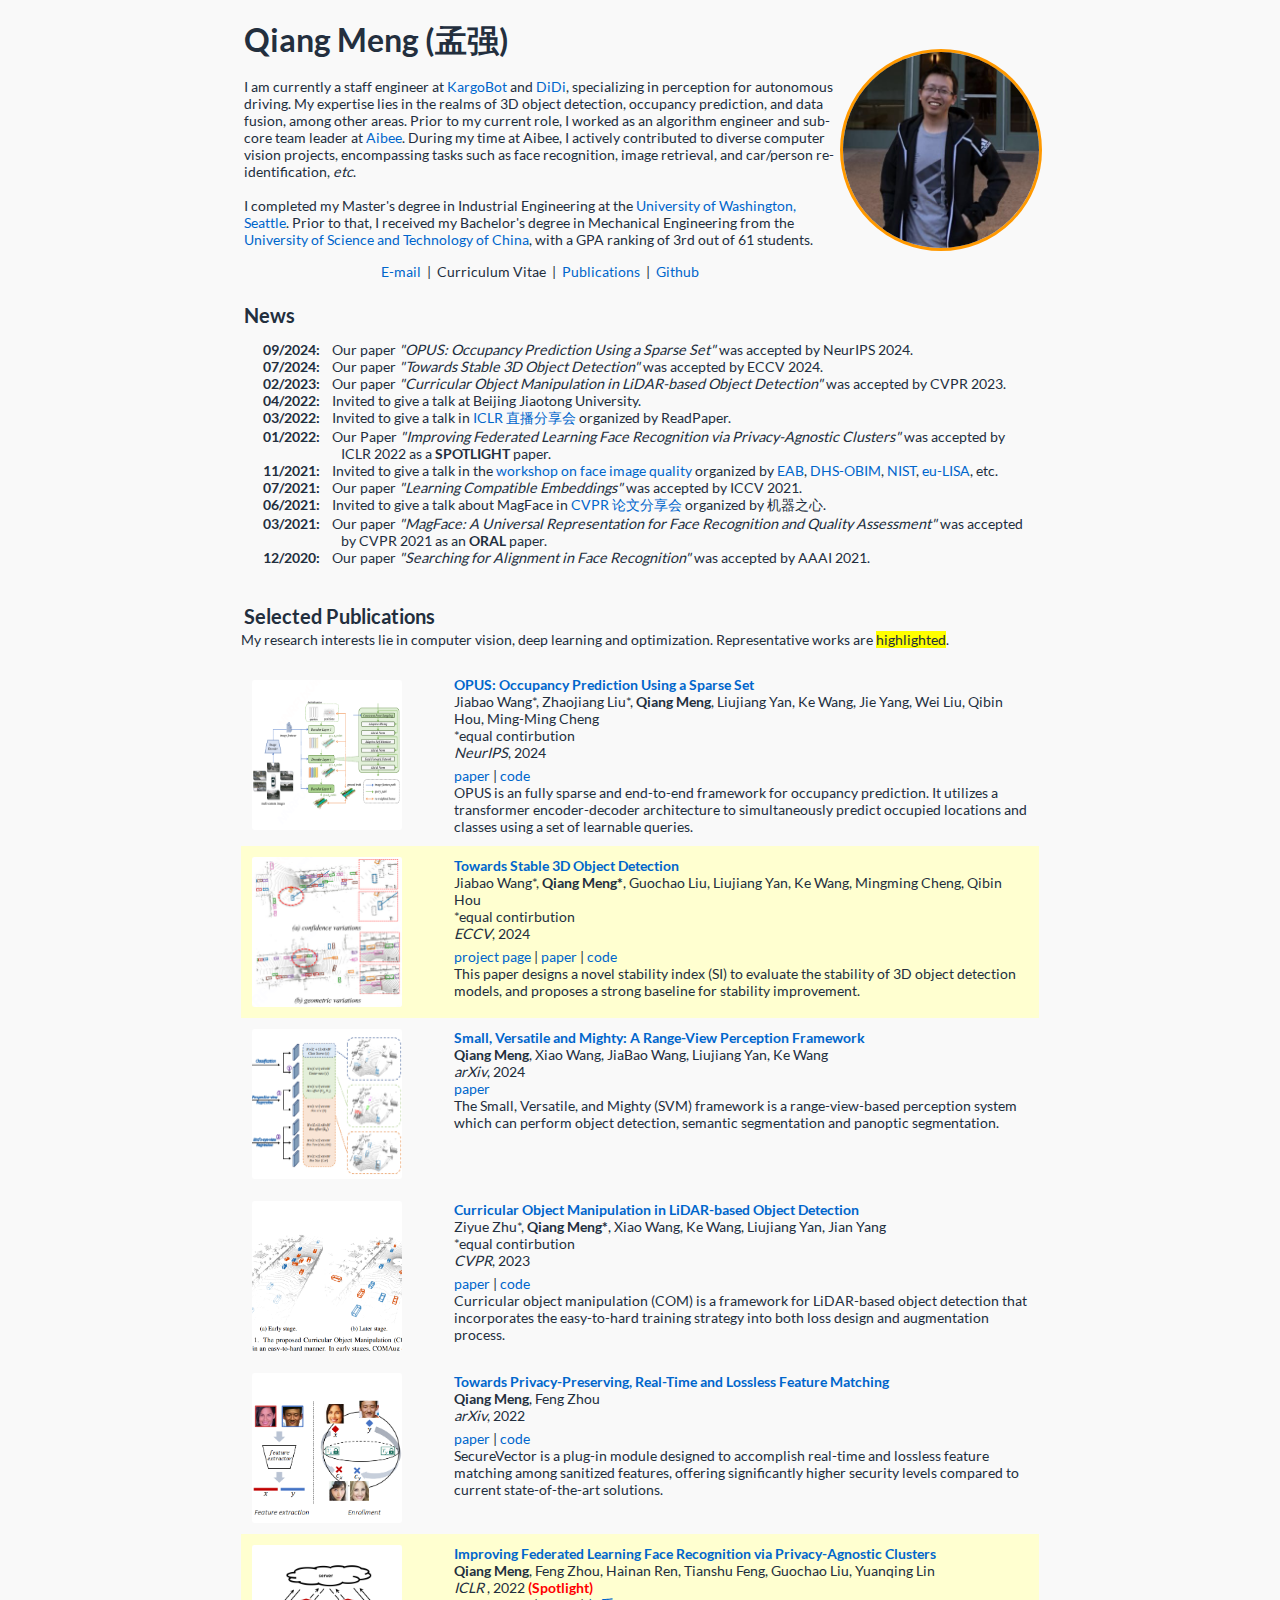
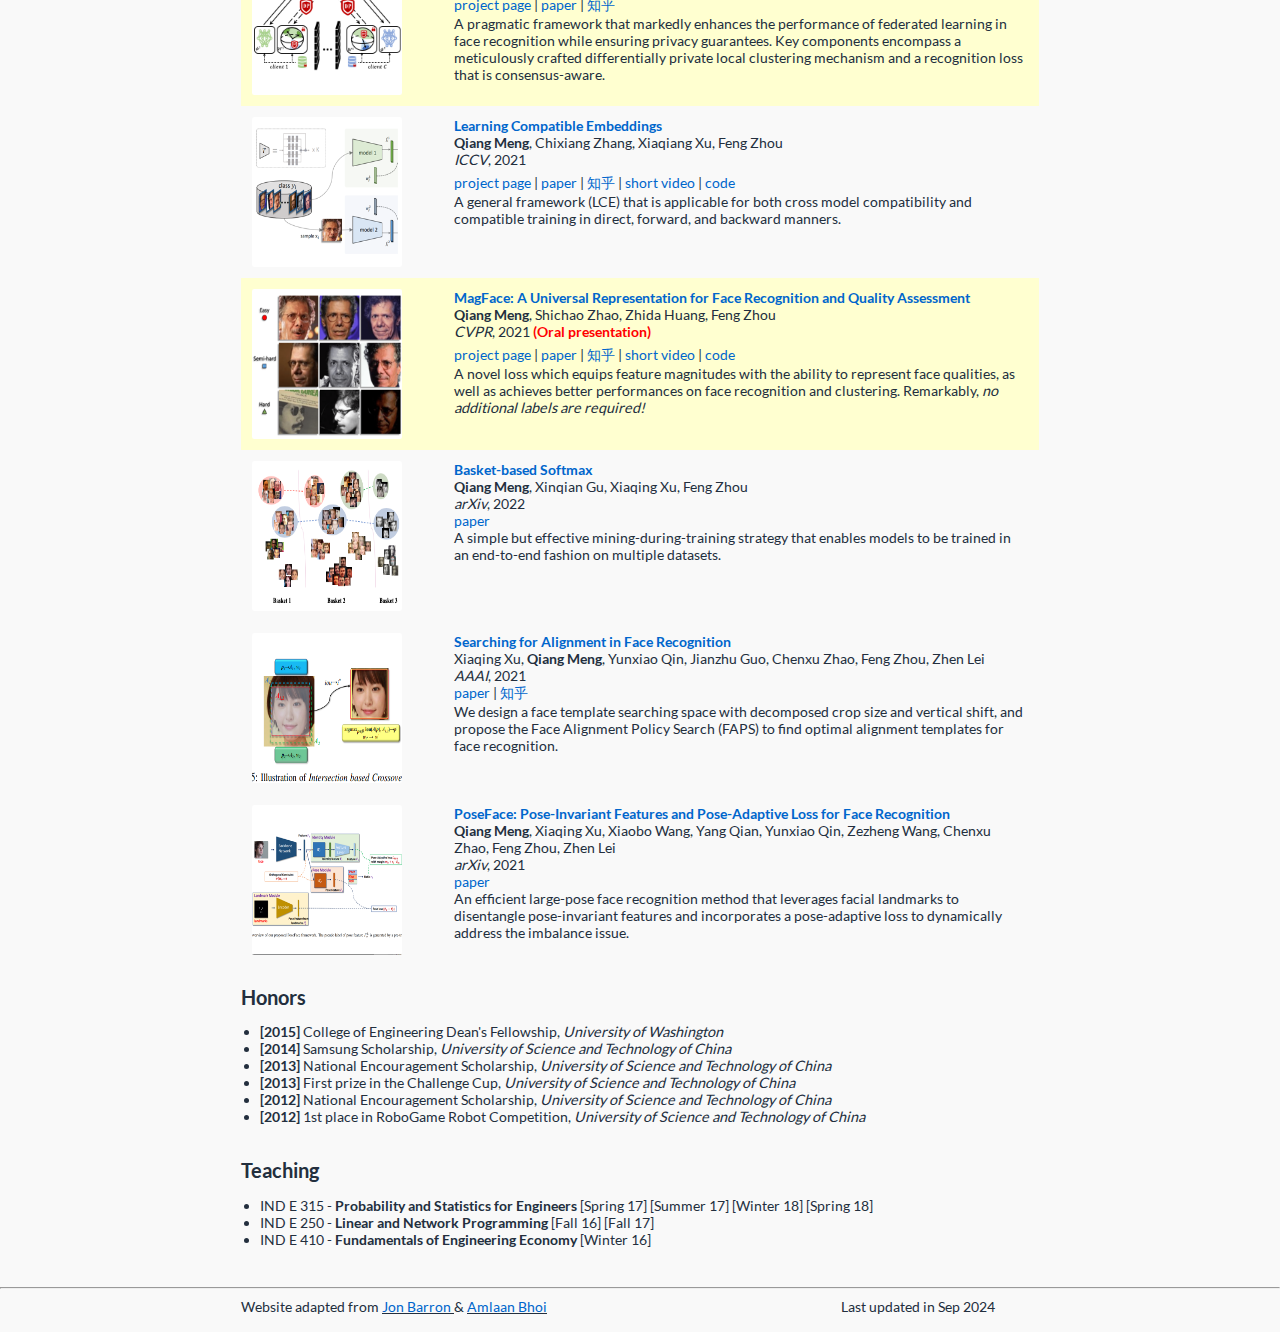
<file: index.html>
<!DOCTYPE HTML PUBLIC "-//W3C//DTD HTML 4.01 Transitional//EN">
<html>
  <head>
    <link rel="stylesheet" href="main.css">
    <link rel="icon" type="image/ico" href="head.ico">

    <!-- Google Analytics -->
    <script>
      (function(i,s,o,g,r,a,m){i['GoogleAnalyticsObject']=r;i[r]=i[r]||function(){
	  (i[r].q=i[r].q||[]).push(arguments)},i[r].l=1*new Date();a=s.createElement(o),
			       m=s.getElementsByTagName(o)[0];a.async=1;a.src=g;m.parentNode.insertBefore(a,m)
			      })(window,document,'script','https://www.google-analytics.com/analytics.js','ga');

      ga('create', 'UA-112406581-4', 'auto');
      ga('send', 'pageview');
    </script>
    <!-- End Google Analytics -->

    <title>Qiang Meng</title>
  </head>
  <body style="background-color: #f9f9f9">
    <table style="width: 100%; max-width: 800px; border:0px; border-spacing: 0px; border-collapse: separate; margin-right: auto; margin-left: auto;">
      <tr>
	<td>
	  <table>
            <tr>
              <td width="75%" valign="middle">
		<name>Qiang Meng (孟强)</name> <foot style="font-size: 0.70em"></foot>
		<br>            
		<p></p>
		I am currently a staff engineer at 
		<a href="https://kargobot.ai/">KargoBot</a>
		and 
		<a href="https://web.didiglobal.com/">DiDi</a>, specializing in perception for autonomous driving. 
		My expertise lies in the realms of 3D object detection, occupancy prediction, and data fusion, among other areas.
		Prior to my current role, I worked as an algorithm engineer and sub-core team leader at 
		<a href="https://www.aibee.com/">Aibee</a>. 
		During my time at Aibee, I actively contributed to diverse computer vision projects, encompassing tasks such as face recognition, image retrieval, and car/person re-identification, <em>etc</em>.

	   <!-- I am currently an algorithm engineer at AiBee working on computer vision including face recognition, image retrieval, car/person re-identification, <em>etc.</em>  -->
		<!-- I am also a sub-core leader here (<em>i.e.,</em> tech leader) leading a group with 5 employees and 2 interns. -->
		<br><br>

		I completed my Master's degree in Industrial Engineering at the  <a href="http://www.washington.edu/">University of Washington, Seattle</a>. 
		Prior to that, I received my Bachelor's degree in Mechanical Engineering from the <a href="https://en.ustc.edu.cn/">University of Science and Technology of China</a>, with a GPA ranking of 3rd out of 61 students.

		<p align="center">
		  <a href="mailto:irvingmeng@outlook.com">E-mail</a> &nbsp|&nbsp
		  <!-- <a href="cv/cv.pdf">Curriculum Vitae</a> &nbsp|&nbsp -->
		  Curriculum Vitae &nbsp|&nbsp
		  <a href="https://scholar.google.com/citations?user=LdCZhUIAAAAJ">Publications</a>
		  &nbsp|&nbsp
		  <!-- <a href="http://www.linkedin.com/in/abhoi/"> LinkedIn </a> &nbsp|&nbsp -->
		  <a href="https://github.com/IrvingMeng"> Github </a>
		  <!-- <a href="https://www.twitter.com/amlaanb"> Twitter </a> -->
		  <!--<span style="background-color: #FFFF00"><a href="https://abhoi.github.io/blog/"><b> Blog<span>&#42;</span> </b></a></span>-->
		</p>
              </td>
              <td width="40%">
		<a href="#top"><img class="profile-pic" src="images/profile_pic_200.jpg"></a>
		<!-- <center>
		     <img src="images/logos.png" width=25%>
		</center> -->
	      </td>
	    </tr>
	  </table>
	  <br>



	  <table>
	    <tr>
	      <td>
		<heading> News </heading>
		<ul style="list-style: none;">
			<li class="indent"> <strong>09/2024:</strong> &nbsp&nbsp Our paper <em>"OPUS: Occupancy Prediction Using a Sparse Set"</em> was accepted by NeurIPS 2024.</li>			
			<li class="indent"> <strong>07/2024:</strong> &nbsp&nbsp Our paper <em>"Towards Stable 3D Object Detection"</em> was accepted by ECCV 2024.</li>
			<!-- <li class="indent"> <strong>03/2024:</strong> &nbsp&nbsp Make public the paper <em>"Small, Versatile and Mighty: A Range-View Perception Framework"</em> on arXiv.</li> -->
			<li class="indent"> <strong>02/2023:</strong> &nbsp&nbsp Our paper <em>"Curricular Object Manipulation in LiDAR-based Object Detection"</em> was accepted by CVPR 2023.</li>
			<!-- <li class="indent"> <strong>08/2022:</strong> &nbsp&nbsp Make public the paper <em>"Towards Privacy-Preserving, Real-Time and Lossless Feature Matching"</em> on arXiv.</li> -->
			<li class="indent"> <strong>04/2022:</strong> &nbsp&nbsp Invited to give a talk at Beijing Jiaotong University. </li>
		  <li class="indent"> <strong>03/2022:</strong> &nbsp&nbsp Invited to give a talk in <a href="https://readpaper.com/activity/iclr2022">ICLR 直播分享会</a> organized by ReadPaper. </li>
		  <li class="indent"> <strong>01/2022:</strong> &nbsp&nbsp Our Paper <em>"Improving Federated Learning Face Recognition via Privacy-Agnostic Clusters"</em> was accepted by ICLR 2022 as a <strong>SPOTLIGHT</strong> paper. </li>
		  <!-- <li class="indent"> <strong>01/2022:</strong> &nbsp&nbsp Make public the paper <em>"Basket-based Softmax"</em> on arXiv.  </li> -->
		  <li class="indent"> <strong>11/2021:</strong> &nbsp&nbsp Invited to give a talk in the <a href="https://eab.org/events/program/261"> workshop on face image quality</a> organized by <a href="https://eab.org/">EAB</a>, <a href="https://www.dhs.gov/">DHS-OBIM</a>, <a href="https://www.nist.gov/">NIST</a>, <a href="https://www.eulisa.europa.eu/">eu-LISA</a>, etc.
		    <!-- 欧洲生物特征识别协会(European Association for Biometrics, EAB),  美国国土安全部生物特征身份管理办公室(DHS Office of Biometric Identity Management)， 美国国家标准与技术研究院(National Institute of Standards and Technology, NIST)， 欧盟eu-LISA机构 -->
		  <li class="indent"> <strong>07/2021:</strong>   &nbsp&nbsp Our paper <em>"Learning Compatible Embeddings"</em> was accepted by ICCV 2021.</li>
		  <!-- <li class="indent"> <strong>07/2021:</strong>   &nbsp&nbsp Make public the paper <em>"PoseFace: Pose-Invariant Features and Pose-Adaptive Loss for Face Recognition"</em> on arXiv.</li> -->
		  <li class="indent"> <strong>06/2021:</strong> &nbsp&nbsp Invited to give a talk about MagFace in <a href="https://app6ca5octe2206.pc.xiaoe-tech.com/detail/p_60c9c516e4b0f120ffc7b72b/6">CVPR 论文分享会</a> organized by 机器之心. </li>
		  <li class="indent"> <strong>03/2021:</strong>   &nbsp&nbsp Our paper <em>"MagFace: A Universal Representation for Face Recognition and Quality Assessment"</em> was accepted by CVPR 2021 as an <strong>ORAL</strong> paper.</li>
		  <li class="indent"> <strong>12/2020:</strong>   &nbsp&nbsp Our paper <em>"Searching for Alignment in Face Recognition"</em> was accepted by AAAI 2021.</li>
		  <!-- <li class="indent"> <strong>08/2018:</strong>   &nbsp&nbsp Got my master degree :), but quit the PhD program :(.</li> 	
		  <li class="indent"> <strong>06/2015:</strong>   &nbsp&nbsp Got my bachelor degree. </li> 	 -->
		</ul>
	      </td>
	    </tr>
	  </table>


	  <br>

	  <!-- To fix heading alignment -->
	  <table>
	    <tr>
	      <td><heading>Selected Publications</heading></td>
	    </tr>
	  </table>
	  My research interests lie in computer vision, deep learning and optimization.
	  Representative works are <span style="background-color: #FFFF00">highlighted</span>. 
	  <br>
	  <br>

	  <table cellspacing="10">
	    <td width="25%">
	      <img class="portrait_image" src='papers/opus.png'>
	    </td>
	      <td valign="top" width="75%">
		<!-- <a href="https://arxiv.org/abs/2403.00325"> -->
		  <papertitle>
			<a href="https://arxiv.org/abs/2409.09350">OPUS: Occupancy Prediction Using a Sparse Set</a>
		</papertitle>
		<br>
		Jiabao Wang*, Zhaojiang Liu*, <strong>Qiang Meng</strong>, Liujiang Yan, Ke Wang, Jie Yang, Wei Liu, Qibin Hou, Ming-Ming Cheng		
		<br>
		*equal contirbution <br>
		<em>NeurIPS</em>, 2024
		<br>
		<a href="https://arxiv.org/pdf/2409.09350">paper</a>
		| 
		<a href="https://github.com/jbwang1997/OPUS">code</a>
		<iframe src="https://ghbtns.com/github-btn.html?user=jbwang1997
		&repo=OPUS&type=star&count=true&size=small" frameborder="0" scrolling="0" width="100" height="20" title="GitHub"></iframe>
		<br>
		OPUS is an fully sparse and end-to-end framework for occupancy prediction.
		It utilizes a transformer encoder-decoder architecture to simultaneously predict occupied locations and classes using a set of learnable queries.
	    </td>
	    </tr>
	  </table>


	<table bgcolor="#ffffd0" cellspacing="10">
	    <td width="25%">
	      <img class="portrait_image" src='papers/si.png'>
	    </td>
	      <td valign="top" width="75%">
		<!-- <a href="https://arxiv.org/abs/2403.00325"> -->
		  <papertitle>
			<a href="https://jbwang1997.github.io/projects/stability_index/index.html">Towards Stable 3D Object Detection</a>
		</papertitle>
		<!-- </a> -->
		<br>
		Jiabao Wang*, <strong>Qiang Meng*</strong>, Guochao Liu, Liujiang Yan,  Ke Wang, Mingming Cheng, Qibin Hou		
		<br>
		*equal contirbution <br>
		<em>ECCV</em>, 2024
		<br>
		<a href="https://jbwang1997.github.io/projects/stability_index/index.html">project page</a>
		| 
		<a href="https://arxiv.org/pdf/2407.04305">paper</a>
		| 
		<a href="https://github.com/jbwang1997/StabilityIndex">code</a>
		<iframe src="https://ghbtns.com/github-btn.html?user=jbwang1997
		&repo=StabilityIndex&type=star&count=true&size=small" frameborder="0" scrolling="0" width="100" height="20" title="GitHub"></iframe>
		<br> 
		This paper designs a novel stability index (SI) to evaluate the stability of 3D object detection models, and proposes a strong baseline for stability improvement.
	    </td>
	    </tr>
	  </table>

	  <table cellspacing="10">
	    <td width="25%">
	      <img class="portrait_image" src='papers/svm.png'>
	    </td>
	      <td valign="top" width="75%">
		<a href="https://arxiv.org/abs/2403.00325">
		  <papertitle>Small, Versatile and Mighty: A Range-View Perception Framework</papertitle>
		</a>
		<br>
		<strong>Qiang Meng</strong>, Xiao Wang, JiaBao Wang, Liujiang Yan, Ke Wang
		<br>
		<em>arXiv</em>, 2024
		<br>
		<a href="https://arxiv.org/pdf/2403.00325">paper</a>
		<br>
		The Small, Versatile, and Mighty (SVM) framework is a range-view-based perception system which can perform object detection, semantic segmentation and panoptic segmentation.
	    </td>
	    </tr>
	  </table>

	
	  <table cellspacing="10">
	    <td width="25%">
	      <img class="portrait_image" src='papers/com.png'>
	    </td>
	      <td valign="top" width="75%">
		<a href="https://arxiv.org/abs/2304.04248">
		  <papertitle>Curricular Object Manipulation in LiDAR-based Object Detection</papertitle>
		</a>
		<br>
		Ziyue Zhu*, <strong>Qiang Meng*</strong>, Xiao Wang, Ke Wang, Liujiang Yan, Jian Yang
		<br>
		*equal contirbution <br>
		<em>CVPR</em>, 2023
		<br>
		<a href="https://openaccess.thecvf.com/content/CVPR2023/papers/Zhu_Curricular_Object_Manipulation_in_LiDAR-Based_Object_Detection_CVPR_2023_paper.pdf">paper</a>
		|
		<a href="https://github.com/ZZY816/COM">code</a> 
		<iframe src="https://ghbtns.com/github-btn.html?user=ZZY816&repo=COM&type=star&count=true&size=small" frameborder="0" scrolling="0" width="100" height="20" title="GitHub"></iframe>
		<br>
		Curricular object manipulation (COM) is a framework for LiDAR-based object detection that incorporates the
		easy-to-hard training strategy into both loss design and
		augmentation process. 
	      </td>
	    </tr>
	  </table>

	  <table cellspacing="10">
	    <td width="25%">
	      <img class="portrait_image" src='papers/securevector/1.png'>
	    </td>
	      <td valign="top" width="75%">
		<a href="http://arxiv.org/abs/2208.00214">
		  <papertitle>Towards Privacy-Preserving, Real-Time and Lossless Feature Matching</papertitle>
		</a>
		<br>
		<strong>Qiang Meng</strong>, Feng Zhou
		<br>
		<em>arXiv</em>, 2022
		<br>
		<a href="https://arxiv.org/pdf/2208.00214">paper</a>
		|
		<a href="https://github.com/IrvingMeng/SecureVector">code</a> 
		<iframe src="https://ghbtns.com/github-btn.html?user=IrvingMeng&repo=SecureVector&type=star&count=true&size=small" frameborder="0" scrolling="0" width="100" height="20" title="GitHub"></iframe>
		<br>
		SecureVector is a plug-in module designed to accomplish real-time and lossless feature matching among sanitized features, offering significantly higher security levels compared to current state-of-the-art solutions.
	      </td>
	    </tr>
	  </table>

	  <table bgcolor="#ffffd0" cellspacing="10">
	    <td width="25%">
	      <img class="portrait_image" src='papers/privacyface/1.png'>
	    </td>
	      <td valign="top" width="75%">
		<a href="https://irvingmeng.github.io/projects/privacyface">
		  <papertitle>Improving Federated Learning Face Recognition via Privacy-Agnostic Clusters</papertitle>
		</a>
		<br>
		<strong>Qiang Meng</strong>, Feng Zhou, Hainan Ren, Tianshu Feng, Guochao Liu, Yuanqing Lin
		<!-- <a href="https://www.linkedin.com/in/ganeshjcs">test</a> -->
		<br>
		<em>ICLR </em>, 2022   <strong><font color="#FF0000">(Spotlight)</font> </strong>
		<br>
		<a href="https://irvingmeng.github.io/projects/privacyface">project page</a>
		|
		<a href="https://openreview.net/pdf?id=7l1IjZVddDW">paper</a>
		|
		<a href="https://zhuanlan.zhihu.com/p/475802585">知乎</a>
		<br>
		A pragmatic framework that markedly enhances the performance of federated learning in face recognition while ensuring privacy guarantees. Key components encompass a meticulously crafted differentially private local clustering mechanism and a recognition loss that is consensus-aware.

		<!-- We design a practical Differentially Private Local Clustering (DPLC) mechanism and a consensus-aware recognition loss -->
		<!-- https://zhuanlan.zhihu.com/p/393598428 -->
	      </td>
	    </tr>
	  </table>
	  
	  <table cellspacing="10">
	    <tr onmouseout="lce_stop()" onmouseover="lce_start()" >
	      <td width="25%">
		<div class="one">
		  <div class="two" id = 'lce_image'><img class="portrait_image" src='papers/lce/1.png'></div>
		  <img class="portrait_image" src='papers/lce/0.png'>
		</div>
		<script type="text/javascript">
		  function lce_start() {
		      document.getElementById('lce_image').style.opacity = "1";
		  }
		  function lce_stop() {
		      document.getElementById('lce_image').style.opacity = "0";
		  }
		  lce_stop()
		</script>
		<!-- <img class="portrait_image" src='papers/magface/intro1.png'> -->
	      </td>
	      <td valign="top" width="75%">
		<a href="https://irvingmeng.github.io/projects/lce">
		  <papertitle>Learning Compatible Embeddings</papertitle>
		</a>
		<br>
		<strong>Qiang Meng</strong>, 
		Chixiang Zhang, Xiaqiang Xu, Feng Zhou
		<br>
		<em>ICCV</em>, 2021 
		<br>
		<a href="https://irvingmeng.github.io/projects/lce">project page</a>
		| 
		<a href="https://openaccess.thecvf.com/content/ICCV2021/papers/Meng_Learning_Compatible_Embeddings_ICCV_2021_paper.pdf">paper</a>
		| 
		<a href="https://zhuanlan.zhihu.com/p/475797875">知乎</a>
		| 
		<a href="https://www.bilibili.com/video/BV1au411f7n5/">short video</a>
		|
		<a href="https://github.com/IrvingMeng/LCE">code</a> 
		<iframe src="https://ghbtns.com/github-btn.html?user=IrvingMeng&repo=LCE&type=star&count=true&size=small" frameborder="0" scrolling="0" width="100" height="20" title="GitHub"></iframe>
		<br>
		A general framework (LCE) that is applicable for both cross model compatibility and compatible training in direct, forward, and backward manners. 
	      </td>
	    </tr>
	  </table>

	  <table bgcolor="#ffffd0" cellspacing="10">
	    <tr onmouseout="magface_stop()" onmouseover="magface_start()" >
	      <td width="25%">
		<div class="one">
		  <div class="two" id = 'magface_image'><img class="portrait_image" src='papers/magface/1.png'></div>
		  <img class="portrait_image" src='papers/magface/0.png'>
		</div>
		<script type="text/javascript">
		  function magface_start() {
		      document.getElementById('magface_image').style.opacity = "1";
		  }
		  function magface_stop() {
		      document.getElementById('magface_image').style.opacity = "0";
		  }
		  magface_stop()
		</script>
		<!-- <img class="portrait_image" src='papers/magface/intro1.png'> -->
	      </td>
	      <td valign="top" width="75%">
		<a href="https://irvingmeng.github.io/projects/magface">
		  <papertitle>MagFace: A Universal Representation for Face Recognition and Quality Assessment</papertitle>
		</a>
		<br>
		<strong></strong><strong>Qiang Meng</strong>, 
		Shichao Zhao, Zhida Huang, Feng Zhou
		<!-- <a href="https://www.linkedin.com/in/ganeshjcs">test</a> -->
		<br>
		<em>CVPR</em>, 2021  <strong><font color="#FF0000">(Oral presentation)</font> </strong>
		<br>
		<a href="https://irvingmeng.github.io/projects/magface">project page</a>
		|
		<a href="https://openaccess.thecvf.com/content/CVPR2021/papers/Meng_MagFace_A_Universal_Representation_for_Face_Recognition_and_Quality_Assessment_CVPR_2021_paper.pdf">paper</a>
		|
		<a href="https://zhuanlan.zhihu.com/p/475775106">知乎</a>
		| 		
		<a href="https://www.bilibili.com/video/BV1Jq4y1j7ZH">short video</a>
		|
		<a href="https://github.com/IrvingMeng/MagFace">code</a>
		<!-- <iframe src="https://ghbtns.com/github-btn.html?user=IrvingMeng&repo=MagFace&type=fork&count=true&size=small" frameborder="0" scrolling="0" width="100" height="20" title="GitHub"></iframe> -->
		<iframe src="https://ghbtns.com/github-btn.html?user=IrvingMeng&repo=MagFace&type=star&count=true&size=small" frameborder="0" scrolling="0" width="100" height="20" title="GitHub"></iframe>
		<br>
		A novel loss which equips feature magnitudes with the ability to represent face qualities, as well as achieves better performances on face recognition and clustering.
		Remarkably, <em>no additional labels are required!</em>
		<!-- https://zhuanlan.zhihu.com/p/393598428 -->
	      </td>
	    </tr>
	  </table>

	  <table cellspacing="10">
	    <td width="25%">
	      <img class="portrait_image" src='papers/bbs/1.png'>
	    </td>
	      <td valign="top" width="75%">
		<a href="https://arxiv.org/abs/2201.09308">
		  <papertitle>Basket-based Softmax</papertitle>
		</a>
		<br>
		<strong>Qiang Meng</strong>, Xinqian Gu, Xiaqing Xu, Feng Zhou
		<br>
		<em>arXiv</em>, 2022
		<br>
		<a href="https://arxiv.org/pdf/2201.09308">paper</a>
		<br>
		A simple but effective mining-during-training strategy that enables models to be trained in an end-to-end fashion on multiple datasets.
	      </td>
	    </tr>
	  </table>

	  <table cellspacing="10">
	    <td width="25%">
	      <img class="portrait_image" src='papers/face_align/0.png'>
	    </td>
	    <td valign="top" width="75%">
	      <a href="https://arxiv.org/abs/2102.05447">
		<papertitle>Searching for Alignment in Face Recognition</papertitle>
	      </a>
	      <br>
	      Xiaqing Xu, <strong></strong><strong>Qiang Meng</strong>,
	      Yunxiao Qin, Jianzhu Guo, Chenxu Zhao, Feng Zhou, Zhen Lei
	      <!-- <a href="https://www.linkedin.com/in/ganeshjcs">test</a> -->
	      <br>
	      <em>AAAI</em>, 2021 
	      <br>
	      <a href="https://cdn.aaai.org/ojs/16415/16415-13-19909-1-2-20210518.pdf">paper</a>
	      |
	      <a href="https://zhuanlan.zhihu.com/p/475785780">知乎</a>

	      <br>      
	      We design a face template searching space with decomposed crop size and vertical shift, and propose the Face Alignment Policy Search (FAPS) to find optimal alignment templates for face recognition. 
	    </td>
	  </table>


	  <table cellspacing="10">
	    <td width="25%">
	      <!-- <div class="one">
		   <div class="two" id = 'poseface_image'><img class="portrait_image" src='papers/poseface/0.png'></div>
		   <img class="portrait_image" src='papers/poseface/1.png'>
	      </div>
	      <script type="text/javascript">
		function poseface_start() {
		document.getElementById('poseface_image').style.opacity = "1";
		}
		function poseface_stop() {
		document.getElementById('poseface_image').style.opacity = "0";
		}
		poseface_stop()
	      </script> -->
	      <img class="portrait_image" src='papers/poseface/1.png'>
	    </td>
	    <td valign="top" width="75%">
	      <a href="https://arxiv.org/abs/2107.11721">
		<papertitle>PoseFace: Pose-Invariant Features and Pose-Adaptive Loss for Face Recognition</papertitle>
	      </a>
	      <br>
	      <strong>Qiang Meng</strong>, Xiaqing Xu, Xiaobo Wang, Yang Qian, Yunxiao Qin, Zezheng Wang, Chenxu Zhao, Feng Zhou, Zhen Lei
	      <br>
	      <em>arXiv</em>, 2021 
		  <br>
		  <a href="https://arxiv.org/pdf/2107.11721">paper</a>
	      <br>
	      An efficient large-pose face recognition method that leverages facial landmarks to disentangle pose-invariant features and incorporates a pose-adaptive loss to dynamically address the imbalance issue.
	    </td>
	  </table>


	  	  <!-- <table cellspacing="10">
	    <td width="25%">
	      <img class="portrait_image" src='papers/chi/1.png'>
	    </td>
	    <td valign="top" width="75%">
	      <a href="https://www.sciencedirect.com/science/article/pii/S1532046417301594">
		<papertitle>CHI: A Contemporaneous Health Index for Degenerative Disease Monitoring using Longitudinal Measurements</papertitle>
	      </a>
	      <br>
	      Yijun Huang, <strong></strong><strong>Qiang Meng</strong>, Heather Evans, William Lober, Yu Cheng, Xiaoning Qian, Ji Liu, Shuai Huang
	      <br>
	      <em> Journal of biomedical informatics</em>, 2017
	      <br>
	      A optimization formulation is developed for contemporaneous patient risk monitoring by exploiting the emerging data-rich environment in healthcare applications.
	    </td>
	  </table> -->


    </table>

    <br>

    <table style="width: 100%; max-width: 800px; border:0px; border-spacing: 0px; border-collapse: separate; margin-right: auto; margin-left: auto;">
      <tr>
	<td>
	  <heading>Honors </heading>
	  <ul>
            <li> <strong>[2015]</strong>  College of Engineering Dean's Fellowship, <em>University of Washington</em></li>
            <li><strong>[2014]</strong>  Samsung Scholarship, <em>University of Science and Technology of China</em></li>
            <li><strong>[2013]</strong>  National Encouragement Scholarship, <em>University of Science and Technology of China</em></li>
            <li><strong>[2013]</strong>  First prize in the Challenge Cup, <em>University of Science and Technology of China</em></li>
            <li><strong>[2012]</strong>  National Encouragement Scholarship, <em>University of Science and Technology of China</em></li>   
            <li><strong>[2012]</strong>  1st place in RoboGame Robot Competition, <em>University of Science and Technology of China</em></li>  	
	  </ul>
	</td>
      </tr>
    </table>

    <br>
    <table style="width: 100%; max-width: 800px; border:0px; border-spacing: 0px; border-collapse: separate; margin-right: auto; margin-left: auto;">
      <tr>
	<td>
	  <heading>Teaching </heading>
	  <ul>
            <li>IND E 315 - <strong>Probability and Statistics for Engineers</strong> [Spring 17] [Summer 17] [Winter 18] [Spring 18]</li> 
            <li>IND E 250 - <strong>Linear and Network Programming</strong> [Fall 16] [Fall 17] </li>
            <li>IND E 410 - <strong>Fundamentals of Engineering Economy</strong> [Winter 16]</li>
	  </ul>
	</td>
      </tr>
    </table>
    <br>



    <center>
      <script type="text/javascript" id="clustrmaps" src="//cdn.clustrmaps.com/map_v2.js?cl=080808&w=300&t=tt&d=TQza_Ty60YCW_BJcSVuk9C0IflO_Jo6Jz2qoD6Bgju4&co=f9f9f9&cmo=3acc3a&cmn=ff5353&ct=808080"></script>
      <!-- <a href="https://clustrmaps.com/site/1blzm" title="Visit tracker"><img src="//www.clustrmaps.com/map_v2.png?d=TQza_Ty60YCW_BJcSVuk9C0IflO_Jo6Jz2qoD6Bgju4&cl=ffffff"></a> -->
    </center>


    <table style="width: 100%; max-width: 800px; border:0px; border-spacing: 0px; border-collapse: separate; margin-right: auto; margin-left: auto;">
      <!-- <tr> -->
	<!--   <td> -->
	  <!--     <br> -->
	  <!--     <hr> -->
	  <!-- </tr> -->
      <hr>

      <center>
	<foot>
	  <td width="75%">
	    Website adapted from <u><a href="https://jonbarron.info/">Jon Barron </a></u> & <u><a href="https://github.com/abhoi/abhoi.github.io">Amlaan Bhoi</a></u>
	  </td>
	  <td width="30%">
	    Last updated in Sep 2024
	  </td>
	</foot>
      </center>
    </table>


  </body>
</html>
</file>
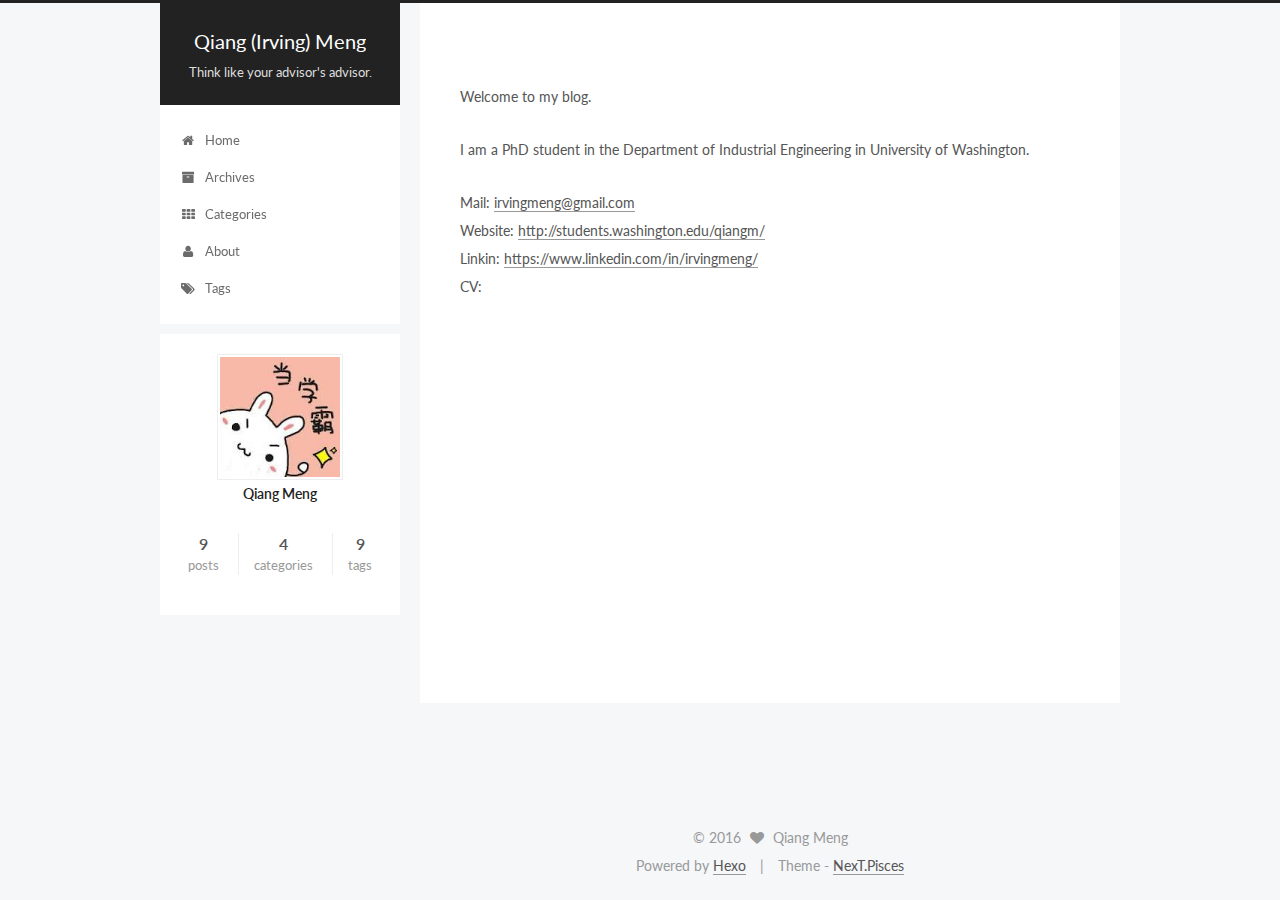
<file: about/index.html>
<!doctype html>



  


<html class="theme-next pisces use-motion">
<head>
  <meta charset="UTF-8"/>
<meta http-equiv="X-UA-Compatible" content="IE=edge,chrome=1" />
<meta name="viewport" content="width=device-width, initial-scale=1, maximum-scale=1"/>



<meta http-equiv="Cache-Control" content="no-transform" />
<meta http-equiv="Cache-Control" content="no-siteapp" />












  
  
  <link href="/vendors/fancybox/source/jquery.fancybox.css?v=2.1.5" rel="stylesheet" type="text/css" />




  
  
  
  

  
    
    
  

  

  

  

  

  
    
    
    <link href="//fonts.googleapis.com/css?family=Lato:300,300italic,400,400italic,700,700italic&subset=latin,latin-ext" rel="stylesheet" type="text/css">
  






<link href="/vendors/font-awesome/css/font-awesome.min.css?v=4.4.0" rel="stylesheet" type="text/css" />

<link href="/css/main.css?v=5.0.1" rel="stylesheet" type="text/css" />


  <meta name="keywords" content="Hexo, NexT" />













<meta name="description" content="Welcome to my blog.
I am a PhD student in the Department of Industrial Engineering in University of Washington. 
Mail:   irvingmeng@gmail.comWebsite: http://students.washington.edu/qiangm/Linkin:  htt">
<meta property="og:type" content="website">
<meta property="og:title" content="about">
<meta property="og:url" content="http://yoursite.com/about/index.html">
<meta property="og:site_name" content="Qiang (Irving) Meng">
<meta property="og:description" content="Welcome to my blog.
I am a PhD student in the Department of Industrial Engineering in University of Washington. 
Mail:   irvingmeng@gmail.comWebsite: http://students.washington.edu/qiangm/Linkin:  htt">
<meta property="og:updated_time" content="2016-07-12T18:41:20.683Z">
<meta name="twitter:card" content="summary">
<meta name="twitter:title" content="about">
<meta name="twitter:description" content="Welcome to my blog.
I am a PhD student in the Department of Industrial Engineering in University of Washington. 
Mail:   irvingmeng@gmail.comWebsite: http://students.washington.edu/qiangm/Linkin:  htt">



<script type="text/javascript" id="hexo.configuration">
  var NexT = window.NexT || {};
  var CONFIG = {
    scheme: 'Pisces',
    sidebar: {"position":"left","display":"post"},
    fancybox: true,
    motion: true,
    duoshuo: {
      userId: 0,
      author: 'Author'
    }
  };
</script>




  <title>
  

  
    about | Qiang (Irving) Meng
  
</title>
</head>

<body itemscope itemtype="http://schema.org/WebPage" lang="en">

  










  
  
    
  

  <div class="container one-collumn sidebar-position-left  ">
    <div class="headband"></div>

    <header id="header" class="header" itemscope itemtype="http://schema.org/WPHeader">
      <div class="header-inner"><div class="site-meta ">
  

  <div class="custom-logo-site-title">
    <a href="/"  class="brand" rel="start">
      <span class="logo-line-before"><i></i></span>
      <span class="site-title">Qiang (Irving) Meng</span>
      <span class="logo-line-after"><i></i></span>
    </a>
  </div>
  <p class="site-subtitle">Think like your advisor's advisor.</p>
</div>

<div class="site-nav-toggle">
  <button>
    <span class="btn-bar"></span>
    <span class="btn-bar"></span>
    <span class="btn-bar"></span>
  </button>
</div>

<nav class="site-nav">
  

  
    <ul id="menu" class="menu">
      
        
        <li class="menu-item menu-item-home">
          <a href="/" rel="section">
            
              <i class="menu-item-icon fa fa-fw fa-home"></i> <br />
            
            Home
          </a>
        </li>
      
        
        <li class="menu-item menu-item-archives">
          <a href="/archives" rel="section">
            
              <i class="menu-item-icon fa fa-fw fa-archive"></i> <br />
            
            Archives
          </a>
        </li>
      
        
        <li class="menu-item menu-item-categories">
          <a href="/categories" rel="section">
            
              <i class="menu-item-icon fa fa-fw fa-th"></i> <br />
            
            Categories
          </a>
        </li>
      
        
        <li class="menu-item menu-item-about">
          <a href="/about" rel="section">
            
              <i class="menu-item-icon fa fa-fw fa-user"></i> <br />
            
            About
          </a>
        </li>
      
        
        <li class="menu-item menu-item-tags">
          <a href="/tags" rel="section">
            
              <i class="menu-item-icon fa fa-fw fa-tags"></i> <br />
            
            Tags
          </a>
        </li>
      

      
    </ul>
  

  
</nav>

 </div>
    </header>

    <main id="main" class="main">
      <div class="main-inner">
        <div class="content-wrap">
          <div id="content" class="content">
            

  <div id="posts" class="posts-expand">
    
    
      <p>Welcome to my blog.</p>
<p>I am a PhD student in the Department of Industrial Engineering in University of Washington. </p>
<p>Mail:   <a href="mailto:irvingmeng@gmail.com" target="_blank" rel="external">irvingmeng@gmail.com</a><br>Website: <a href="http://students.washington.edu/qiangm/" target="_blank" rel="external">http://students.washington.edu/qiangm/</a><br>Linkin:  <a href="https://www.linkedin.com/in/irvingmeng/" target="_blank" rel="external">https://www.linkedin.com/in/irvingmeng/</a><br>CV: </p>

    
  </div>


          </div>
          


          
  <div class="comments" id="comments">
    
  </div>


        </div>
        
          
  
  <div class="sidebar-toggle">
    <div class="sidebar-toggle-line-wrap">
      <span class="sidebar-toggle-line sidebar-toggle-line-first"></span>
      <span class="sidebar-toggle-line sidebar-toggle-line-middle"></span>
      <span class="sidebar-toggle-line sidebar-toggle-line-last"></span>
    </div>
  </div>

  <aside id="sidebar" class="sidebar">
    <div class="sidebar-inner">

      

      

      <section class="site-overview sidebar-panel  sidebar-panel-active ">
        <div class="site-author motion-element" itemprop="author" itemscope itemtype="http://schema.org/Person">
          <img class="site-author-image" itemprop="image"
               src="/avatar.jpg"
               alt="Qiang Meng" />
          <p class="site-author-name" itemprop="name">Qiang Meng</p>
          <p class="site-description motion-element" itemprop="description"></p>
        </div>
        <nav class="site-state motion-element">
          <div class="site-state-item site-state-posts">
            <a href="/archives">
              <span class="site-state-item-count">9</span>
              <span class="site-state-item-name">posts</span>
            </a>
          </div>

          
            <div class="site-state-item site-state-categories">
              <a href="/categories">
                <span class="site-state-item-count">4</span>
                <span class="site-state-item-name">categories</span>
              </a>
            </div>
          

          
            <div class="site-state-item site-state-tags">
              <a href="/tags">
                <span class="site-state-item-count">9</span>
                <span class="site-state-item-name">tags</span>
              </a>
            </div>
          

        </nav>

        

        <div class="links-of-author motion-element">
          
        </div>

        
        

        
        

      </section>

      

    </div>
  </aside>


        
      </div>
    </main>

    <footer id="footer" class="footer">
      <div class="footer-inner">
        <div class="copyright" >
  
  &copy; 
  <span itemprop="copyrightYear">2016</span>
  <span class="with-love">
    <i class="fa fa-heart"></i>
  </span>
  <span class="author" itemprop="copyrightHolder">Qiang Meng</span>
</div>

<div class="powered-by">
  Powered by <a class="theme-link" href="http://hexo.io">Hexo</a>
</div>

<div class="theme-info">
  Theme -
  <a class="theme-link" href="https://github.com/iissnan/hexo-theme-next">
    NexT.Pisces
  </a>
</div>

        

        
      </div>
    </footer>

    <div class="back-to-top">
      <i class="fa fa-arrow-up"></i>
    </div>
  </div>

  

<script type="text/javascript">
  if (Object.prototype.toString.call(window.Promise) !== '[object Function]') {
    window.Promise = null;
  }
</script>









  



  
  <script type="text/javascript" src="/vendors/jquery/index.js?v=2.1.3"></script>

  
  <script type="text/javascript" src="/vendors/fastclick/lib/fastclick.min.js?v=1.0.6"></script>

  
  <script type="text/javascript" src="/vendors/jquery_lazyload/jquery.lazyload.js?v=1.9.7"></script>

  
  <script type="text/javascript" src="/vendors/velocity/velocity.min.js?v=1.2.1"></script>

  
  <script type="text/javascript" src="/vendors/velocity/velocity.ui.min.js?v=1.2.1"></script>

  
  <script type="text/javascript" src="/vendors/fancybox/source/jquery.fancybox.pack.js?v=2.1.5"></script>


  


  <script type="text/javascript" src="/js/src/utils.js?v=5.0.1"></script>

  <script type="text/javascript" src="/js/src/motion.js?v=5.0.1"></script>



  
  


  <script type="text/javascript" src="/js/src/affix.js?v=5.0.1"></script>

  <script type="text/javascript" src="/js/src/schemes/pisces.js?v=5.0.1"></script>



  

  


  <script type="text/javascript" src="/js/src/bootstrap.js?v=5.0.1"></script>



  



  




  
  

  
  <script type="text/x-mathjax-config">
    MathJax.Hub.Config({
      tex2jax: {
        inlineMath: [ ['$','$'], ["\\(","\\)"]  ],
        processEscapes: true,
        skipTags: ['script', 'noscript', 'style', 'textarea', 'pre', 'code']
      }
    });
  </script>

  <script type="text/x-mathjax-config">
    MathJax.Hub.Queue(function() {
      var all = MathJax.Hub.getAllJax(), i;
      for (i=0; i < all.length; i += 1) {
        all[i].SourceElement().parentNode.className += ' has-jax';
      }
    });
  </script>
  <script type="text/javascript" src="//cdn.mathjax.org/mathjax/latest/MathJax.js?config=TeX-AMS-MML_HTMLorMML"></script>


  

  

</body>
</html>
</file>
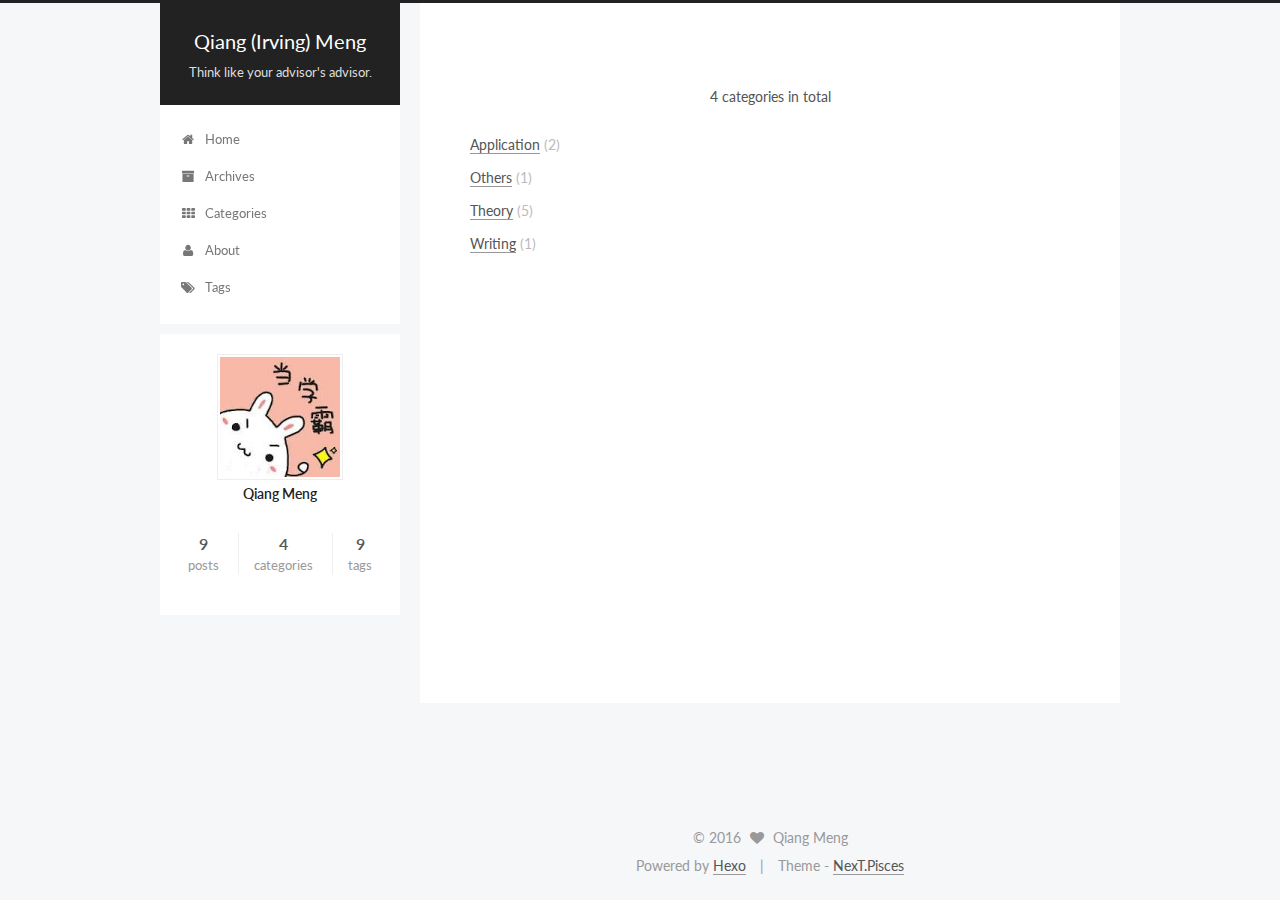
<file: categories/index.html>
<!doctype html>



  


<html class="theme-next pisces use-motion">
<head>
  <meta charset="UTF-8"/>
<meta http-equiv="X-UA-Compatible" content="IE=edge,chrome=1" />
<meta name="viewport" content="width=device-width, initial-scale=1, maximum-scale=1"/>



<meta http-equiv="Cache-Control" content="no-transform" />
<meta http-equiv="Cache-Control" content="no-siteapp" />












  
  
  <link href="/vendors/fancybox/source/jquery.fancybox.css?v=2.1.5" rel="stylesheet" type="text/css" />




  
  
  
  

  
    
    
  

  

  

  

  

  
    
    
    <link href="//fonts.googleapis.com/css?family=Lato:300,300italic,400,400italic,700,700italic&subset=latin,latin-ext" rel="stylesheet" type="text/css">
  






<link href="/vendors/font-awesome/css/font-awesome.min.css?v=4.4.0" rel="stylesheet" type="text/css" />

<link href="/css/main.css?v=5.0.1" rel="stylesheet" type="text/css" />


  <meta name="keywords" content="Hexo, NexT" />













<meta name="description">
<meta property="og:type" content="website">
<meta property="og:title" content="categories">
<meta property="og:url" content="http://yoursite.com/categories/index.html">
<meta property="og:site_name" content="Qiang (Irving) Meng">
<meta property="og:description">
<meta property="og:updated_time" content="2016-07-12T18:21:49.099Z">
<meta name="twitter:card" content="summary">
<meta name="twitter:title" content="categories">
<meta name="twitter:description">



<script type="text/javascript" id="hexo.configuration">
  var NexT = window.NexT || {};
  var CONFIG = {
    scheme: 'Pisces',
    sidebar: {"position":"left","display":"post"},
    fancybox: true,
    motion: true,
    duoshuo: {
      userId: 0,
      author: 'Author'
    }
  };
</script>




  <title>
  

  
    Category | Qiang (Irving) Meng
  
</title>
</head>

<body itemscope itemtype="http://schema.org/WebPage" lang="en">

  










  
  
    
  

  <div class="container one-collumn sidebar-position-left  ">
    <div class="headband"></div>

    <header id="header" class="header" itemscope itemtype="http://schema.org/WPHeader">
      <div class="header-inner"><div class="site-meta ">
  

  <div class="custom-logo-site-title">
    <a href="/"  class="brand" rel="start">
      <span class="logo-line-before"><i></i></span>
      <span class="site-title">Qiang (Irving) Meng</span>
      <span class="logo-line-after"><i></i></span>
    </a>
  </div>
  <p class="site-subtitle">Think like your advisor's advisor.</p>
</div>

<div class="site-nav-toggle">
  <button>
    <span class="btn-bar"></span>
    <span class="btn-bar"></span>
    <span class="btn-bar"></span>
  </button>
</div>

<nav class="site-nav">
  

  
    <ul id="menu" class="menu">
      
        
        <li class="menu-item menu-item-home">
          <a href="/" rel="section">
            
              <i class="menu-item-icon fa fa-fw fa-home"></i> <br />
            
            Home
          </a>
        </li>
      
        
        <li class="menu-item menu-item-archives">
          <a href="/archives" rel="section">
            
              <i class="menu-item-icon fa fa-fw fa-archive"></i> <br />
            
            Archives
          </a>
        </li>
      
        
        <li class="menu-item menu-item-categories">
          <a href="/categories" rel="section">
            
              <i class="menu-item-icon fa fa-fw fa-th"></i> <br />
            
            Categories
          </a>
        </li>
      
        
        <li class="menu-item menu-item-about">
          <a href="/about" rel="section">
            
              <i class="menu-item-icon fa fa-fw fa-user"></i> <br />
            
            About
          </a>
        </li>
      
        
        <li class="menu-item menu-item-tags">
          <a href="/tags" rel="section">
            
              <i class="menu-item-icon fa fa-fw fa-tags"></i> <br />
            
            Tags
          </a>
        </li>
      

      
    </ul>
  

  
</nav>

 </div>
    </header>

    <main id="main" class="main">
      <div class="main-inner">
        <div class="content-wrap">
          <div id="content" class="content">
            

  <div id="posts" class="posts-expand">
    
    
      <div class="category-all-page">
        <div class="category-all-title">
            4 categories in total
        </div>
        <div class="category-all">
          <ul class="category-list"><li class="category-list-item"><a class="category-list-link" href="/categories/Application/">Application</a><span class="category-list-count">2</span></li><li class="category-list-item"><a class="category-list-link" href="/categories/Others/">Others</a><span class="category-list-count">1</span></li><li class="category-list-item"><a class="category-list-link" href="/categories/Theory/">Theory</a><span class="category-list-count">5</span></li><li class="category-list-item"><a class="category-list-link" href="/categories/Writing/">Writing</a><span class="category-list-count">1</span></li></ul>
        </div>
      </div>
    
  </div>


          </div>
          


          
  <div class="comments" id="comments">
    
  </div>


        </div>
        
          
  
  <div class="sidebar-toggle">
    <div class="sidebar-toggle-line-wrap">
      <span class="sidebar-toggle-line sidebar-toggle-line-first"></span>
      <span class="sidebar-toggle-line sidebar-toggle-line-middle"></span>
      <span class="sidebar-toggle-line sidebar-toggle-line-last"></span>
    </div>
  </div>

  <aside id="sidebar" class="sidebar">
    <div class="sidebar-inner">

      

      

      <section class="site-overview sidebar-panel  sidebar-panel-active ">
        <div class="site-author motion-element" itemprop="author" itemscope itemtype="http://schema.org/Person">
          <img class="site-author-image" itemprop="image"
               src="/avatar.jpg"
               alt="Qiang Meng" />
          <p class="site-author-name" itemprop="name">Qiang Meng</p>
          <p class="site-description motion-element" itemprop="description"></p>
        </div>
        <nav class="site-state motion-element">
          <div class="site-state-item site-state-posts">
            <a href="/archives">
              <span class="site-state-item-count">9</span>
              <span class="site-state-item-name">posts</span>
            </a>
          </div>

          
            <div class="site-state-item site-state-categories">
              <a href="/categories">
                <span class="site-state-item-count">4</span>
                <span class="site-state-item-name">categories</span>
              </a>
            </div>
          

          
            <div class="site-state-item site-state-tags">
              <a href="/tags">
                <span class="site-state-item-count">9</span>
                <span class="site-state-item-name">tags</span>
              </a>
            </div>
          

        </nav>

        

        <div class="links-of-author motion-element">
          
        </div>

        
        

        
        

      </section>

      

    </div>
  </aside>


        
      </div>
    </main>

    <footer id="footer" class="footer">
      <div class="footer-inner">
        <div class="copyright" >
  
  &copy; 
  <span itemprop="copyrightYear">2016</span>
  <span class="with-love">
    <i class="fa fa-heart"></i>
  </span>
  <span class="author" itemprop="copyrightHolder">Qiang Meng</span>
</div>

<div class="powered-by">
  Powered by <a class="theme-link" href="http://hexo.io">Hexo</a>
</div>

<div class="theme-info">
  Theme -
  <a class="theme-link" href="https://github.com/iissnan/hexo-theme-next">
    NexT.Pisces
  </a>
</div>

        

        
      </div>
    </footer>

    <div class="back-to-top">
      <i class="fa fa-arrow-up"></i>
    </div>
  </div>

  

<script type="text/javascript">
  if (Object.prototype.toString.call(window.Promise) !== '[object Function]') {
    window.Promise = null;
  }
</script>









  



  
  <script type="text/javascript" src="/vendors/jquery/index.js?v=2.1.3"></script>

  
  <script type="text/javascript" src="/vendors/fastclick/lib/fastclick.min.js?v=1.0.6"></script>

  
  <script type="text/javascript" src="/vendors/jquery_lazyload/jquery.lazyload.js?v=1.9.7"></script>

  
  <script type="text/javascript" src="/vendors/velocity/velocity.min.js?v=1.2.1"></script>

  
  <script type="text/javascript" src="/vendors/velocity/velocity.ui.min.js?v=1.2.1"></script>

  
  <script type="text/javascript" src="/vendors/fancybox/source/jquery.fancybox.pack.js?v=2.1.5"></script>


  


  <script type="text/javascript" src="/js/src/utils.js?v=5.0.1"></script>

  <script type="text/javascript" src="/js/src/motion.js?v=5.0.1"></script>



  
  


  <script type="text/javascript" src="/js/src/affix.js?v=5.0.1"></script>

  <script type="text/javascript" src="/js/src/schemes/pisces.js?v=5.0.1"></script>



  

  


  <script type="text/javascript" src="/js/src/bootstrap.js?v=5.0.1"></script>



  



  




  
  

  
  <script type="text/x-mathjax-config">
    MathJax.Hub.Config({
      tex2jax: {
        inlineMath: [ ['$','$'], ["\\(","\\)"]  ],
        processEscapes: true,
        skipTags: ['script', 'noscript', 'style', 'textarea', 'pre', 'code']
      }
    });
  </script>

  <script type="text/x-mathjax-config">
    MathJax.Hub.Queue(function() {
      var all = MathJax.Hub.getAllJax(), i;
      for (i=0; i < all.length; i += 1) {
        all[i].SourceElement().parentNode.className += ' has-jax';
      }
    });
  </script>
  <script type="text/javascript" src="//cdn.mathjax.org/mathjax/latest/MathJax.js?config=TeX-AMS-MML_HTMLorMML"></script>


  

  

</body>
</html>
</file>
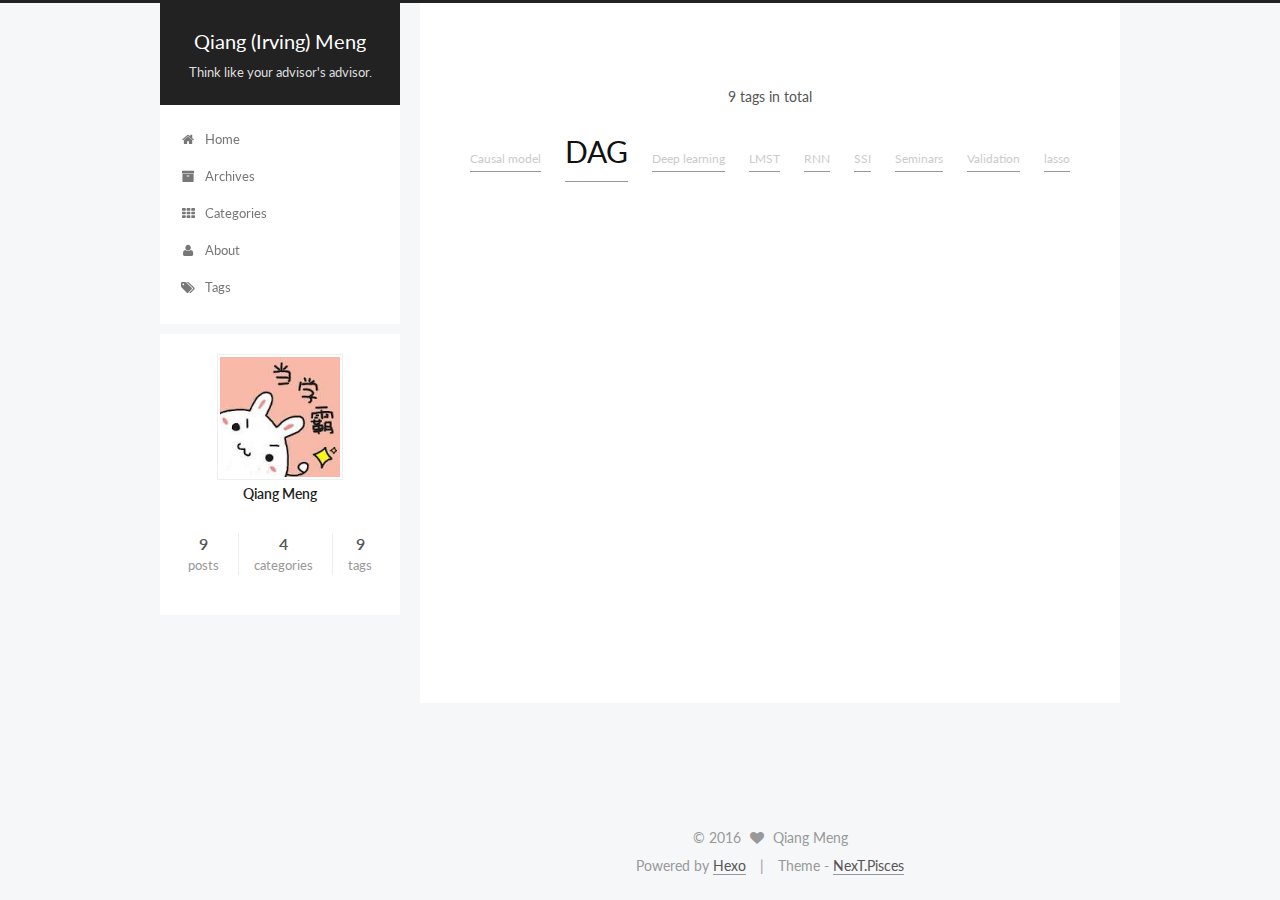
<file: tags/index.html>
<!doctype html>



  


<html class="theme-next pisces use-motion">
<head>
  <meta charset="UTF-8"/>
<meta http-equiv="X-UA-Compatible" content="IE=edge,chrome=1" />
<meta name="viewport" content="width=device-width, initial-scale=1, maximum-scale=1"/>



<meta http-equiv="Cache-Control" content="no-transform" />
<meta http-equiv="Cache-Control" content="no-siteapp" />












  
  
  <link href="/vendors/fancybox/source/jquery.fancybox.css?v=2.1.5" rel="stylesheet" type="text/css" />




  
  
  
  

  
    
    
  

  

  

  

  

  
    
    
    <link href="//fonts.googleapis.com/css?family=Lato:300,300italic,400,400italic,700,700italic&subset=latin,latin-ext" rel="stylesheet" type="text/css">
  






<link href="/vendors/font-awesome/css/font-awesome.min.css?v=4.4.0" rel="stylesheet" type="text/css" />

<link href="/css/main.css?v=5.0.1" rel="stylesheet" type="text/css" />


  <meta name="keywords" content="Hexo, NexT" />













<meta name="description">
<meta property="og:type" content="website">
<meta property="og:title" content="tags">
<meta property="og:url" content="http://yoursite.com/tags/index.html">
<meta property="og:site_name" content="Qiang (Irving) Meng">
<meta property="og:description">
<meta property="og:updated_time" content="2016-07-12T18:23:36.711Z">
<meta name="twitter:card" content="summary">
<meta name="twitter:title" content="tags">
<meta name="twitter:description">



<script type="text/javascript" id="hexo.configuration">
  var NexT = window.NexT || {};
  var CONFIG = {
    scheme: 'Pisces',
    sidebar: {"position":"left","display":"post"},
    fancybox: true,
    motion: true,
    duoshuo: {
      userId: 0,
      author: 'Author'
    }
  };
</script>




  <title>
  

  
    Tag | Qiang (Irving) Meng
  
</title>
</head>

<body itemscope itemtype="http://schema.org/WebPage" lang="en">

  










  
  
    
  

  <div class="container one-collumn sidebar-position-left  ">
    <div class="headband"></div>

    <header id="header" class="header" itemscope itemtype="http://schema.org/WPHeader">
      <div class="header-inner"><div class="site-meta ">
  

  <div class="custom-logo-site-title">
    <a href="/"  class="brand" rel="start">
      <span class="logo-line-before"><i></i></span>
      <span class="site-title">Qiang (Irving) Meng</span>
      <span class="logo-line-after"><i></i></span>
    </a>
  </div>
  <p class="site-subtitle">Think like your advisor's advisor.</p>
</div>

<div class="site-nav-toggle">
  <button>
    <span class="btn-bar"></span>
    <span class="btn-bar"></span>
    <span class="btn-bar"></span>
  </button>
</div>

<nav class="site-nav">
  

  
    <ul id="menu" class="menu">
      
        
        <li class="menu-item menu-item-home">
          <a href="/" rel="section">
            
              <i class="menu-item-icon fa fa-fw fa-home"></i> <br />
            
            Home
          </a>
        </li>
      
        
        <li class="menu-item menu-item-archives">
          <a href="/archives" rel="section">
            
              <i class="menu-item-icon fa fa-fw fa-archive"></i> <br />
            
            Archives
          </a>
        </li>
      
        
        <li class="menu-item menu-item-categories">
          <a href="/categories" rel="section">
            
              <i class="menu-item-icon fa fa-fw fa-th"></i> <br />
            
            Categories
          </a>
        </li>
      
        
        <li class="menu-item menu-item-about">
          <a href="/about" rel="section">
            
              <i class="menu-item-icon fa fa-fw fa-user"></i> <br />
            
            About
          </a>
        </li>
      
        
        <li class="menu-item menu-item-tags">
          <a href="/tags" rel="section">
            
              <i class="menu-item-icon fa fa-fw fa-tags"></i> <br />
            
            Tags
          </a>
        </li>
      

      
    </ul>
  

  
</nav>

 </div>
    </header>

    <main id="main" class="main">
      <div class="main-inner">
        <div class="content-wrap">
          <div id="content" class="content">
            

  <div id="posts" class="posts-expand">
    
    
      <div class="tag-cloud">
        <div class="tag-cloud-title">
            9 tags in total
        </div>
        <div class="tag-cloud-tags">
          <a href="/tags/Causal-model/" style="font-size: 12px; color: #ccc">Causal model</a> <a href="/tags/DAG/" style="font-size: 30px; color: #111">DAG</a> <a href="/tags/Deep-learning/" style="font-size: 12px; color: #ccc">Deep learning</a> <a href="/tags/LMST/" style="font-size: 12px; color: #ccc">LMST</a> <a href="/tags/RNN/" style="font-size: 12px; color: #ccc">RNN</a> <a href="/tags/SSI/" style="font-size: 12px; color: #ccc">SSI</a> <a href="/tags/Seminars/" style="font-size: 12px; color: #ccc">Seminars</a> <a href="/tags/Validation/" style="font-size: 12px; color: #ccc">Validation</a> <a href="/tags/lasso/" style="font-size: 12px; color: #ccc">lasso</a>
        </div>
      </div>
    
  </div>


          </div>
          


          
  <div class="comments" id="comments">
    
  </div>


        </div>
        
          
  
  <div class="sidebar-toggle">
    <div class="sidebar-toggle-line-wrap">
      <span class="sidebar-toggle-line sidebar-toggle-line-first"></span>
      <span class="sidebar-toggle-line sidebar-toggle-line-middle"></span>
      <span class="sidebar-toggle-line sidebar-toggle-line-last"></span>
    </div>
  </div>

  <aside id="sidebar" class="sidebar">
    <div class="sidebar-inner">

      

      

      <section class="site-overview sidebar-panel  sidebar-panel-active ">
        <div class="site-author motion-element" itemprop="author" itemscope itemtype="http://schema.org/Person">
          <img class="site-author-image" itemprop="image"
               src="/avatar.jpg"
               alt="Qiang Meng" />
          <p class="site-author-name" itemprop="name">Qiang Meng</p>
          <p class="site-description motion-element" itemprop="description"></p>
        </div>
        <nav class="site-state motion-element">
          <div class="site-state-item site-state-posts">
            <a href="/archives">
              <span class="site-state-item-count">9</span>
              <span class="site-state-item-name">posts</span>
            </a>
          </div>

          
            <div class="site-state-item site-state-categories">
              <a href="/categories">
                <span class="site-state-item-count">4</span>
                <span class="site-state-item-name">categories</span>
              </a>
            </div>
          

          
            <div class="site-state-item site-state-tags">
              <a href="/tags">
                <span class="site-state-item-count">9</span>
                <span class="site-state-item-name">tags</span>
              </a>
            </div>
          

        </nav>

        

        <div class="links-of-author motion-element">
          
        </div>

        
        

        
        

      </section>

      

    </div>
  </aside>


        
      </div>
    </main>

    <footer id="footer" class="footer">
      <div class="footer-inner">
        <div class="copyright" >
  
  &copy; 
  <span itemprop="copyrightYear">2016</span>
  <span class="with-love">
    <i class="fa fa-heart"></i>
  </span>
  <span class="author" itemprop="copyrightHolder">Qiang Meng</span>
</div>

<div class="powered-by">
  Powered by <a class="theme-link" href="http://hexo.io">Hexo</a>
</div>

<div class="theme-info">
  Theme -
  <a class="theme-link" href="https://github.com/iissnan/hexo-theme-next">
    NexT.Pisces
  </a>
</div>

        

        
      </div>
    </footer>

    <div class="back-to-top">
      <i class="fa fa-arrow-up"></i>
    </div>
  </div>

  

<script type="text/javascript">
  if (Object.prototype.toString.call(window.Promise) !== '[object Function]') {
    window.Promise = null;
  }
</script>









  



  
  <script type="text/javascript" src="/vendors/jquery/index.js?v=2.1.3"></script>

  
  <script type="text/javascript" src="/vendors/fastclick/lib/fastclick.min.js?v=1.0.6"></script>

  
  <script type="text/javascript" src="/vendors/jquery_lazyload/jquery.lazyload.js?v=1.9.7"></script>

  
  <script type="text/javascript" src="/vendors/velocity/velocity.min.js?v=1.2.1"></script>

  
  <script type="text/javascript" src="/vendors/velocity/velocity.ui.min.js?v=1.2.1"></script>

  
  <script type="text/javascript" src="/vendors/fancybox/source/jquery.fancybox.pack.js?v=2.1.5"></script>


  


  <script type="text/javascript" src="/js/src/utils.js?v=5.0.1"></script>

  <script type="text/javascript" src="/js/src/motion.js?v=5.0.1"></script>



  
  


  <script type="text/javascript" src="/js/src/affix.js?v=5.0.1"></script>

  <script type="text/javascript" src="/js/src/schemes/pisces.js?v=5.0.1"></script>



  

  


  <script type="text/javascript" src="/js/src/bootstrap.js?v=5.0.1"></script>



  



  




  
  

  
  <script type="text/x-mathjax-config">
    MathJax.Hub.Config({
      tex2jax: {
        inlineMath: [ ['$','$'], ["\\(","\\)"]  ],
        processEscapes: true,
        skipTags: ['script', 'noscript', 'style', 'textarea', 'pre', 'code']
      }
    });
  </script>

  <script type="text/x-mathjax-config">
    MathJax.Hub.Queue(function() {
      var all = MathJax.Hub.getAllJax(), i;
      for (i=0; i < all.length; i += 1) {
        all[i].SourceElement().parentNode.className += ' has-jax';
      }
    });
  </script>
  <script type="text/javascript" src="//cdn.mathjax.org/mathjax/latest/MathJax.js?config=TeX-AMS-MML_HTMLorMML"></script>


  

  

</body>
</html>
</file>
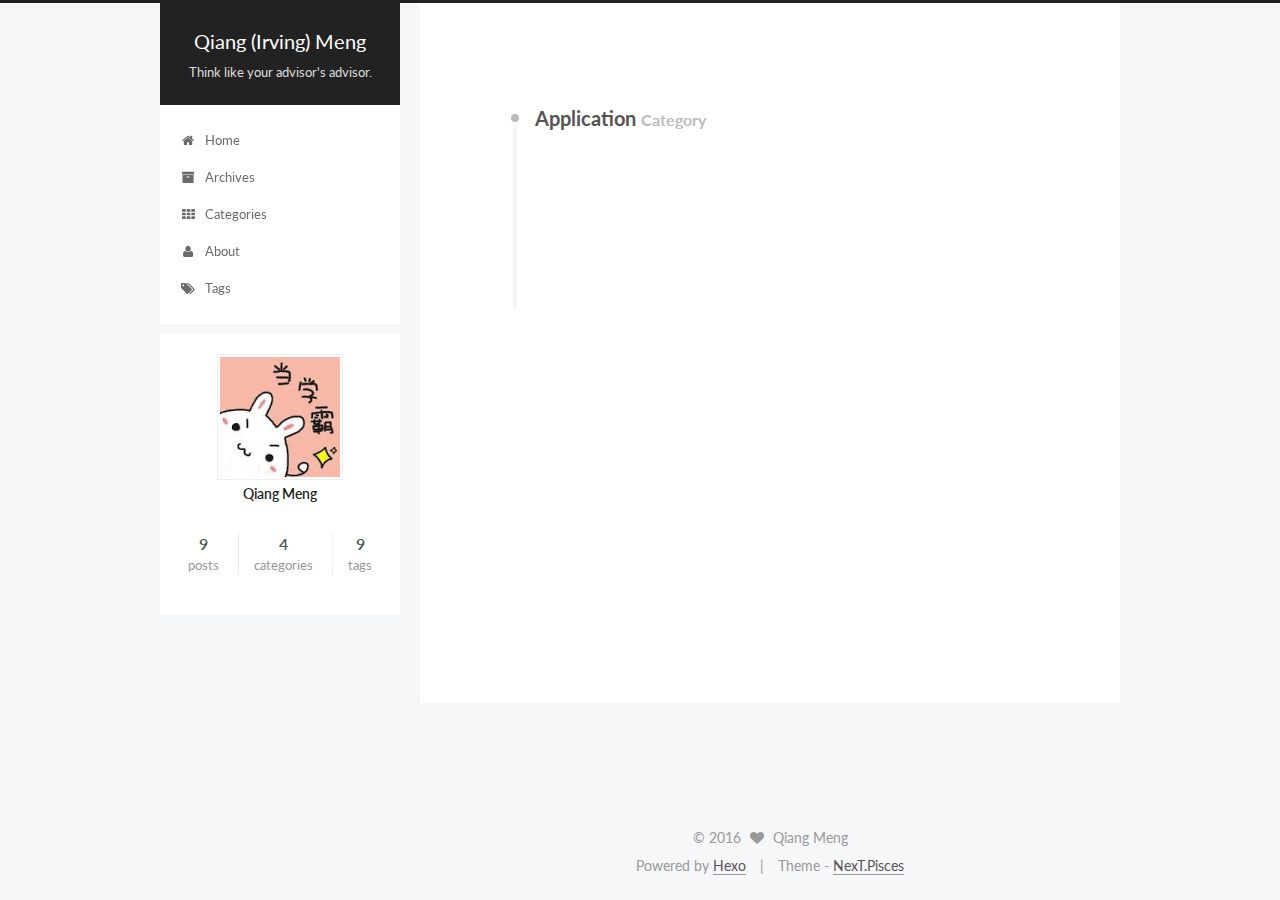
<file: categories/Application/index.html>
<!doctype html>



  


<html class="theme-next pisces use-motion">
<head>
  <meta charset="UTF-8"/>
<meta http-equiv="X-UA-Compatible" content="IE=edge,chrome=1" />
<meta name="viewport" content="width=device-width, initial-scale=1, maximum-scale=1"/>



<meta http-equiv="Cache-Control" content="no-transform" />
<meta http-equiv="Cache-Control" content="no-siteapp" />












  
  
  <link href="/vendors/fancybox/source/jquery.fancybox.css?v=2.1.5" rel="stylesheet" type="text/css" />




  
  
  
  

  
    
    
  

  

  

  

  

  
    
    
    <link href="//fonts.googleapis.com/css?family=Lato:300,300italic,400,400italic,700,700italic&subset=latin,latin-ext" rel="stylesheet" type="text/css">
  






<link href="/vendors/font-awesome/css/font-awesome.min.css?v=4.4.0" rel="stylesheet" type="text/css" />

<link href="/css/main.css?v=5.0.1" rel="stylesheet" type="text/css" />


  <meta name="keywords" content="Hexo, NexT" />













<meta name="description">
<meta property="og:type" content="website">
<meta property="og:title" content="Qiang (Irving) Meng">
<meta property="og:url" content="http://yoursite.com/categories/Application/index.html">
<meta property="og:site_name" content="Qiang (Irving) Meng">
<meta property="og:description">
<meta name="twitter:card" content="summary">
<meta name="twitter:title" content="Qiang (Irving) Meng">
<meta name="twitter:description">



<script type="text/javascript" id="hexo.configuration">
  var NexT = window.NexT || {};
  var CONFIG = {
    scheme: 'Pisces',
    sidebar: {"position":"left","display":"post"},
    fancybox: true,
    motion: true,
    duoshuo: {
      userId: 0,
      author: 'Author'
    }
  };
</script>




  <title> Category: Application | Qiang (Irving) Meng </title>
</head>

<body itemscope itemtype="http://schema.org/WebPage" lang="en">

  










  
  
    
  

  <div class="container one-collumn sidebar-position-left  ">
    <div class="headband"></div>

    <header id="header" class="header" itemscope itemtype="http://schema.org/WPHeader">
      <div class="header-inner"><div class="site-meta ">
  

  <div class="custom-logo-site-title">
    <a href="/"  class="brand" rel="start">
      <span class="logo-line-before"><i></i></span>
      <span class="site-title">Qiang (Irving) Meng</span>
      <span class="logo-line-after"><i></i></span>
    </a>
  </div>
  <p class="site-subtitle">Think like your advisor's advisor.</p>
</div>

<div class="site-nav-toggle">
  <button>
    <span class="btn-bar"></span>
    <span class="btn-bar"></span>
    <span class="btn-bar"></span>
  </button>
</div>

<nav class="site-nav">
  

  
    <ul id="menu" class="menu">
      
        
        <li class="menu-item menu-item-home">
          <a href="/" rel="section">
            
              <i class="menu-item-icon fa fa-fw fa-home"></i> <br />
            
            Home
          </a>
        </li>
      
        
        <li class="menu-item menu-item-archives">
          <a href="/archives" rel="section">
            
              <i class="menu-item-icon fa fa-fw fa-archive"></i> <br />
            
            Archives
          </a>
        </li>
      
        
        <li class="menu-item menu-item-categories">
          <a href="/categories" rel="section">
            
              <i class="menu-item-icon fa fa-fw fa-th"></i> <br />
            
            Categories
          </a>
        </li>
      
        
        <li class="menu-item menu-item-about">
          <a href="/about" rel="section">
            
              <i class="menu-item-icon fa fa-fw fa-user"></i> <br />
            
            About
          </a>
        </li>
      
        
        <li class="menu-item menu-item-tags">
          <a href="/tags" rel="section">
            
              <i class="menu-item-icon fa fa-fw fa-tags"></i> <br />
            
            Tags
          </a>
        </li>
      

      
    </ul>
  

  
</nav>

 </div>
    </header>

    <main id="main" class="main">
      <div class="main-inner">
        <div class="content-wrap">
          <div id="content" class="content">
            

  <section id="posts" class="posts-collapse">
    <div class="collection-title">
      <h2 >
        Application
        <small>Category</small>
      </h2>
    </div>

    
      

  <article class="post post-type-normal" itemscope itemtype="http://schema.org/Article">
    <header class="post-header">

      <h1 class="post-title">
        
            <a class="post-title-link" href="/2016/07/12/DAG_app/" itemprop="url">
              
                <span itemprop="name">Application of DAG</span>
              
            </a>
        
      </h1>

      <div class="post-meta">
        <time class="post-time" itemprop="dateCreated"
              datetime="2016-07-12T11:11:20-07:00"
              content="2016-07-12" >
          07-12
        </time>
      </div>

    </header>
  </article>


    
      

  <article class="post post-type-normal" itemscope itemtype="http://schema.org/Article">
    <header class="post-header">

      <h1 class="post-title">
        
            <a class="post-title-link" href="/2016/07/12/SSISummary/" itemprop="url">
              
                <span itemprop="name">The Domain Knowledge of SSI(Clinical Guideline)</span>
              
            </a>
        
      </h1>

      <div class="post-meta">
        <time class="post-time" itemprop="dateCreated"
              datetime="2016-07-12T11:11:14-07:00"
              content="2016-07-12" >
          07-12
        </time>
      </div>

    </header>
  </article>


    
  </section>

  



          </div>
          


          

        </div>
        
          
  
  <div class="sidebar-toggle">
    <div class="sidebar-toggle-line-wrap">
      <span class="sidebar-toggle-line sidebar-toggle-line-first"></span>
      <span class="sidebar-toggle-line sidebar-toggle-line-middle"></span>
      <span class="sidebar-toggle-line sidebar-toggle-line-last"></span>
    </div>
  </div>

  <aside id="sidebar" class="sidebar">
    <div class="sidebar-inner">

      

      

      <section class="site-overview sidebar-panel  sidebar-panel-active ">
        <div class="site-author motion-element" itemprop="author" itemscope itemtype="http://schema.org/Person">
          <img class="site-author-image" itemprop="image"
               src="/avatar.jpg"
               alt="Qiang Meng" />
          <p class="site-author-name" itemprop="name">Qiang Meng</p>
          <p class="site-description motion-element" itemprop="description"></p>
        </div>
        <nav class="site-state motion-element">
          <div class="site-state-item site-state-posts">
            <a href="/archives">
              <span class="site-state-item-count">9</span>
              <span class="site-state-item-name">posts</span>
            </a>
          </div>

          
            <div class="site-state-item site-state-categories">
              <a href="/categories">
                <span class="site-state-item-count">4</span>
                <span class="site-state-item-name">categories</span>
              </a>
            </div>
          

          
            <div class="site-state-item site-state-tags">
              <a href="/tags">
                <span class="site-state-item-count">9</span>
                <span class="site-state-item-name">tags</span>
              </a>
            </div>
          

        </nav>

        

        <div class="links-of-author motion-element">
          
        </div>

        
        

        
        

      </section>

      

    </div>
  </aside>


        
      </div>
    </main>

    <footer id="footer" class="footer">
      <div class="footer-inner">
        <div class="copyright" >
  
  &copy; 
  <span itemprop="copyrightYear">2016</span>
  <span class="with-love">
    <i class="fa fa-heart"></i>
  </span>
  <span class="author" itemprop="copyrightHolder">Qiang Meng</span>
</div>

<div class="powered-by">
  Powered by <a class="theme-link" href="http://hexo.io">Hexo</a>
</div>

<div class="theme-info">
  Theme -
  <a class="theme-link" href="https://github.com/iissnan/hexo-theme-next">
    NexT.Pisces
  </a>
</div>

        

        
      </div>
    </footer>

    <div class="back-to-top">
      <i class="fa fa-arrow-up"></i>
    </div>
  </div>

  

<script type="text/javascript">
  if (Object.prototype.toString.call(window.Promise) !== '[object Function]') {
    window.Promise = null;
  }
</script>









  



  
  <script type="text/javascript" src="/vendors/jquery/index.js?v=2.1.3"></script>

  
  <script type="text/javascript" src="/vendors/fastclick/lib/fastclick.min.js?v=1.0.6"></script>

  
  <script type="text/javascript" src="/vendors/jquery_lazyload/jquery.lazyload.js?v=1.9.7"></script>

  
  <script type="text/javascript" src="/vendors/velocity/velocity.min.js?v=1.2.1"></script>

  
  <script type="text/javascript" src="/vendors/velocity/velocity.ui.min.js?v=1.2.1"></script>

  
  <script type="text/javascript" src="/vendors/fancybox/source/jquery.fancybox.pack.js?v=2.1.5"></script>


  


  <script type="text/javascript" src="/js/src/utils.js?v=5.0.1"></script>

  <script type="text/javascript" src="/js/src/motion.js?v=5.0.1"></script>



  
  


  <script type="text/javascript" src="/js/src/affix.js?v=5.0.1"></script>

  <script type="text/javascript" src="/js/src/schemes/pisces.js?v=5.0.1"></script>



  

  


  <script type="text/javascript" src="/js/src/bootstrap.js?v=5.0.1"></script>



  



  




  
  

  
  <script type="text/x-mathjax-config">
    MathJax.Hub.Config({
      tex2jax: {
        inlineMath: [ ['$','$'], ["\\(","\\)"]  ],
        processEscapes: true,
        skipTags: ['script', 'noscript', 'style', 'textarea', 'pre', 'code']
      }
    });
  </script>

  <script type="text/x-mathjax-config">
    MathJax.Hub.Queue(function() {
      var all = MathJax.Hub.getAllJax(), i;
      for (i=0; i < all.length; i += 1) {
        all[i].SourceElement().parentNode.className += ' has-jax';
      }
    });
  </script>
  <script type="text/javascript" src="//cdn.mathjax.org/mathjax/latest/MathJax.js?config=TeX-AMS-MML_HTMLorMML"></script>


  

  

</body>
</html>
</file>
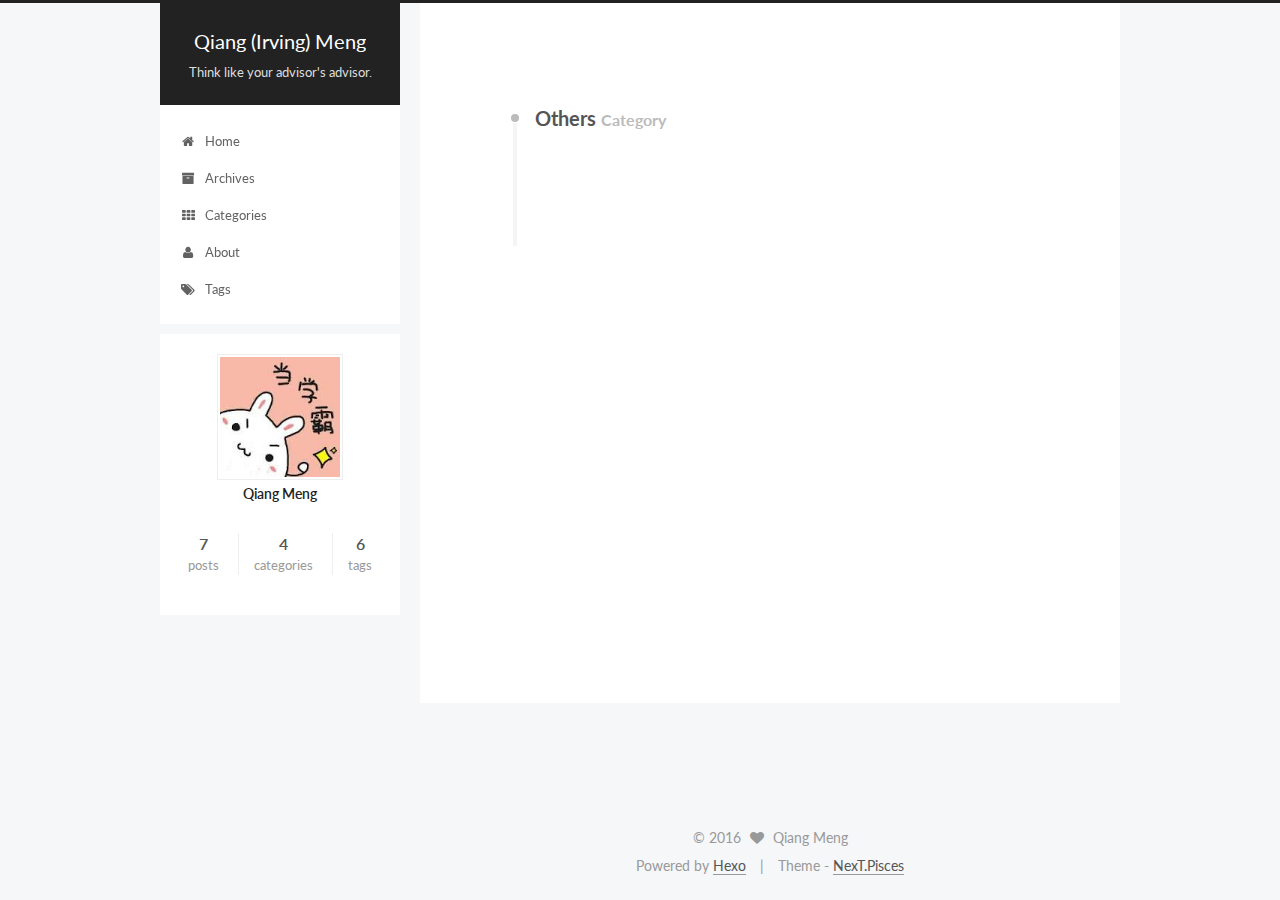
<file: categories/Others/index.html>
<!doctype html>



  


<html class="theme-next pisces use-motion">
<head>
  <meta charset="UTF-8"/>
<meta http-equiv="X-UA-Compatible" content="IE=edge,chrome=1" />
<meta name="viewport" content="width=device-width, initial-scale=1, maximum-scale=1"/>



<meta http-equiv="Cache-Control" content="no-transform" />
<meta http-equiv="Cache-Control" content="no-siteapp" />












  
  
  <link href="/vendors/fancybox/source/jquery.fancybox.css?v=2.1.5" rel="stylesheet" type="text/css" />




  
  
  
  

  
    
    
  

  

  

  

  

  
    
    
    <link href="//fonts.googleapis.com/css?family=Lato:300,300italic,400,400italic,700,700italic&subset=latin,latin-ext" rel="stylesheet" type="text/css">
  






<link href="/vendors/font-awesome/css/font-awesome.min.css?v=4.4.0" rel="stylesheet" type="text/css" />

<link href="/css/main.css?v=5.0.1" rel="stylesheet" type="text/css" />


  <meta name="keywords" content="Hexo, NexT" />













<meta name="description">
<meta property="og:type" content="website">
<meta property="og:title" content="Qiang (Irving) Meng">
<meta property="og:url" content="http://yoursite.com/categories/Others/index.html">
<meta property="og:site_name" content="Qiang (Irving) Meng">
<meta property="og:description">
<meta name="twitter:card" content="summary">
<meta name="twitter:title" content="Qiang (Irving) Meng">
<meta name="twitter:description">



<script type="text/javascript" id="hexo.configuration">
  var NexT = window.NexT || {};
  var CONFIG = {
    scheme: 'Pisces',
    sidebar: {"position":"left","display":"post"},
    fancybox: true,
    motion: true,
    duoshuo: {
      userId: 0,
      author: 'Author'
    }
  };
</script>




  <title> Category: Others | Qiang (Irving) Meng </title>
</head>

<body itemscope itemtype="http://schema.org/WebPage" lang="en">

  










  
  
    
  

  <div class="container one-collumn sidebar-position-left  ">
    <div class="headband"></div>

    <header id="header" class="header" itemscope itemtype="http://schema.org/WPHeader">
      <div class="header-inner"><div class="site-meta ">
  

  <div class="custom-logo-site-title">
    <a href="/"  class="brand" rel="start">
      <span class="logo-line-before"><i></i></span>
      <span class="site-title">Qiang (Irving) Meng</span>
      <span class="logo-line-after"><i></i></span>
    </a>
  </div>
  <p class="site-subtitle">Think like your advisor's advisor.</p>
</div>

<div class="site-nav-toggle">
  <button>
    <span class="btn-bar"></span>
    <span class="btn-bar"></span>
    <span class="btn-bar"></span>
  </button>
</div>

<nav class="site-nav">
  

  
    <ul id="menu" class="menu">
      
        
        <li class="menu-item menu-item-home">
          <a href="/" rel="section">
            
              <i class="menu-item-icon fa fa-fw fa-home"></i> <br />
            
            Home
          </a>
        </li>
      
        
        <li class="menu-item menu-item-archives">
          <a href="/archives" rel="section">
            
              <i class="menu-item-icon fa fa-fw fa-archive"></i> <br />
            
            Archives
          </a>
        </li>
      
        
        <li class="menu-item menu-item-categories">
          <a href="/categories" rel="section">
            
              <i class="menu-item-icon fa fa-fw fa-th"></i> <br />
            
            Categories
          </a>
        </li>
      
        
        <li class="menu-item menu-item-about">
          <a href="/about" rel="section">
            
              <i class="menu-item-icon fa fa-fw fa-user"></i> <br />
            
            About
          </a>
        </li>
      
        
        <li class="menu-item menu-item-tags">
          <a href="/tags" rel="section">
            
              <i class="menu-item-icon fa fa-fw fa-tags"></i> <br />
            
            Tags
          </a>
        </li>
      

      
    </ul>
  

  
</nav>

 </div>
    </header>

    <main id="main" class="main">
      <div class="main-inner">
        <div class="content-wrap">
          <div id="content" class="content">
            

  <section id="posts" class="posts-collapse">
    <div class="collection-title">
      <h2 >
        Others
        <small>Category</small>
      </h2>
    </div>

    
      

  <article class="post post-type-normal" itemscope itemtype="http://schema.org/Article">
    <header class="post-header">

      <h1 class="post-title">
        
            <a class="post-title-link" href="/2016/07/12/Seminars/" itemprop="url">
              
                <span itemprop="name">Seminars in UW</span>
              
            </a>
        
      </h1>

      <div class="post-meta">
        <time class="post-time" itemprop="dateCreated"
              datetime="2016-07-12T11:47:56-07:00"
              content="2016-07-12" >
          07-12
        </time>
      </div>

    </header>
  </article>


    
  </section>

  



          </div>
          


          

        </div>
        
          
  
  <div class="sidebar-toggle">
    <div class="sidebar-toggle-line-wrap">
      <span class="sidebar-toggle-line sidebar-toggle-line-first"></span>
      <span class="sidebar-toggle-line sidebar-toggle-line-middle"></span>
      <span class="sidebar-toggle-line sidebar-toggle-line-last"></span>
    </div>
  </div>

  <aside id="sidebar" class="sidebar">
    <div class="sidebar-inner">

      

      

      <section class="site-overview sidebar-panel  sidebar-panel-active ">
        <div class="site-author motion-element" itemprop="author" itemscope itemtype="http://schema.org/Person">
          <img class="site-author-image" itemprop="image"
               src="/avatar.jpg"
               alt="Qiang Meng" />
          <p class="site-author-name" itemprop="name">Qiang Meng</p>
          <p class="site-description motion-element" itemprop="description"></p>
        </div>
        <nav class="site-state motion-element">
          <div class="site-state-item site-state-posts">
            <a href="/archives">
              <span class="site-state-item-count">7</span>
              <span class="site-state-item-name">posts</span>
            </a>
          </div>

          
            <div class="site-state-item site-state-categories">
              <a href="/categories">
                <span class="site-state-item-count">4</span>
                <span class="site-state-item-name">categories</span>
              </a>
            </div>
          

          
            <div class="site-state-item site-state-tags">
              <a href="/tags">
                <span class="site-state-item-count">6</span>
                <span class="site-state-item-name">tags</span>
              </a>
            </div>
          

        </nav>

        

        <div class="links-of-author motion-element">
          
        </div>

        
        

        
        

      </section>

      

    </div>
  </aside>


        
      </div>
    </main>

    <footer id="footer" class="footer">
      <div class="footer-inner">
        <div class="copyright" >
  
  &copy; 
  <span itemprop="copyrightYear">2016</span>
  <span class="with-love">
    <i class="fa fa-heart"></i>
  </span>
  <span class="author" itemprop="copyrightHolder">Qiang Meng</span>
</div>

<div class="powered-by">
  Powered by <a class="theme-link" href="http://hexo.io">Hexo</a>
</div>

<div class="theme-info">
  Theme -
  <a class="theme-link" href="https://github.com/iissnan/hexo-theme-next">
    NexT.Pisces
  </a>
</div>

        

        
      </div>
    </footer>

    <div class="back-to-top">
      <i class="fa fa-arrow-up"></i>
    </div>
  </div>

  

<script type="text/javascript">
  if (Object.prototype.toString.call(window.Promise) !== '[object Function]') {
    window.Promise = null;
  }
</script>









  



  
  <script type="text/javascript" src="/vendors/jquery/index.js?v=2.1.3"></script>

  
  <script type="text/javascript" src="/vendors/fastclick/lib/fastclick.min.js?v=1.0.6"></script>

  
  <script type="text/javascript" src="/vendors/jquery_lazyload/jquery.lazyload.js?v=1.9.7"></script>

  
  <script type="text/javascript" src="/vendors/velocity/velocity.min.js?v=1.2.1"></script>

  
  <script type="text/javascript" src="/vendors/velocity/velocity.ui.min.js?v=1.2.1"></script>

  
  <script type="text/javascript" src="/vendors/fancybox/source/jquery.fancybox.pack.js?v=2.1.5"></script>


  


  <script type="text/javascript" src="/js/src/utils.js?v=5.0.1"></script>

  <script type="text/javascript" src="/js/src/motion.js?v=5.0.1"></script>



  
  


  <script type="text/javascript" src="/js/src/affix.js?v=5.0.1"></script>

  <script type="text/javascript" src="/js/src/schemes/pisces.js?v=5.0.1"></script>



  

  


  <script type="text/javascript" src="/js/src/bootstrap.js?v=5.0.1"></script>



  



  




  
  

  
  <script type="text/x-mathjax-config">
    MathJax.Hub.Config({
      tex2jax: {
        inlineMath: [ ['$','$'], ["\\(","\\)"]  ],
        processEscapes: true,
        skipTags: ['script', 'noscript', 'style', 'textarea', 'pre', 'code']
      }
    });
  </script>

  <script type="text/x-mathjax-config">
    MathJax.Hub.Queue(function() {
      var all = MathJax.Hub.getAllJax(), i;
      for (i=0; i < all.length; i += 1) {
        all[i].SourceElement().parentNode.className += ' has-jax';
      }
    });
  </script>
  <script type="text/javascript" src="//cdn.mathjax.org/mathjax/latest/MathJax.js?config=TeX-AMS-MML_HTMLorMML"></script>


  

  

</body>
</html>
</file>
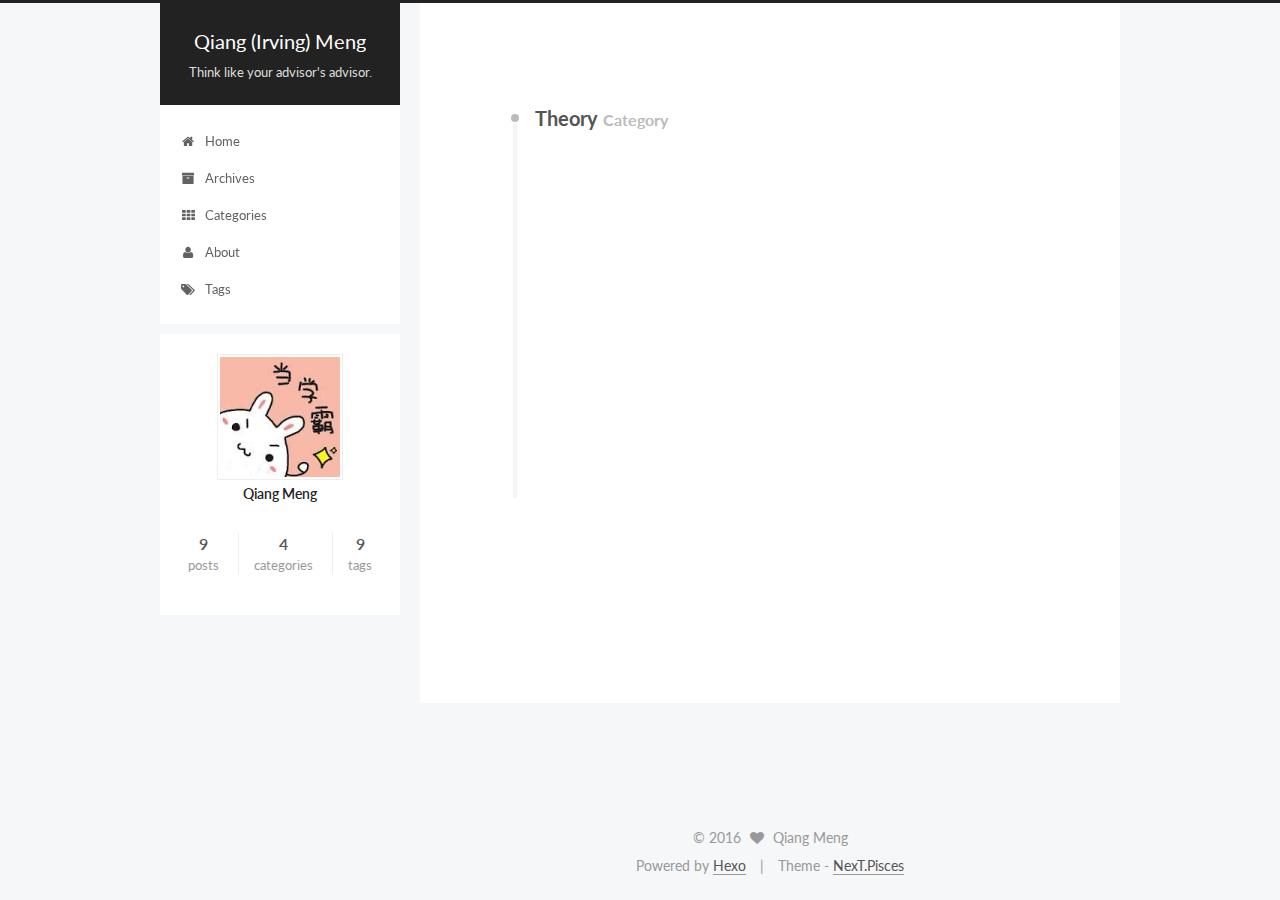
<file: categories/Theory/index.html>
<!doctype html>



  


<html class="theme-next pisces use-motion">
<head>
  <meta charset="UTF-8"/>
<meta http-equiv="X-UA-Compatible" content="IE=edge,chrome=1" />
<meta name="viewport" content="width=device-width, initial-scale=1, maximum-scale=1"/>



<meta http-equiv="Cache-Control" content="no-transform" />
<meta http-equiv="Cache-Control" content="no-siteapp" />












  
  
  <link href="/vendors/fancybox/source/jquery.fancybox.css?v=2.1.5" rel="stylesheet" type="text/css" />




  
  
  
  

  
    
    
  

  

  

  

  

  
    
    
    <link href="//fonts.googleapis.com/css?family=Lato:300,300italic,400,400italic,700,700italic&subset=latin,latin-ext" rel="stylesheet" type="text/css">
  






<link href="/vendors/font-awesome/css/font-awesome.min.css?v=4.4.0" rel="stylesheet" type="text/css" />

<link href="/css/main.css?v=5.0.1" rel="stylesheet" type="text/css" />


  <meta name="keywords" content="Hexo, NexT" />













<meta name="description">
<meta property="og:type" content="website">
<meta property="og:title" content="Qiang (Irving) Meng">
<meta property="og:url" content="http://yoursite.com/categories/Theory/index.html">
<meta property="og:site_name" content="Qiang (Irving) Meng">
<meta property="og:description">
<meta name="twitter:card" content="summary">
<meta name="twitter:title" content="Qiang (Irving) Meng">
<meta name="twitter:description">



<script type="text/javascript" id="hexo.configuration">
  var NexT = window.NexT || {};
  var CONFIG = {
    scheme: 'Pisces',
    sidebar: {"position":"left","display":"post"},
    fancybox: true,
    motion: true,
    duoshuo: {
      userId: 0,
      author: 'Author'
    }
  };
</script>




  <title> Category: Theory | Qiang (Irving) Meng </title>
</head>

<body itemscope itemtype="http://schema.org/WebPage" lang="en">

  










  
  
    
  

  <div class="container one-collumn sidebar-position-left  ">
    <div class="headband"></div>

    <header id="header" class="header" itemscope itemtype="http://schema.org/WPHeader">
      <div class="header-inner"><div class="site-meta ">
  

  <div class="custom-logo-site-title">
    <a href="/"  class="brand" rel="start">
      <span class="logo-line-before"><i></i></span>
      <span class="site-title">Qiang (Irving) Meng</span>
      <span class="logo-line-after"><i></i></span>
    </a>
  </div>
  <p class="site-subtitle">Think like your advisor's advisor.</p>
</div>

<div class="site-nav-toggle">
  <button>
    <span class="btn-bar"></span>
    <span class="btn-bar"></span>
    <span class="btn-bar"></span>
  </button>
</div>

<nav class="site-nav">
  

  
    <ul id="menu" class="menu">
      
        
        <li class="menu-item menu-item-home">
          <a href="/" rel="section">
            
              <i class="menu-item-icon fa fa-fw fa-home"></i> <br />
            
            Home
          </a>
        </li>
      
        
        <li class="menu-item menu-item-archives">
          <a href="/archives" rel="section">
            
              <i class="menu-item-icon fa fa-fw fa-archive"></i> <br />
            
            Archives
          </a>
        </li>
      
        
        <li class="menu-item menu-item-categories">
          <a href="/categories" rel="section">
            
              <i class="menu-item-icon fa fa-fw fa-th"></i> <br />
            
            Categories
          </a>
        </li>
      
        
        <li class="menu-item menu-item-about">
          <a href="/about" rel="section">
            
              <i class="menu-item-icon fa fa-fw fa-user"></i> <br />
            
            About
          </a>
        </li>
      
        
        <li class="menu-item menu-item-tags">
          <a href="/tags" rel="section">
            
              <i class="menu-item-icon fa fa-fw fa-tags"></i> <br />
            
            Tags
          </a>
        </li>
      

      
    </ul>
  

  
</nav>

 </div>
    </header>

    <main id="main" class="main">
      <div class="main-inner">
        <div class="content-wrap">
          <div id="content" class="content">
            

  <section id="posts" class="posts-collapse">
    <div class="collection-title">
      <h2 >
        Theory
        <small>Category</small>
      </h2>
    </div>

    
      

  <article class="post post-type-normal" itemscope itemtype="http://schema.org/Article">
    <header class="post-header">

      <h1 class="post-title">
        
            <a class="post-title-link" href="/2016/07/12/RNN/" itemprop="url">
              
                <span itemprop="name">Recurrent Neural Network</span>
              
            </a>
        
      </h1>

      <div class="post-meta">
        <time class="post-time" itemprop="dateCreated"
              datetime="2016-07-12T11:11:14-07:00"
              content="2016-07-12" >
          07-12
        </time>
      </div>

    </header>
  </article>


    
      

  <article class="post post-type-normal" itemscope itemtype="http://schema.org/Article">
    <header class="post-header">

      <h1 class="post-title">
        
            <a class="post-title-link" href="/2016/07/12/Lasso/" itemprop="url">
              
                <span itemprop="name">The Art of Lasso</span>
              
            </a>
        
      </h1>

      <div class="post-meta">
        <time class="post-time" itemprop="dateCreated"
              datetime="2016-07-12T11:11:11-07:00"
              content="2016-07-12" >
          07-12
        </time>
      </div>

    </header>
  </article>


    
      

  <article class="post post-type-normal" itemscope itemtype="http://schema.org/Article">
    <header class="post-header">

      <h1 class="post-title">
        
            <a class="post-title-link" href="/2016/07/12/DeepCausalModel/" itemprop="url">
              
                <span itemprop="name">Deep Causal Model</span>
              
            </a>
        
      </h1>

      <div class="post-meta">
        <time class="post-time" itemprop="dateCreated"
              datetime="2016-07-12T11:11:11-07:00"
              content="2016-07-12" >
          07-12
        </time>
      </div>

    </header>
  </article>


    
      

  <article class="post post-type-normal" itemscope itemtype="http://schema.org/Article">
    <header class="post-header">

      <h1 class="post-title">
        
            <a class="post-title-link" href="/2016/07/12/Model Selection/" itemprop="url">
              
                <span itemprop="name">Model Selection</span>
              
            </a>
        
      </h1>

      <div class="post-meta">
        <time class="post-time" itemprop="dateCreated"
              datetime="2016-07-12T10:42:26-07:00"
              content="2016-07-12" >
          07-12
        </time>
      </div>

    </header>
  </article>


    
      

  <article class="post post-type-normal" itemscope itemtype="http://schema.org/Article">
    <header class="post-header">

      <h1 class="post-title">
        
            <a class="post-title-link" href="/2016/07/12/DAG/" itemprop="url">
              
                <span itemprop="name">Directed Acyclic Graph</span>
              
            </a>
        
      </h1>

      <div class="post-meta">
        <time class="post-time" itemprop="dateCreated"
              datetime="2016-07-12T10:36:26-07:00"
              content="2016-07-12" >
          07-12
        </time>
      </div>

    </header>
  </article>


    
  </section>

  



          </div>
          


          

        </div>
        
          
  
  <div class="sidebar-toggle">
    <div class="sidebar-toggle-line-wrap">
      <span class="sidebar-toggle-line sidebar-toggle-line-first"></span>
      <span class="sidebar-toggle-line sidebar-toggle-line-middle"></span>
      <span class="sidebar-toggle-line sidebar-toggle-line-last"></span>
    </div>
  </div>

  <aside id="sidebar" class="sidebar">
    <div class="sidebar-inner">

      

      

      <section class="site-overview sidebar-panel  sidebar-panel-active ">
        <div class="site-author motion-element" itemprop="author" itemscope itemtype="http://schema.org/Person">
          <img class="site-author-image" itemprop="image"
               src="/avatar.jpg"
               alt="Qiang Meng" />
          <p class="site-author-name" itemprop="name">Qiang Meng</p>
          <p class="site-description motion-element" itemprop="description"></p>
        </div>
        <nav class="site-state motion-element">
          <div class="site-state-item site-state-posts">
            <a href="/archives">
              <span class="site-state-item-count">9</span>
              <span class="site-state-item-name">posts</span>
            </a>
          </div>

          
            <div class="site-state-item site-state-categories">
              <a href="/categories">
                <span class="site-state-item-count">4</span>
                <span class="site-state-item-name">categories</span>
              </a>
            </div>
          

          
            <div class="site-state-item site-state-tags">
              <a href="/tags">
                <span class="site-state-item-count">9</span>
                <span class="site-state-item-name">tags</span>
              </a>
            </div>
          

        </nav>

        

        <div class="links-of-author motion-element">
          
        </div>

        
        

        
        

      </section>

      

    </div>
  </aside>


        
      </div>
    </main>

    <footer id="footer" class="footer">
      <div class="footer-inner">
        <div class="copyright" >
  
  &copy; 
  <span itemprop="copyrightYear">2016</span>
  <span class="with-love">
    <i class="fa fa-heart"></i>
  </span>
  <span class="author" itemprop="copyrightHolder">Qiang Meng</span>
</div>

<div class="powered-by">
  Powered by <a class="theme-link" href="http://hexo.io">Hexo</a>
</div>

<div class="theme-info">
  Theme -
  <a class="theme-link" href="https://github.com/iissnan/hexo-theme-next">
    NexT.Pisces
  </a>
</div>

        

        
      </div>
    </footer>

    <div class="back-to-top">
      <i class="fa fa-arrow-up"></i>
    </div>
  </div>

  

<script type="text/javascript">
  if (Object.prototype.toString.call(window.Promise) !== '[object Function]') {
    window.Promise = null;
  }
</script>









  



  
  <script type="text/javascript" src="/vendors/jquery/index.js?v=2.1.3"></script>

  
  <script type="text/javascript" src="/vendors/fastclick/lib/fastclick.min.js?v=1.0.6"></script>

  
  <script type="text/javascript" src="/vendors/jquery_lazyload/jquery.lazyload.js?v=1.9.7"></script>

  
  <script type="text/javascript" src="/vendors/velocity/velocity.min.js?v=1.2.1"></script>

  
  <script type="text/javascript" src="/vendors/velocity/velocity.ui.min.js?v=1.2.1"></script>

  
  <script type="text/javascript" src="/vendors/fancybox/source/jquery.fancybox.pack.js?v=2.1.5"></script>


  


  <script type="text/javascript" src="/js/src/utils.js?v=5.0.1"></script>

  <script type="text/javascript" src="/js/src/motion.js?v=5.0.1"></script>



  
  


  <script type="text/javascript" src="/js/src/affix.js?v=5.0.1"></script>

  <script type="text/javascript" src="/js/src/schemes/pisces.js?v=5.0.1"></script>



  

  


  <script type="text/javascript" src="/js/src/bootstrap.js?v=5.0.1"></script>



  



  




  
  

  
  <script type="text/x-mathjax-config">
    MathJax.Hub.Config({
      tex2jax: {
        inlineMath: [ ['$','$'], ["\\(","\\)"]  ],
        processEscapes: true,
        skipTags: ['script', 'noscript', 'style', 'textarea', 'pre', 'code']
      }
    });
  </script>

  <script type="text/x-mathjax-config">
    MathJax.Hub.Queue(function() {
      var all = MathJax.Hub.getAllJax(), i;
      for (i=0; i < all.length; i += 1) {
        all[i].SourceElement().parentNode.className += ' has-jax';
      }
    });
  </script>
  <script type="text/javascript" src="//cdn.mathjax.org/mathjax/latest/MathJax.js?config=TeX-AMS-MML_HTMLorMML"></script>


  

  

</body>
</html>
</file>
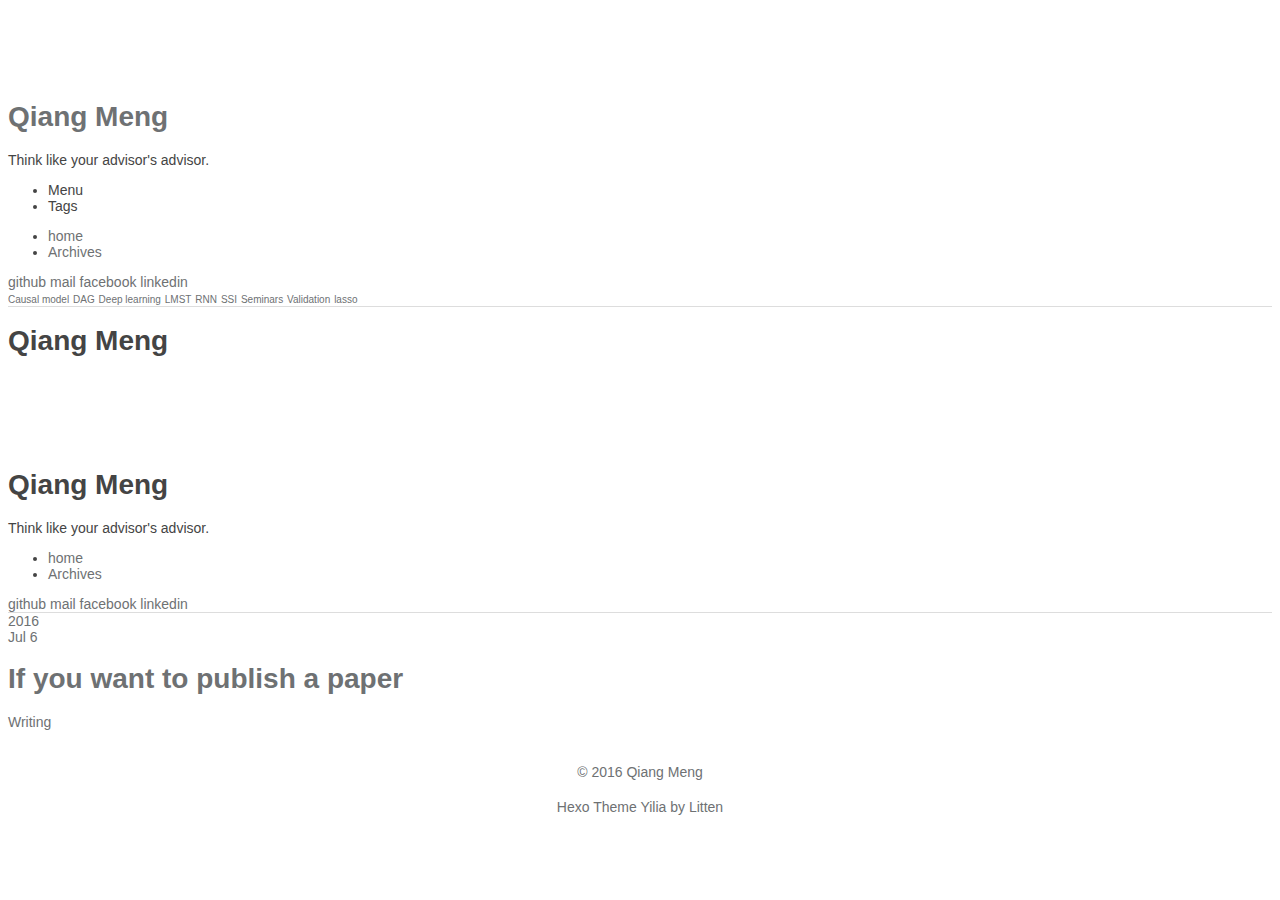
<file: categories/Writing/index.html>
<!DOCTYPE html>
<html>
<head>
  <meta charset="utf-8">
  
  <meta http-equiv="X-UA-Compatible" content="IE=edge" >
  <title>Category: Writing | Qiang (Irving) Meng</title>
  <meta name="viewport" content="width=device-width, initial-scale=1, maximum-scale=1">
  <meta name="description">
<meta property="og:type" content="website">
<meta property="og:title" content="Qiang (Irving) Meng">
<meta property="og:url" content="http://yoursite.com/categories/Writing/index.html">
<meta property="og:site_name" content="Qiang (Irving) Meng">
<meta property="og:description">
<meta name="twitter:card" content="summary">
<meta name="twitter:title" content="Qiang (Irving) Meng">
<meta name="twitter:description">
  
  
    <link rel="icon" href="/favicon.png">
  
  <link rel="stylesheet" href="/css/style.css">
</head>

<body>
  <div id="container">
    <div class="left-col">
    <div class="overlay"></div>
<div class="intrude-less">
	<header id="header" class="inner">
		<a href="/" class="profilepic">
			
			<img lazy-src="/avatar.jpg" class="js-avatar">
			
		</a>

		<hgroup>
		  <h1 class="header-author"><a href="/">Qiang Meng</a></h1>
		</hgroup>

		
		<p class="header-subtitle">Think like your advisor&#39;s advisor.</p>
		

		
			<div class="switch-btn">
				<div class="icon">
					<div class="icon-ctn">
						<div class="icon-wrap icon-house" data-idx="0">
							<div class="birdhouse"></div>
							<div class="birdhouse_holes"></div>
						</div>
						<div class="icon-wrap icon-ribbon hide" data-idx="1">
							<div class="ribbon"></div>
						</div>
						
						
					</div>
					
				</div>
				<div class="tips-box hide">
					<div class="tips-arrow"></div>
					<ul class="tips-inner">
						<li>Menu</li>
						<li>Tags</li>
						
						
					</ul>
				</div>
			</div>
		

		<div class="switch-area">
			<div class="switch-wrap">
				<section class="switch-part switch-part1">
					<nav class="header-menu">
						<ul>
						
							<li><a href="/">home</a></li>
				        
							<li><a href="/archives">Archives</a></li>
				        
						</ul>
					</nav>
					<nav class="header-nav">
						<div class="social">
							
								<a class="github" target="_blank" href="https://github.com/IrvingMeng" title="github">github</a>
					        
								<a class="mail" target="_blank" href="mailto:irvingmeng@gmail.com" title="mail">mail</a>
					        
								<a class="facebook" target="_blank" href="https://www.facebook.com/ustcmq" title="facebook">facebook</a>
					        
								<a class="linkedin" target="_blank" href="https://www.linkedin.com/in/irvingmeng" title="linkedin">linkedin</a>
					        
						</div>
					</nav>
				</section>
				
				
				<section class="switch-part switch-part2">
					<div class="widget tagcloud" id="js-tagcloud">
						<a href="/tags/Causal-model/" style="font-size: 10px;">Causal model</a> <a href="/tags/DAG/" style="font-size: 10px;">DAG</a> <a href="/tags/Deep-learning/" style="font-size: 10px;">Deep learning</a> <a href="/tags/LMST/" style="font-size: 10px;">LMST</a> <a href="/tags/RNN/" style="font-size: 10px;">RNN</a> <a href="/tags/SSI/" style="font-size: 10px;">SSI</a> <a href="/tags/Seminars/" style="font-size: 10px;">Seminars</a> <a href="/tags/Validation/" style="font-size: 10px;">Validation</a> <a href="/tags/lasso/" style="font-size: 10px;">lasso</a>
					</div>
				</section>
				
				
				

				
			</div>
		</div>
	</header>				
</div>

    </div>
    <div class="mid-col">
      <nav id="mobile-nav">
  	<div class="overlay">
  		<div class="slider-trigger"></div>
  		<h1 class="header-author js-mobile-header hide">Qiang Meng</h1>
  	</div>
	<div class="intrude-less">
		<header id="header" class="inner">
			<div class="profilepic">
			
				<img lazy-src="/avatar.jpg" class="js-avatar">
			
			</div>
			<hgroup>
			  <h1 class="header-author">Qiang Meng</h1>
			</hgroup>
			
			<p class="header-subtitle">Think like your advisor&#39;s advisor.</p>
			
			<nav class="header-menu">
				<ul>
				
					<li><a href="/">home</a></li>
		        
					<li><a href="/archives">Archives</a></li>
		        
		        <div class="clearfix"></div>
				</ul>
			</nav>
			<nav class="header-nav">
				<div class="social">
					
						<a class="github" target="_blank" href="https://github.com/IrvingMeng" title="github">github</a>
			        
						<a class="mail" target="_blank" href="mailto:irvingmeng@gmail.com" title="mail">mail</a>
			        
						<a class="facebook" target="_blank" href="https://www.facebook.com/ustcmq" title="facebook">facebook</a>
			        
						<a class="linkedin" target="_blank" href="https://www.linkedin.com/in/irvingmeng" title="linkedin">linkedin</a>
			        
				</div>
			</nav>
		</header>				
	</div>
</nav>

      <div class="body-wrap">
  
  
    
    
      
      
      <section class="archives-wrap">
        <div class="archive-year-wrap">
          <a href="/archives/2016" class="archive-year">2016</a>
        </div>
        <div class="archives">
    
    <article class="archive-article archive-type-post">
  <div class="archive-article-inner">
    <header class="archive-article-header">
      	<div class="article-meta">
	      	<a href="/2016/07/06/papers/" class="archive-article-date">
  	<time datetime="2016-07-07T00:56:14.713Z" itemprop="datePublished">Jul 6</time>
</a>
        </div>
    	 
  
    <h1 itemprop="name">
      <a class="archive-article-title" href="/2016/07/06/papers/">If you want to publish a paper</a>
    </h1>
  

        <div class="article-info info-on-right">
          
          
	<div class="article-category tagcloud">
	<a class="article-category-link" href="/categories/Writing/">Writing</a>
	</div>


        </div>
        <div class="clearfix"></div>
    </header>
  </div>
</article>
  
  
    </div></section>
  

    

</div>
      <footer id="footer">
  <div class="outer">
    <div id="footer-info">
    	<div class="footer-left">
    		&copy; 2016 Qiang Meng
    	</div>
      	<div class="footer-right">
      		<a href="http://hexo.io/" target="_blank">Hexo</a>  Theme <a href="https://github.com/litten/hexo-theme-yilia" target="_blank">Yilia</a> by Litten
      	</div>
    </div>
  </div>
</footer>
    </div>
    
  <link rel="stylesheet" href="/fancybox/jquery.fancybox.css">


<script>
	var yiliaConfig = {
		fancybox: true,
		mathjax: true,
		animate: true,
		isHome: false,
		isPost: false,
		isArchive: false,
		isTag: false,
		isCategory: true,
		open_in_new: false
	}
</script>
<script src="http://7.url.cn/edu/jslib/comb/require-2.1.6,jquery-1.9.1.min.js"></script>
<script src="/js/main.js"></script>






<script type="text/x-mathjax-config">
MathJax.Hub.Config({
    tex2jax: {
        inlineMath: [ ['$','$'], ["\\(","\\)"]  ],
        processEscapes: true,
        skipTags: ['script', 'noscript', 'style', 'textarea', 'pre', 'code']
    }
});

MathJax.Hub.Queue(function() {
    var all = MathJax.Hub.getAllJax(), i;
    for(i=0; i < all.length; i += 1) {
        all[i].SourceElement().parentNode.className += ' has-jax';                 
    }       
});
</script>

<script type="text/javascript" src="http://cdn.mathjax.org/mathjax/latest/MathJax.js?config=TeX-AMS-MML_HTMLorMML">
</script>


  </div>
</body>
</html>
</file>
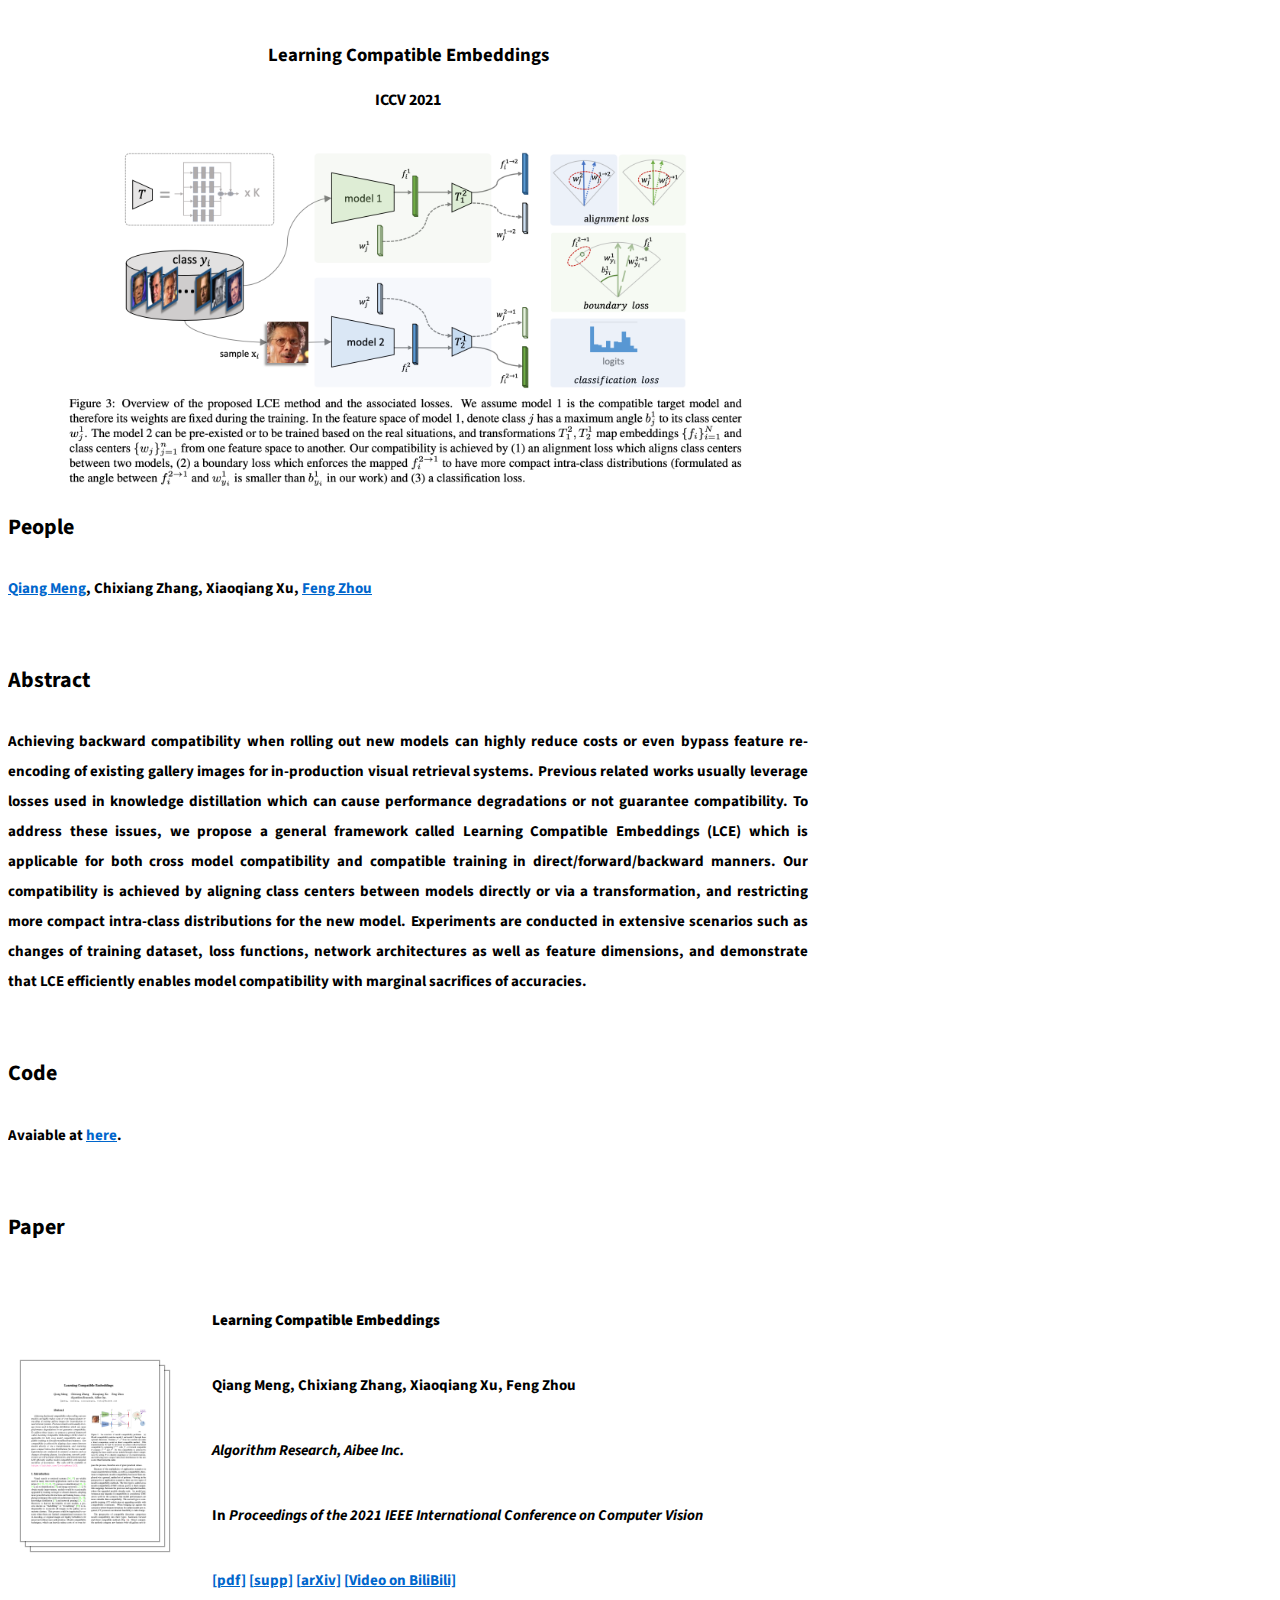
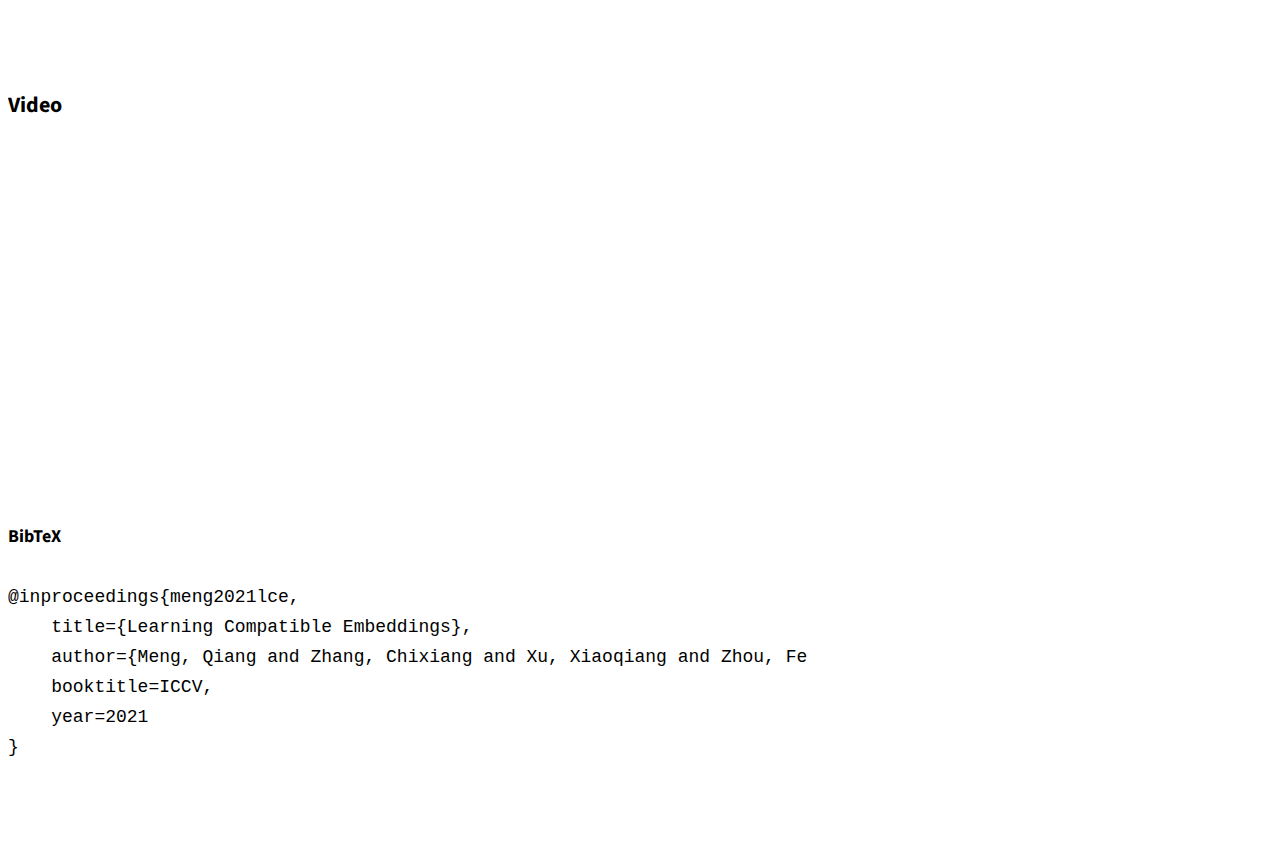
<file: projects/lce/index.html>
<!DOCTYPE html>
<html lang="en">
  <head>
    <meta charset="utf-8">
    <meta http-equiv="X-UA-Compatible" content="IE=edge">
    <meta name="viewport" content="width=device-width, initial-scale=1">

    
    <title>LCE</title>
    

    <!-- Bootstrap -->
    <link href="https://maxcdn.bootstrapcdn.com/bootstrap/3.3.5/css/bootstrap.min.css" rel="stylesheet"
	  integrity="sha256-MfvZlkHCEqatNoGiOXveE8FIwMzZg4W85qfrfIFBfYc= sha512-dTfge/zgoMYpP7QbHy4gWMEGsbsdZeCXz7irItjcC3sPUFtf0kuFbDz/ixG7ArTxmDjLXDmezHubeNikyKGVyQ=="
	  crossorigin="anonymous">

    <!-- HTML5 Shim and Respond.js IE8 support of HTML5 elements and media queries -->
    <!-- WARNING: Respond.js doesn't work if you view the page via file:// -->
    <!--[if lt IE 9]>
	<script src="https://oss.maxcdn.com/libs/html5shiv/3.7.0/html5shiv.js"></script>
	<script src="https://oss.maxcdn.com/libs/respond.js/1.4.2/respond.min.js"></script>
	<![endif]-->

	 <!-- Custom styles for this template -->
	 <link rel="stylesheet" type="text/css" href="../static/css/main.css" />
	 <link rel="stylesheet" type="text/css" href="https://fonts.googleapis.com/css?family=Source+Sans+Pro:200,400,200bold,400old" />
	 <link rel="stylesheet" type="text/css" href="https://maxcdn.bootstrapcdn.com/font-awesome/4.4.0/css/font-awesome.min.css" />
	 <link rel="stylesheet" type="text/css" href="../static/css/syntax.css" />
	 <link rel="icon" type="image/ico" href="../../head.ico">	 
	 
  </head>
  <!-- Main Body-->
  <body>
    <!-- Wrap all page content here -->
    <div id="wrap">
      <!-- Navbar header -->


      <script type="text/javascript" src="//cdn.mathjax.org/mathjax/latest/MathJax.js?config=TeX-AMS-MML_HTMLorMML"></script>

      <div class="container">
	<div class="blog-post">
	  <h3>
	    Learning Compatible Embeddings
	    <!-- <strong><a href="">MagFace: A Universal Representation for Face Recognition <br> and Quality Assessment</a></strong> -->
	  </h3>
          <h4>
            ICCV 2021 
          </h4>
	</div>
	<div class="panel panel-default">
	  <div class="panel-body">
	    <div class="blogpost">
	      <div class="panel-body">

		<div class="row">
		  <img src="lce.png" style="max-width: 85%;  margin-left: auto; margin-right: auto; display: block;">
		  <!-- <h6 align="justify"><b>Overview of the proposed method.</b> -->
		  <!--   MagFace learns for (a) in-the-wild faces (b) a universal embedding by pulling the easier samples closer to the class center and pushing them away from the origin <i>o</i>. -->
		  <!--   The magnitude <i>l</i> before normalization increases along with feature's cosine distance to its class center, and therefore reveals the quality for each face. -->
		  <!--   The larger the <i>l</i>, the more likely the sample can be recognized. -->
		  <!-- </h6> -->
		</div>

		<div class="row">
		  <h4>People</h4>
		  <h6 align="justify">
		    <a href="https://irvingmeng.github.io/">Qiang Meng</a>, 
		    Chixiang Zhang, 
		    Xiaoqiang Xu, 
		    <a href="http://f-zhou.com/">Feng Zhou</a>
		  </h6>
		</div>

		<div class="row">
		  <h4>Abstract</h4>
		  <h6 align="justify">
		      Achieving backward compatibility when rolling out new models can highly reduce costs or even bypass feature re-encoding of existing gallery images for in-production visual retrieval systems.
		      Previous related works usually leverage losses used in knowledge distillation which can cause performance degradations or not guarantee compatibility.
		      To address these issues, we propose a general framework called Learning Compatible Embeddings (LCE) which is applicable for both cross model compatibility and compatible training in direct/forward/backward manners.
		      Our compatibility is achieved by aligning class centers between models directly or via a transformation, and restricting more compact intra-class distributions for the new model.
		      Experiments are conducted in extensive scenarios such as changes of training dataset, loss functions, network architectures as well as feature dimensions, and demonstrate that LCE efficiently enables model compatibility with marginal sacrifices of accuracies.
		  </h6>
		</div>
		

		<div class="row">
		  <h4>Code</h4>
		  <h6 align="justify">
		    Avaiable at <a href="https://github.com/IrvingMeng/LCE">here</a>.
		    <iframe src="https://ghbtns.com/github-btn.html?user=IrvingMeng&repo=LCE&type=star&count=true&size=small" frameborder="0" scrolling="0" width="100" height="20" title="GitHub"></iframe>
		  </h6>
		</div>

		<div class="row">
		  <h4>Paper</h4>

		  <div>
		    <table>
		      <tr>
			<th style="width: 25%;">
			  <a href="https://arxiv.org/abs/2108.01958">
			  <img class="layered-paper" src="lce_thumbnail.png" style="max-width: 70%;" align="center">
			  </a>
			</th>
			<th>
			  <h6 align="justify"><b>Learning Compatible Embeddings</b></h6>
			  <h6 align="justify">Qiang Meng, Chixiang Zhang, Xiaoqiang Xu, Feng Zhou</h6>
			  <h6 align="justify"><i>Algorithm Research, Aibee Inc.</i></h6>
			  <!-- <h6 align="justify">Mihai Dusmanu <sup>1</sup>, Johannes L. Schönberger <sup>2</sup>, Sudipta N. Sinha <sup>2</sup>, Marc Pollefeys <sup>1, 2</sup></h6> -->
			  <!-- <h6 align="justify"><i><sup>1</sup>ETH Zürich, <sup>2</sup>Microsoft</i></h6> -->
			  <h6 align="justify">In <i>Proceedings of the 2021 IEEE International Conference on Computer Vision</i></h6>
			  <h6>
			    <a href="https://openaccess.thecvf.com/content/ICCV2021/papers/Meng_Learning_Compatible_Embeddings_ICCV_2021_paper.pdf">[pdf]</a>
			    <a href="https://openaccess.thecvf.com/content/ICCV2021/supplemental/Meng_Learning_Compatible_Embeddings_ICCV_2021_supplemental.pdf">[supp]</a>
			    <a href="https://arxiv.org/abs/2108.01958">[arXiv]</a>
			    <a href="https://www.bilibili.com/video/BV1au411f7n5">[Video on BiliBili]</a>			    
			  </h6>
			</th>
		      </tr>
		    </table>
		  </div>
		</div>
		<br>

		<div class="row">
		  <h4>Video</h4>
		  <iframe style="margin-left: auto; margin-right: auto; display: block;" width="560" height="315" src="https://www.youtube.com/embed/Il39tMtCbcc" title="YouTube video player" frameborder="0" allow="accelerometer; autoplay; clipboard-write; encrypted-media; gyroscope; picture-in-picture" allowfullscreen></iframe>
		</div>

		<br>


		<div class="row">
		  <h5>BibTeX</h5>
		  <pre width=100><tt>@inproceedings{meng2021lce,
    title={Learning Compatible Embeddings},
    author={Meng, Qiang and Zhang, Chixiang and Xu, Xiaoqiang and Zhou, Feng},
    booktitle=ICCV,
    year=2021
}		  </tt></pre>
		</div>
	      </div>
	      <br>
	      
	    </div>
	  </div>

	</div>
      </div>
    </div>


    <!-- <\!-- Footer -\-> -->
      <!-- <footer> -->
	<!--   <div id="footer"> -->
	  <!--     <div class="container"> -->
	    <!--       <p class="text-muted">© All rights reserved. Powered by <a href="http://jekyllrb.com/">Jekyll</a> and -->
	      <!--         <a href="http://www.github.com/jekyller/sustain">sustain</a> with ♥</p> -->
	    <!--       <\!-- borrowed from https://dsmn.ml/publications/ppif.html -\-> -->
	      <!--     </div> -->
	  <!--   </div> -->
	<!-- </footer> -->
      <!-- <div class="footer"></div> -->


      <!-- jQuery (necessary for Bootstrap's JavaScript plugins) -->
      <script src="https://ajax.googleapis.com/ajax/libs/jquery/1.11.3/jquery.min.js"></script>
      <!-- Bootstrap core JavaScript -->
      <script src="https://maxcdn.bootstrapcdn.com/bootstrap/3.3.5/js/bootstrap.min.js"
	      integrity="sha256-Sk3nkD6mLTMOF0EOpNtsIry+s1CsaqQC1rVLTAy+0yc= sha512-K1qjQ+NcF2TYO/eI3M6v8EiNYZfA95pQumfvcVrTHtwQVDG+aHRqLi/ETn2uB+1JqwYqVG3LIvdm9lj6imS/pQ=="
	      crossorigin="anonymous"></script>
      <!-- Include all compiled plugins (below), or include individual files as needed -->
      <script src="../static/js/docs.min.js"></script>
      <script src="../static/js/main.js"></script>
      <!-- IE10 viewport hack for Surface/desktop Windows 8 bug -->
      <script src="../static/js/ie10-viewport-bug-workaround.js"></script>
  </body>
</html>
</file>
<file: main.css>
@font-face {
    font-family: "Lato";
    src: url("fonts/Lato-Italic.ttf");
    font-weight: italic;
}

@font-face {
    font-family: "Lato";
    src: url("fonts/Lato-Black.ttf");
    font-weight: black;
}

@font-face {
    font-family: "Lato";
    src: url("fonts/Lato-Bold.ttf");
    font-weight: bold;
}

@font-face {
    font-family: "Lato";
    src: url("fonts/Lato-Regular.ttf");
    font-weight: normal;
}

@font-face {
    font-family: "Pacifico";
    src: url("fonts/Pacifico-Regular.ttf");
}

ul {
    padding-left: 1.2rem;
}

.profile-pic {
    border-style: solid;
    border-color: #FF9900;
    border-radius: 50%;
    max-width: 100%;
    height: auto;
    width: 100%;
}

.portrait_image {
    height: 150px;
    width: 150px;
}
.news {
	width: 100%;
	border-style: inherit;
	border-collapse: collapse;
}

newstitle {
	font-weight: bold;
}

em {
    font-weight: italic;
}
img {
	border-radius: 1.5%;
}
a {
    color: #0066CC;
    text-decoration: none;
}
a:focus, a:hover {
    color: #FF9900;
    text-decoration:underline;
}
/* a:visited { */
/*     /\* color: purple; *\/ */
/*     color: #6495ed; */
/*     text-decoration: none; */
/* } */

body,td,th,tr,strong {
	font-family: Lato, sans-serif;
	font-size: 0.90rem;
	color: #232F3E;
	margin-block-start: 1rem;
	margin-block-end: 1rem;
	margin-inline-start: 0px;
	margin-inline-end: 0px;
}

li {
    margin-inline-start: 0px;
    margin-inline-end: 0px;
}

heading {
    font-family: Lato, sans-serif;
    font-size: 1.25rem;
    font-weight: 700;
    color: #232F3E;
}
emphasis {
    font-family: Pacifico;
}
papertitle {
    font-family: Lato, sans-serif;
    font-weight: 700;
    text-decoration: none;
}
name {
	font-family: Lato, Lato, sans-serif;
	font-size: 2rem;
	font-weight: 700;
	color: #232F3E;
}
quote {
    font-style: italic;
    font-size: 0.80rem;
}
foot {
    font-size: 0.80rem;
}
.one
{
    width: 150px;
    height: 150px;
    position: relative;
}
.two
{
    width: 150px;
    height: 150px;
    position: absolute;
    transition: opacity .2s ease-in-out;
    -moz-transition: opacity .2s ease-in-out;
    -webkit-transition: opacity .2s ease-in-out;
}
.fade {
   transition: opacity .2s ease-in-out;
   -moz-transition: opacity .2s ease-in-out;
   -webkit-transition: opacity .2s ease-in-out;
}

li.indent{margin-left:5.4em;text-indent:-5.4em}



/* li.indent{margin:0.6% 0;margin-left:5.4em;text-indent:-5.4em} */
/* li.margin{margin:2% 0} */
</file>
<file: css/style.css>
/**
 *
 * @package Maupassant
 * @author cho
 * @version 2.0
 * @link http://chopstack.com
 */
body {
  background-color: #FFF;
  color: #444;
  font-family: "TIBch", "Classic Grotesque W01", "Helvetica Neue", Arial, "Hiragino Sans GB", "STHeiti", "Microsoft YaHei", "WenQuanYi Micro Hei", SimSun, sans-serif;
  -webkit-font-smoothing: antialiased;
  -moz-osx-font-smoothing: grayscale;
  font-size: 14px; }

.body_container {
  padding: 0 60px;
  max-width: 1150px;
  margin: 0 auto; }

.content_container {
  padding-right: 50px;
  padding-top: 20px; }

a, button.submit {
  color: #6E7173;
  text-decoration: none;
  -webkit-transition: all .1s ease-in;
  -moz-transition: all .1s ease-in;
  -o-transition: all .1s ease-in;
  transition: all .1s ease-in; }

a:hover, a:active {
  color: #444; }

a:focus {
  outline: auto; }

.clear {
  clear: both; }

div {
  box-sizing: border-box; }

#header {
  padding: 58px 0 0;
  text-align: left;
  border-bottom: 1px solid #ddd;
  position: relative; }
  #header .site-name {
    margin-bottom: 40px; }
    #header .site-name h1 {
      padding: 0;
      margin: 0;
      height: 0;
      overflow: hidden; }
    #header .site-name #logo {
      font: bold 38px/1.12 "Times New Roman", Georgia, Times, sans-serif;
      color: #555; }
      #header .site-name #logo span, #header .site-name #logo:hover {
        color: #777; }
    #header .site-name .description {
      margin: .2em 0 0;
      color: #999; }
  #header #nav-menu {
    margin: 10px 0 -1px;
    padding: 0;
    position: absolute;
    right: 0;
    bottom: 0; }
    #header #nav-menu a {
      display: inline-block;
      padding: 3px 20px 3px;
      line-height: 30px;
      color: #444;
      font-size: 13px;
      border: 1px solid transparent; }
      #header #nav-menu a:hover {
        border-bottom-color: #444; }
      #header #nav-menu a.current {
        border: 1px solid #ddd;
        border-bottom-color: #fff; }

#sidebar {
  border-left: 1px solid #ddd;
  padding-left: 35px;
  margin-top: 40px;
  padding-bottom: 20px;
  word-wrap: break-word; }
  #sidebar .widget {
    margin-bottom: 30px; }
    #sidebar .widget .widget-title {
      color: #6E7173;
      line-height: 2.7;
      margin-top: 0;
      font-size: 16px;
      border-bottom: 1px solid #ddd;
      display: block;
      font-weight: normal; }
    #sidebar .widget .comments-title {
      color: #6E7173;
      line-height: 2.7;
      margin-top: 0;
      font-size: 16px;
      border-bottom: 0px solid #ddd;
      display: block;
      font-weight: normal; }
    #sidebar .widget .tagcloud {
      margin-top: 10px; }
      #sidebar .widget .tagcloud a {
        line-height: 1.5;
        padding: 5px; }
    #sidebar .widget ul {
      list-style: none;
      padding: 0; }
      #sidebar .widget ul li {
        margin: 5px 0;
        line-height: 1.5; }
    #sidebar .widget .search-form {
      position: relative;
      overflow: hidden; }
      #sidebar .widget .search-form input {
        background: #fff 8px 8px no-repeat url([data-uri]%2BR8AAAACXBIWXMAAAsTAAALEwEAmpwYAAAAIGNIUk0AAG11AABzoAAA%2FN0AAINkAABw6AAA7GgAADA%2BAAAQkOTsmeoAAAESSURBVHjajNCxS9VRGMbxz71E4OwgoXPQxVEpXCI47%2BZqGP0LCoJO7UVD3QZzb3SwcHB7F3Uw3Zpd%2FAPCcJKG7Dj4u%2FK7Pwp94HDg5Xyf5z1Pr9YKImKANTzFXxzjU2ae6qhXaxURr%2FAFl9hHDy%2FwEK8z89sYVEp5gh84wMvMvGiSJ%2FEV85jNzLMR1McqfmN5BEBmnmMJFSvtpH7jdJiZv7q7Z%2BZPfMdcF6rN%2FT%2F1m2LGBkd4HhFT3dcRMY2FpskxaLNpayciHrWAGeziD7b%2BVfkithuTk8bkGa4wgWFmbrSTZOYeBvjc%2BucQj%2FEe6xHx4Taq1nrnKaW8K6XUUsrHWuvNevdRRLzFGwzvDbXAB9cDAHvhedDruuxSAAAAAElFTkSuQmCC);
        padding: 7px 11px 7px 28px;
        line-height: 16px;
        border: 1px solid #bbb;
        width: 65%;
        -webkit-border-radius: 5px;
        -moz-border-radius: 5px;
        -ms-border-radius: 5px;
        -o-border-radius: 5px;
        border-radius: 5px;
        -webkit-box-shadow: none;
        -moz-box-shadow: none;
        box-shadow: none; }

/* title for search result or tagged posts*/
.label-title {
  margin-top: 1.1em;
  font-size: 20px;
  font-weight: normal;
  color: #888; }

.post {
  padding: 25px 0 15px; }
  .post .post-title {
    margin: 0;
    color: #555;
    text-align: left;
    font: bold 25px/1.1 "ff-tisa-web-pro", Cambria, "Times New Roman", Georgia, Times, sans-serif; }
    .post .post-title a {
      color: #555; }
  .post .post-meta {
    padding: 0;
    margin: 15px 0 0;
    color: #6E7173;
    float: left;
    display: inline;
    text-indent: .15em; }
    .post .post-meta:before {
      font-family: "FontAwesome";
      content: "\f073";
      padding-right: 0.3em; }
    .post .post-meta .category:before {
      font-family: "FontAwesome";
      content: "\f07c";
      padding-right: 0.3em; }
    .post .post-meta #busuanzi_value_page_pv:before {
      font-family: "FontAwesome";
      content: "\f024";
      padding-right: 0.3em; }
  .post .ds-thread-count {
    padding: 0;
    margin: 15px 0 0;
    color: #6E7173;
    float: right;
    display: inline;
    text-indent: .15em; }
    .post .ds-thread-count:before {
      font-family: "FontAwesome";
      content: "\f0e5";
      padding-right: 0.3em; }
    .post .ds-thread-count:hover {
      color: #444; }
  .post .disqus-comment-count {
    padding: 0;
    margin: 15px 0 0;
    color: #6E7173;
    float: right;
    display: inline;
    text-indent: .15em; }
    .post .disqus-comment-count:before {
      font-family: "FontAwesome";
      content: "\f0e5";
      padding-right: 0.3em; }
    .post .disqus-comment-count:hover {
      color: #444; }
  .post .post-content {
    clear: left;
    font-size: 15px;
    line-height: 1.77;
    color: #444;
    padding-top: 15px;
    text-align: justify;
    text-justify: distribute;
    word-break: normal; }
    .post .post-content h2 {
      margin: 1.4em 0 1.1em;
      border-bottom: 1px solid #eee;
      overflow: hidden; }
    .post .post-content h3 {
      margin: 1.4em 0 1.1em; }
    .post .post-content pre code {
      padding: 0 2em; }
    .post .post-content p {
      margin: 0 0 1.234em; }
      .post .post-content p code {
        display: inline-block;
        margin: 0 5px;
        padding: 0 5px;
        background: #f7f8f8; }
      .post .post-content p a {
        color: #01579f;
        padding-bottom: 2px;
        word-break: break-all; }
        .post .post-content p a:hover {
          text-decoration: underline; }
      .post .post-content p .caption {
        color: #444;
        display: block;
        font-size: 0.9em;
        margin-top: 0.1em;
        position: relative;
        text-align: center; }
    .post .post-content hr {
      margin: 2.4em auto;
      border: none;
      border-top: 1px solid #eee;
      position: relative; }
    .post .post-content img {
      max-width: 100%;
      padding: 0.5em 0;
      margin: auto;
      display: block; }
    .post .post-content ul, .post .post-content ol {
      border-radius: 3px;
      margin: 1em 0; }
      .post .post-content ul ul, .post .post-content ol ul {
        margin: 0; }
      .post .post-content ul code, .post .post-content ol code {
        display: inline-block;
        margin: 0 5px;
        padding: 0px 5px;
        background: #f7f8f8; }
      .post .post-content ul a, .post .post-content ol a {
        color: #01579f;
        padding-bottom: 2px;
        word-break: break-all; }
        .post .post-content ul a:hover, .post .post-content ol a:hover {
          text-decoration: underline; }
  .post .tags {
    padding-bottom: 1em; }
    .post .tags a {
      margin-right: .5em; }
      .post .tags a:before {
        font-family: "FontAwesome";
        content: "\f0c6";
        padding-right: 0.3em; }

.page-navigator {
  border-top: 1px solid #ddd;
  list-style: none;
  margin-top: 25px;
  padding: 25px 0 0;
  font-size: 14px;
  text-align: center; }
  .page-navigator .page-number {
    display: inline-block;
    margin: 0 5px 5px 0; }
  .page-navigator a, .page-navigator span {
    display: inline-block;
    height: 25px;
    line-height: 25px;
    padding: 5px 9px;
    border: 1px solid #DDD;
    text-align: center; }
    .page-navigator a:hover, .page-navigator span:hover {
      background: #F8F8F8;
      border-bottom-color: #D26911; }
    .page-navigator a.prev, .page-navigator span.prev {
      float: left; }
      .page-navigator a.prev:before, .page-navigator span.prev:before {
        font-family: "FontAwesome";
        content: "\f100";
        padding-right: 0.3em; }
    .page-navigator a.next, .page-navigator span.next {
      float: right; }
      .page-navigator a.next:after, .page-navigator span.next:after {
        font-family: "FontAwesome";
        content: "\f101";
        padding-left: 0.3em; }
  .page-navigator .current {
    background: #F8F8F8;
    border-bottom-color: #D26911; }
  .page-navigator .space {
    border: none;
    padding: 5px 5px; }

#footer {
  padding: .8em 0 3.6em;
  margin-top: 1em;
  line-height: 2.5;
  color: #6E7173;
  text-align: center; }
  #footer span {
    font-size: .9em; }

/* for archive page starts*/
.post-archive {
  font-size: 15px;
  line-height: 2;
  padding-bottom: .8em; }
  .post-archive h2 {
    margin: 0;
    font: bold 25px / 1.1 "ff-tisa-web-pro", Cambria, "Times New Roman", Georgia, Times, sans-serif; }
  .post-archive .date {
    padding-right: .7em; }

/* for archive page ends*/
/* middle*/
@media print, screen and (max-width: 48em) {
  .body_container {
    padding: 0 30px; }
  .content_container {
    padding-right: 15px; }
  #sidebar {
    display: none; }
  #header .site-name {
    margin-bottom: 20px;
    text-align: center; }
  #header #nav-menu {
    position: relative;
    text-align: center; }
    #header #nav-menu a {
      padding: 0 15px;
      line-height: 27px;
      height: 27px;
      font-size: 13px; } }

/* small*/
@media print, screen and (max-width: 35.5em) {
  .body_container {
    padding: 0 20px; }
  .content_container {
    padding-right: 0; } }

blockquote, .stressed {
  -moz-box-sizing: border-box;
  box-sizing: border-box;
  margin: 2.5em 0;
  padding: 0 0 0 50px;
  color: #555;
  border-left: none; }

blockquote:before, .stressed-quote:before {
  content: "\201C";
  display: block;
  font-family: times;
  font-style: normal;
  font-size: 48px;
  color: #444;
  font-weight: bold;
  line-height: 30px;
  margin-left: -50px;
  position: absolute; }

strong, b, em {
  font-weight: bold; }

pre {
  margin: 2em 0; }

.hidden1 {
  display: none; }

/* back-to-top rocket*/
@media print, screen and (min-width: 48em) {
  #rocket {
    position: fixed;
    right: 50px;
    bottom: 50px;
    display: block;
    visibility: hidden;
    width: 26px;
    height: 48px;
    background: url("[data-uri]") no-repeat 50% 0;
    opacity: 0;
    -webkit-transition: visibility 0.6s cubic-bezier(0.6, 0.04, 0.98, 0.335), opacity 0.6s cubic-bezier(0.6, 0.04, 0.98, 0.335), -webkit-transform 0.6s cubic-bezier(0.6, 0.04, 0.98, 0.335);
    -moz-transition: visibility 0.6s cubic-bezier(0.6, 0.04, 0.98, 0.335), opacity 0.6s cubic-bezier(0.6, 0.04, 0.98, 0.335), -moz-transform 0.6s cubic-bezier(0.6, 0.04, 0.98, 0.335);
    transition: visibility 0.6s cubic-bezier(0.6, 0.04, 0.98, 0.335), opacity 0.6s cubic-bezier(0.6, 0.04, 0.98, 0.335), transform 0.6s cubic-bezier(0.6, 0.04, 0.98, 0.335); }
    #rocket i {
      display: block;
      margin-top: 48px;
      height: 14px;
      background: url("[data-uri]") no-repeat 50% -48px;
      opacity: .5;
      -webkit-transition: -webkit-transform .2s;
      -moz-transition: -moz-transform .2s;
      transition: transform .2s;
      -webkit-transform-origin: 50% 0;
      -moz-transform-origin: 50% 0;
      transform-origin: 50% 0; }
  #rocket:hover {
    background-position: 50% -62px; }
    #rocket:hover i {
      background-position: 50% 100%;
      -webkit-animation: flaming .7s infinite;
      -moz-animation: flaming .7s infinite;
      animation: flaming .7s infinite; }
  #rocket.show {
    visibility: visible;
    opacity: 1; }
  #rocket.launch {
    background-position: 50% -62px;
    opacity: 0;
    -webkit-transform: translateY(-500px);
    -moz-transform: translateY(-500px);
    -ms-transform: translateY(-500px);
    transform: translateY(-500px);
    pointer-events: none; }
    #rocket.launch i {
      background-position: 50% 100%;
      -webkit-transform: scale(1.4, 3.2);
      -moz-transform: scale(1.4, 3.2);
      transform: scale(1.4, 3.2); } }

/* *******************************************************
* Process timelime, (homepage)
******************************************************* */
#process {
  padding: 80px 0;
  background-color: #fff; }

#process .col-md-2 i {
  font-size: 50px;
  position: relative;
  top: 10px; }

#process .timeline-centered {
  position: relative;
  margin-bottom: 30px; }

#process .timeline-centered:before, #process .timeline-centered:after,
#process .timeline-centered:before, #process .timeline-centered:after {
  content: " ";
  display: table; }

#process .timeline-centered:after {
  clear: both; }

#process .timeline-centered:before {
  content: '';
  position: absolute;
  display: block;
  width: 4px;
  background: #f5f5f6;
  /*left: 50%;*/
  top: 50px;
  bottom: 50px;
  margin-left: 10px; }

#process .timeline-centered .timeline-entry {
  position: relative;
  /*width: 50%;
    float: right;*/
  margin-top: 5px;
  margin-left: 20px;
  margin-bottom: 10px;
  clear: both; }

#process .timeline-centered .timeline-entry:before,
#process .timeline-centered .timeline-entry:after {
  content: " ";
  display: table; }

#process .timeline-centered .timeline-entry:after {
  clear: both; }

#process .timeline-centered .timeline-entry.begin {
  margin-bottom: 0; }

#process .timeline-centered .timeline-entry.left-aligned {
  float: left; }

#process .timeline-centered .timeline-entry.left-aligned .timeline-entry-inner {
  margin-left: 0;
  margin-right: -18px; }

#process .timeline-centered .timeline-entry.left-aligned .timeline-entry-inner .timeline-time {
  left: auto;
  right: -100px;
  text-align: left; }

#process span.number {
  font-family: 'Georgia', serif, Helvetica, "Helvetica Neue", "Hiragino Sans GB", "Microsoft YaHei", "Source Han Sans CN", "WenQuanYi Micro Hei", Arial, sans-serif;
  font-style: italic;
  font-size: 20px;
  line-height: 0;
  color: #E7E7E5;
  position: relative;
  top: -4px; }

#process .timeline-centered .timeline-entry.left-aligned .timeline-entry-inner .timeline-icon {
  float: right; }

#process .timeline-centered .timeline-entry.left-aligned .timeline-entry-inner .timeline-label {
  margin-left: 0;
  margin-right: 70px; }

#process .timeline-centered .timeline-entry.left-aligned .timeline-entry-inner .timeline-label:after {
  left: auto;
  right: 0;
  margin-left: 0;
  margin-right: -9px;
  -moz-transform: rotate(180deg);
  -o-transform: rotate(180deg);
  -webkit-transform: rotate(180deg);
  -ms-transform: rotate(180deg);
  transform: rotate(180deg); }

.timeline-label p {
  font-family: Helvetica, "Helvetica Neue", "Hiragino Sans GB", "Microsoft YaHei", "Source Han Sans CN", "WenQuanYi Micro Hei", Arial, sans-serif;
  margin-bottom: 3px; }

#process .timeline-centered .timeline-entry .timeline-entry-inner {
  position: relative;
  margin-left: -20px; }

#process .timeline-centered .timeline-entry .timeline-entry-inner:before,
#process .timeline-centered .timeline-entry .timeline-entry-inner:after {
  content: " ";
  display: table; }

#process .timeline-centered .timeline-entry .timeline-entry-inner:after {
  clear: both; }

#process .timeline-centered .timeline-entry .timeline-entry-inner .timeline-time {
  position: absolute;
  left: -100px;
  text-align: right;
  padding: 10px;
  -webkit-box-sizing: border-box;
  -moz-box-sizing: border-box;
  box-sizing: border-box; }

#process .timeline-centered .timeline-entry .timeline-entry-inner .timeline-time > span {
  display: block; }

#process .timeline-centered .timeline-entry .timeline-entry-inner .timeline-time > span:first-child {
  font-size: 15px;
  font-weight: bold; }

#process .timeline-centered .timeline-entry .timeline-entry-inner .timeline-time > span:last-child {
  font-size: 12px; }

#process .timeline-centered .timeline-entry .timeline-entry-inner .timeline-icon {
  background: #fff;
  color: #737881;
  display: block;
  width: 40px;
  height: 40px;
  -webkit-background-clip: padding-box;
  -moz-background-clip: padding;
  background-clip: padding-box;
  -webkit-border-radius: 20px;
  -moz-border-radius: 20px;
  border-radius: 20px;
  text-align: center;
  border: 4px solid #F5F5F6;
  line-height: 40px;
  font-size: 15px;
  float: left;
  position: absolute;
  top: 50%;
  margin-top: -20px;
  margin-left: -9px; }

#process .timeline-centered .timeline-entry .timeline-entry-inner .timeline-icon.bg-primary {
  background-color: #303641;
  color: #fff; }

#process .timeline-centered .timeline-entry .timeline-entry-inner .timeline-label {
  position: relative;
  background: #eee;
  padding: 30px;
  margin-left: 60px;
  -webkit-background-clip: padding-box;
  -moz-background-clip: padding;
  background-clip: padding-box;
  -webkit-border-radius: 3px;
  -moz-border-radius: 3px;
  border-radius: 3px; }

#process .timeline-centered .timeline-entry .timeline-entry-inner .timeline-label:after {
  content: '';
  display: block;
  position: absolute;
  width: 0;
  height: 0;
  border-style: solid;
  border-width: 9px 9px 9px 0;
  border-color: transparent #eee transparent transparent;
  left: 0;
  top: 50%;
  margin-top: -9px;
  margin-left: -9px; }

#process .line {
  position: absolute;
  display: block;
  width: 4px;
  background: #eee;
  top: -3%;
  right: -30px;
  bottom: -3%; }

#process .present,
#process .born {
  font-size: 14px;
  font-family: 'Georgia', serif, Helvetica, "Helvetica Neue", "Hiragino Sans GB", "Microsoft YaHei", "Source Han Sans CN", "WenQuanYi Micro Hei", Arial, sans-serif;
  font-style: italic;
  color: #333;
  padding: 10px;
  background-color: #eee;
  -webkit-border-radius: 3px;
  -moz-border-radius: 3px;
  border-radius: 3px; }

#process .present:after,
#process .born:after {
  left: 100%;
  top: 50%;
  border: solid transparent;
  content: " ";
  height: 0;
  width: 0;
  position: absolute;
  border-color: rgba(136, 183, 213, 0);
  border-left-color: #eee;
  border-width: 10px;
  margin-top: -10px; }

#process .present {
  position: absolute;
  top: -3%;
  right: 0;
  margin-top: -20px;
  line-height: 100%; }

#process .born {
  position: absolute;
  bottom: -3%;
  right: 0;
  margin-bottom: -20px;
  line-height: 100%; }

#process .dot_tp {
  position: absolute;
  top: -3%;
  right: -35px;
  background-color: transparent;
  height: 15px;
  width: 15px;
  margin-top: -13px;
  -webkit-border-radius: 50%;
  -moz-border-radius: 50%;
  border-radius: 50%;
  border: 3px solid #eee; }

#process .dot_bt {
  position: absolute;
  bottom: -3%;
  right: -35px;
  background-color: transparent;
  height: 15px;
  width: 15px;
  margin-bottom: -13px;
  -webkit-border-radius: 50%;
  -moz-border-radius: 50%;
  border-radius: 50%;
  border: 3px solid #eee; }

@media (max-width: 768px) {
  #process .line {
    right: 10px; }
  #process .timeline-centered .timeline-entry .timeline-entry-inner .timeline-label {
    margin-right: 30px;
    margin-left: 45px;
    padding: 20px; }
  #process .timeline-centered .timeline-entry {
    margin-right: 20px; }
  #process .dot_tp,
  #process .dot_bt {
    right: 5px; }
  #process .present,
  #process .born {
    right: 35px; } }

/* read more*/
.readmore a {
  font-size: 14px;
  color: #444;
  margin: -10px 0;
  padding: 5px 10px;
  border: 1px solid #ddd;
  border-radius: 5px;
  float: right; }
  .readmore a:after {
    font-family: "FontAwesome";
    content: "\f101";
    padding-left: 0.3em; }
  .readmore a:hover {
    background: #F8F8F8;
    border-bottom-color: #D26911; }

/* duoshuo style*/
#ds-thread #ds-reset {
  color: #555; }

#ds-thread #ds-reset .ds-replybox {
  margin-bottom: 30px; }

#ds-thread #ds-reset .ds-replybox .ds-avatar, #ds-reset .ds-avatar img {
  box-shadow: none; }

#ds-thread #ds-reset .ds-textarea-wrapper {
  border-color: #c7d4e1;
  background: none;
  border-top-right-radius: 3px;
  border-top-left-radius: 3px; }

#ds-thread #ds-reset .ds-textarea-wrapper textarea {
  height: 60px; }

#ds-reset .ds-rounded-top {
  border-radius: 0; }

#ds-thread #ds-reset .ds-post-toolbar {
  box-sizing: border-box;
  border: 1px solid #c7d4e1;
  background: #fafafa; }

#ds-thread #ds-reset .ds-post-options {
  height: 40px;
  border: none;
  background: none; }

#ds-thread #ds-reset .ds-toolbar-buttons {
  top: 11px; }

#ds-thread #ds-reset .ds-sync {
  top: 5px; }

#ds-thread #ds-reset .ds-post-button {
  top: 4px;
  right: 5px;
  width: 90px;
  height: 30px;
  border: 1px solid #c5ced7;
  border-radius: 3px;
  background-image: linear-gradient(#fbfbfc, #f5f7f9);
  color: #60676d; }

#ds-thread #ds-reset .ds-post-button:hover {
  background-position: 0 -30px;
  color: #60676d; }

#ds-thread #ds-reset .ds-comments-info {
  padding: 10px 0; }

#ds-thread #ds-reset .ds-sort {
  display: none; }

#ds-thread #ds-reset li.ds-tab a.ds-current {
  border: none;
  background: #fafafa;
  color: #60676d; }
  #ds-thread #ds-reset li.ds-tab a.ds-current:hover {
    background-color: #e9f0f7;
    color: #60676d; }

#ds-thread #ds-reset li.ds-tab a {
  border-radius: 2px;
  padding: 5px; }

#ds-thread #ds-reset .ds-login-buttons p {
  color: #999;
  line-height: 36px; }

#ds-thread #ds-reset .ds-login-buttons .ds-service-list li {
  height: 28px; }

#ds-thread #ds-reset .ds-service-list a {
  background: none;
  padding: 5px;
  border: 1px solid;
  border-radius: 3px;
  text-align: center; }
  #ds-thread #ds-reset .ds-service-list a:hover {
    color: #fff;
    background: #666; }

#ds-thread #ds-reset .ds-service-list .ds-weibo {
  color: #fc9b00;
  border-color: #fc9b00; }
  #ds-thread #ds-reset .ds-service-list .ds-weibo:hover {
    background: #fc9b00; }

#ds-thread #ds-reset .ds-service-list .ds-qq {
  color: #60a3ec;
  border-color: #60a3ec; }
  #ds-thread #ds-reset .ds-service-list .ds-qq:hover {
    background: #60a3ec; }

#ds-thread #ds-reset .ds-service-list .ds-renren {
  color: #2e7ac4;
  border-color: #2e7ac4; }
  #ds-thread #ds-reset .ds-service-list .ds-renren:hover {
    background: #2e7ac4; }

#ds-thread #ds-reset .ds-service-list .ds-douban {
  color: #37994c;
  border-color: #37994c; }
  #ds-thread #ds-reset .ds-service-list .ds-douban:hover {
    background: #37994c; }

#ds-thread #ds-reset .ds-service-list .ds-more-services {
  border: none; }
  #ds-thread #ds-reset .ds-service-list .ds-more-services:hover {
    background: none; }

/* syntax highlight*/
figure.highlight,
.codeblock {
  background: #f7f8f8;
  margin: 10px 0;
  line-height: 1.2em;
  color: #333;
  padding-top: 15px;
  overflow: hidden; }
  figure.highlight table,
  .codeblock table {
    display: block;
    width: 100%; }
  figure.highlight pre,
  figure.highlight .gutter,
  figure.highlight .code,
  figure.highlight .tag,
  .codeblock pre,
  .codeblock .gutter,
  .codeblock .code,
  .codeblock .tag {
    background-color: inherit;
    font-family: Menlo;
    border: none;
    padding: 0;
    margin: 0;
    cursor: text; }
  figure.highlight .gutter,
  figure.highlight .code,
  .codeblock .gutter,
  .codeblock .code {
    vertical-align: top; }
  figure.highlight.plain .gutter,
  .codeblock.plain .gutter {
    display: none; }
  figure.highlight figcaption,
  .codeblock figcaption {
    font-size: 13px;
    padding: 0 15px 20px;
    margin: 0;
    background: #f7f8f8;
    color: #999999; }
    figure.highlight figcaption a,
    .codeblock figcaption a {
      float: right;
      color: #01579f; }
  figure.highlight .gutter,
  .codeblock .gutter {
    background: #f7f8f8;
    border-right: 1px solid #e6e6e6;
    padding: 0.3em 15px; }
    figure.highlight .gutter .line,
    .codeblock .gutter .line {
      color: #aaaaaa; }
  figure.highlight .code,
  .codeblock .code {
    padding: 0.3em 15px 0.3em 1em;
    width: 100%; }
    figure.highlight .code pre,
    .codeblock .code pre {
      max-width: 700px;
      overflow-x: auto;
      overflow-y: hidden; }
  figure.highlight .line,
  .codeblock .line {
    height: 1.2em;
    font-size: 13px; }

.gist .line,
.gist .line-number {
  font-family: Menlo;
  font-size: 1em;
  margin: 0 0 5px 0; }

.highlight .comment {
  color: #969896; }

.highlight .string {
  color: #183691; }

.highlight .keyword {
  color: #a71d5d; }

.highlight.apacheconf .code .common,
.highlight.apacheconf .code .nomarkup,
.highlight.apacheconf .code .attribute,
.highlight.apacheconf .code .variable,
.highlight.apacheconf .code .cbracket,
.highlight.apacheconf .code .keyword {
  color: #0086b3; }

.highlight.apacheconf .code .sqbracket {
  color: #df5000; }

.highlight.apacheconf .code .section,
.highlight.apacheconf .code .tag {
  color: #63a35c; }

.highlight.bash .code .shebang {
  color: #969896; }

.highlight.bash .code .literal,
.highlight.bash .code .built_in {
  color: #0086b3; }

.highlight.bash .code .variable {
  color: #333; }

.highlight.bash .code .title {
  color: #795da3; }

.highlight.coffeescript .code .title {
  color: #795da3; }

.highlight.coffeescript .code .literal,
.highlight.coffeescript .code .built_in,
.highlight.coffeescript .code .number {
  color: #0086b3; }

.highlight.coffeescript .code .reserved,
.highlight.coffeescript .code .attribute {
  color: #1d3e81; }

.highlight.coffeescript .code .subst,
.highlight.coffeescript .code .regexp,
.highlight.coffeescript .code .attribute {
  color: #df5000; }

.highlight.cpp .code .preprocessor,
.highlight.c .code .preprocessor {
  color: #df5000; }

.highlight.cpp .code .meta-keyword,
.highlight.c .code .meta-keyword {
  color: #a71d5d; }

.highlight.cpp .code .title,
.highlight.c .code .title {
  color: #795da3; }

.highlight.cpp .code .number,
.highlight.cpp .code .built_in,
.highlight.c .code .number,
.highlight.c .code .built_in {
  color: #0086b3; }

.highlight.cs .code .preprocessor,
.highlight.cs .code .preprocessor .keyword {
  color: #333; }

.highlight.cs .code .title {
  color: #795da3; }

.highlight.cs .code .number,
.highlight.cs .code .built_in {
  color: #0086b3; }

.highlight.cs .code .xmlDocTag,
.highlight.cs .code .doctag {
  color: #63a35c; }

.highlight.css .code .at_rule,
.highlight.css .code .important,
.highlight.css .code .meta {
  color: #a71d5d; }

.highlight.css .code .attribute,
.highlight.css .code .hexcolor,
.highlight.css .code .number,
.highlight.css .code .function {
  color: #0086b3; }

.highlight.css .code .attr_selector,
.highlight.css .code .value {
  color: #333; }

.highlight.css .code .id,
.highlight.css .code .class,
.highlight.css .code .pseudo,
.highlight.css .code .selector-pseudo {
  color: #795da3; }

.highlight.css .code .tag,
.highlight.css .code .selector-tag {
  color: #63a35c; }

.highlight.diff .code .chunk,
.highlight.diff .code .meta {
  color: #795da3;
  font-weight: bold; }

.highlight.diff .code .addition {
  color: #55a532;
  background-color: #eaffea; }

.highlight.diff .code .deletion {
  color: #bd2c00;
  background-color: #ffecec; }

.highlight.http .code .attribute,
.highlight.http .code .attr {
  color: #183691; }

.highlight.http .code .literal {
  color: #0086b3; }

.highlight.http .code .request {
  color: #a71d5d; }

.highlight.ini .code .title,
.highlight.ini .code .section {
  color: #795da3; }

.highlight.ini .code .setting,
.highlight.ini .code .attr {
  color: #a71d5d; }

.highlight.ini .code .value,
.highlight.ini .code .keyword {
  color: #333; }

.highlight.java .code .title {
  color: #795da3; }

.highlight.java .code .javadoc {
  color: #969896; }

.highlight.java .code .meta,
.highlight.java .code .annotation,
.highlight.java .code .javadoctag {
  color: #a71d5d; }

.highlight.java .code .number {
  color: #0086b3; }

.highlight.java .code .params {
  color: #1d3e81; }

.highlight.js .code .built_in,
.highlight.js .code .title {
  color: #795da3; }

.highlight.js .code .javadoc {
  color: #969896; }

.highlight.js .code .tag,
.highlight.js .code .javadoctag {
  color: #a71d5d; }

.highlight.js .code .tag .title {
  color: #333; }

.highlight.js .code .regexp {
  color: #df5000; }

.highlight.js .code .literal,
.highlight.js .code .number {
  color: #0086b3; }

.highlight.json .code .attribute {
  color: #183691; }

.highlight.json .code .number,
.highlight.json .code .literal {
  color: #0086b3; }

.highlight.mak .code .constant {
  color: #333; }

.highlight.mak .code .title {
  color: #795da3; }

.highlight.mak .code .keyword,
.highlight.mak .code .meta-keyword {
  color: #0086b3; }

.highlight.md .code .value,
.highlight.md .code .link_label,
.highlight.md .code .strong,
.highlight.md .code .emphasis,
.highlight.md .code .blockquote,
.highlight.md .code .quote,
.highlight.md .code .section {
  color: #183691; }

.highlight.md .code .link_reference,
.highlight.md .code .symbol,
.highlight.md .code .code {
  color: #0086b3; }

.highlight.md .code .link_url,
.highlight.md .code .link {
  text-decoration: underline; }

.highlight.nginx .code .title,
.highlight.nginx .code .attribute {
  color: #a71d5d; }

.highlight.nginx .code .built_in,
.highlight.nginx .code .literal {
  color: #0086b3; }

.highlight.nginx .code .regexp {
  color: #183691; }

.highlight.nginx .code .variable {
  color: #333; }

.highlight.objectivec .code .preprocessor,
.highlight.objectivec .code .meta {
  color: #a71d5d; }
  .highlight.objectivec .code .preprocessor .title,
  .highlight.objectivec .code .meta .title {
    color: #df5000; }

.highlight.objectivec .code .meta-string {
  color: #183691; }

.highlight.objectivec .code .title {
  color: #795da3; }

.highlight.objectivec .code .literal,
.highlight.objectivec .code .number,
.highlight.objectivec .code .built_in {
  color: #0086b3; }

.highlight.perl .code .sub {
  color: #795da3; }

.highlight.perl .code .title {
  color: #795da3; }

.highlight.perl .code .regexp {
  color: #df5000; }

.highlight.php .code .phpdoc,
.highlight.php .code .doctag {
  color: #a71d5d; }

.highlight.php .code .regexp {
  color: #df5000; }

.highlight.php .code .literal,
.highlight.php .code .number {
  color: #0086b3; }

.highlight.php .code .title {
  color: #795da3; }

.highlight.python .code .decorator,
.highlight.python .code .title,
.highlight.python .code .meta {
  color: #795da3; }

.highlight.python .code .number {
  color: #0086b3; }

.highlight.ruby .code .parent,
.highlight.ruby .code .title {
  color: #795da3; }

.highlight.ruby .code .prompt,
.highlight.ruby .code .constant,
.highlight.ruby .code .number,
.highlight.ruby .code .subst .keyword,
.highlight.ruby .code .symbol {
  color: #0086b3; }

.highlight.sql .built_in {
  color: #a71d5d; }

.highlight.sql .number {
  color: #0086b3; }

.highlight.xml .tag {
  color: #333; }

.highlight.xml .value {
  color: #183691; }

.highlight.xml .attribute,
.highlight.xml .attr {
  color: #795da3; }

.highlight.xml .title,
.highlight.xml .name {
  color: #63a35c; }

.highlight.puppet .title {
  color: #795da3; }

.highlight.puppet .function {
  color: #0086b3; }

.highlight.puppet .name {
  color: #a71d5d; }

.highlight.puppet .attr {
  color: #0086b3; }

.highlight.less .tag,
.highlight.less .at_rule {
  color: #a71d5d; }

.highlight.less .number,
.highlight.less .hexcolor,
.highlight.less .function,
.highlight.less .attribute {
  color: #0086b3; }

.highlight.less .built_in {
  color: #df5000; }

.highlight.less .id,
.highlight.less .pseudo,
.highlight.less .class,
.highlight.less .selector-id,
.highlight.less .selector-class,
.highlight.less .selector-tag {
  color: #795da3; }

.highlight.scss .tag,
.highlight.scss .at_rule,
.highlight.scss .important {
  color: #a71d5d; }

.highlight.scss .number,
.highlight.scss .hexcolor,
.highlight.scss .function,
.highlight.scss .attribute {
  color: #0086b3; }

.highlight.scss .variable {
  color: #333; }

.highlight.scss .built_in {
  color: #df5000; }

.highlight.scss .id,
.highlight.scss .pseudo,
.highlight.scss .class,
.highlight.scss .preprocessor,
.highlight.scss .selector-class,
.highlight.scss .selector-id {
  color: #795da3; }

.highlight.scss .tag,
.highlight.scss .selector-tag {
  color: #63a35c; }

.highlight.stylus .at_rule {
  color: #a71d5d; }

.highlight.stylus .tag,
.highlight.stylus .selector-tag {
  color: #63a35c; }

.highlight.stylus .number,
.highlight.stylus .hexcolor,
.highlight.stylus .attribute,
.highlight.stylus .params {
  color: #0086b3; }

.highlight.stylus .class,
.highlight.stylus .id,
.highlight.stylus .pseudo,
.highlight.stylus .title,
.highlight.stylus .selector-id,
.highlight.stylus .selector-pseudo,
.highlight.stylus .selector-class {
  color: #795da3; }

.highlight.go .typename {
  color: #a71d5d; }

.highlight.go .built_in,
.highlight.go .constant {
  color: #0086b3; }

.highlight.swift .preprocessor {
  color: #a71d5d; }

.highlight.swift .title {
  color: #795da3; }

.highlight.swift .built_in,
.highlight.swift .number,
.highlight.swift .type {
  color: #0086b3; }

.highlight.yml .line,
.highlight.yml .attr {
  color: #63a35c; }

.highlight.yml .line,
.highlight.yml .string,
.highlight.yml .type,
.highlight.yml .literal,
.highlight.yml .meta {
  color: #183691; }

.highlight.yml .number {
  color: #0086b3; }

/* post navigator*/
.post-nav {
  overflow: hidden;
  margin-top: 15px;
  margin-bottom: 20px;
  padding: 10px;
  white-space: nowrap;
  border-top: 1px solid #eee; }
  .post-nav a {
    display: inline-block;
    line-height: 25px;
    font-size: 15px;
    color: #555;
    border-bottom: none;
    float: left; }
    .post-nav a.pre {
      float: left; }
      .post-nav a.pre:before {
        font-family: "FontAwesome";
        content: "\f0d9";
        padding-right: 0.3em; }
    .post-nav a.next {
      float: right; }
      .post-nav a.next:after {
        font-family: "FontAwesome";
        content: "\f0da";
        padding-left: 0.3em; }
    .post-nav a:hover {
      border-bottom: none;
      color: #222; }

/* toc*/
.toc-article {
  border: 1px solid #bbb;
  border-radius: 7px;
  margin: 1.1em 0 0 2em;
  padding: 0.7em 0.7em 0 0.7em;
  max-width: 40%; }

.toc-title {
  font-size: 120%; }

#toc {
  line-height: 1em;
  float: right; }
  #toc .toc {
    padding: 0;
    margin: 0.5em;
    line-height: 1.8em; }
    #toc .toc li {
      list-style-type: none; }
  #toc .toc-child {
    margin-left: 1em;
    padding-left: 0; }

/* table*/
table {
  margin: auto auto 15px;
  width: 100%;
  background: transparent;
  border-collapse: collapse;
  border-spacing: 0;
  text-align: left; }
  table th {
    font-weight: bold;
    padding: 5px 10px;
    border-bottom: 2px solid #909ba2; }
  table td {
    padding: 5px 10px; }
  table tr:nth-child(2n) {
    background: #f7f8f8; }

/* article-share*/
.article-share-link {
  cursor: pointer;
  float: right;
  margin-left: 20px; }
  .article-share-link:before {
    font-family: "FontAwesome";
    content: "\f064";
    padding-right: 6px; }

.article-share-box {
  position: absolute;
  display: none;
  background: #fff;
  box-shadow: 1px 2px 10px rgba(0, 0, 0, 0.2);
  border-radius: 3px;
  margin-left: -145px;
  overflow: hidden;
  z-index: 1; }
  .article-share-box.on {
    display: block; }

.article-share-input {
  width: 100%;
  background: none;
  box-sizing: border-box;
  font: 14px "Helvetica Neue", Helvetica, Arial, sans-serif;
  padding: 0 15px;
  color: #555;
  outline: none;
  border: 1px solid #ddd;
  border-radius: 3px 3px 0 0;
  height: 36px;
  line-height: 36px; }

.article-share-links {
  clearfix: none;
  background: #eee; }

.article-share-element, .article-share-twitter, .article-share-facebook, .article-share-weibo, .article-share-wechat {
  width: 50px;
  height: 36px;
  display: block;
  float: left;
  position: relative;
  color: #999;
  text-shadow: 0 1px #fff; }
  .article-share-element:before, .article-share-twitter:before, .article-share-facebook:before, .article-share-weibo:before, .article-share-wechat:before {
    font-size: 20px;
    font-family: "FontAwesome";
    width: 20px;
    height: 20px;
    position: absolute;
    top: 50%;
    left: 50%;
    margin-top: -10px;
    margin-left: -10px;
    text-align: center; }
  .article-share-element:hover, .article-share-twitter:hover, .article-share-facebook:hover, .article-share-weibo:hover, .article-share-wechat:hover {
    color: #fff; }

.article-share-twitter:before {
  content: "\f099"; }

.article-share-twitter:hover {
  background: #00aced; }

.article-share-facebook:before {
  content: "\f09a"; }

.article-share-facebook:hover {
  background: #3b5998; }

.article-share-weibo:before {
  content: "\f18a"; }

.article-share-weibo:hover {
  background: #d44137; }

.article-share-wechat:before {
  content: "\f1d7"; }

.article-share-wechat:hover {
  background: #38ad5a; }

/* search result*/
ul.search-result-list {
  padding-left: 10px; }

a.search-result-title {
  font-weight: bold;
  font-size: 15px;
  color: #555; }

p.search-result {
  color: #444;
  text-align: justify; }

em.search-keyword {
  font-weight: bold;
  font-style: normal;
  color: #01579f; }
</file>
<file: projects/static/css/main.css>
/* Main page with stikky-footer
-------------------------------------------------- */
html,
body {
  height: 100%;
  background-color: #fff;
  font-family: 'Source Sans Pro', sans-serif;
  /* The html and body elements cannot have any padding or margin. */
  /* border-top: 3px solid #27A822; */
}
/* Wrapper for page content to push down footer */
#wrap {
  padding-bottom: 50px;	
  min-height: 100%;
  height: auto;
  /* Negative indent footer by its height */
  margin: 0 auto -65px;
  /* Pad bottom by footer height */
  /*padding: 0 0 60px;*/
}

/* Navbar
-------------------------------------------------- */

.navbar-static-top {
  margin-bottom: 10px;
}
.navbar-default {
  background-color: #ffffff;
  border-color: #ffffff;
}
.navbar-default .navbar-brand {
  color: #6b6b6b;
}
.navbar-default .navbar-brand:hover, .navbar-default .navbar-brand:focus {
  color: #6b6b6b;
}
.navbar-default .navbar-text {
  color: #6b6b6b;
}
.navbar-default .navbar-nav > li > a {
  color: #6b6b6b;
}
.navbar-default .navbar-nav > li > a:hover, .navbar-default .navbar-nav > li > a:focus {
  color: #6b6b6b;
}
.navbar-default .navbar-nav > .active > a, .navbar-default .navbar-nav > .active > a:hover, .navbar-default .navbar-nav > .active > a:focus {
  color: #6b6b6b;
  background-color: #ffffff;
}
.navbar-default .navbar-nav > .open > a, .navbar-default .navbar-nav > .open > a:hover, .navbar-default .navbar-nav > .open > a:focus {
  color: #6b6b6b;
  background-color: #ffffff;
}
.navbar-default .navbar-toggle {
  border-color: #ffffff;
}
.navbar-default .navbar-toggle:hover, .navbar-default .navbar-toggle:focus {
  background-color: #ffffff;
}
.navbar-default .navbar-toggle .icon-bar {
  background-color: #6b6b6b;
}
.navbar-default .navbar-collapse,
.navbar-default .navbar-form {
  border-color: #6b6b6b;
}
.navbar-default .navbar-link {
  color: #6b6b6b;
}
.navbar-default .navbar-link:hover {
  color: #6b6b6b;
}
@media (max-width: 767px) {
  .navbar-default .navbar-nav .open .dropdown-menu > li > a {
    color: #6b6b6b;
  }
  .navbar-default .navbar-nav .open .dropdown-menu > li > a:hover, .navbar-default .navbar-nav .open .dropdown-menu > li > a:focus {
    color: #6b6b6b;
  }
  .navbar-default .navbar-nav .open .dropdown-menu > .active > a, .navbar-default .navbar-nav .open .dropdown-menu > .active > a:hover, .navbar-default .navbar-nav .open .dropdown-menu > .active > a:focus {
    color: #6b6b6b;
    background-color: #ffffff;
  }
}

/* Custom page CSS
-------------------------------------------------- */

.container {
  width: auto;
  max-width: 800px;
  text-align: center;
}
.container .text-muted {
  margin: 20px 0;
}
.container a {
  color: #0066CC;
}
.container a:hover {
  color: #FF9900;
}
.img-responsive {
 display: block;
 height: auto;
 max-width: 100%;
}
.panel-default h4 {
  text-align: left;
  line-height: 24px;
  font-size: 22px;
}
.panel-default h5 {
  text-align: left;
  line-height: 30px;
  font-size: 18px;
}
.panel-default h6 {
  font-size: 15px;
}
.panel-default h4 a, h5 a {
  color: #0066CC;
}
.panel-default h4 a:hover, h5 a:hover {
  color: #FF9900;
}
.panel{
  border-style: none;
}
.panel-body {
  padding-top: -10px;
  text-align: left;
}
.social {
  padding-top: 12px;
  word-spacing: 25px;
}
.social h4 > a {
  color: #000000;
}
.avatar {
  padding-top: 5%;
}
.blog-post{
  padding-top: 15px;
}
.blog-title{
  padding-top: 2px;
}
.related-posts h4 {
  text-align: center;
}
.page-not-found {
  padding-top: 20%;
}
.disqus {
  padding-bottom: 15px;
}

.blogpost{
  text-align: left;
  line-height: 30px;
  font-size: 18px;
}

/* Footer 
-------------------------------------------------- */

.footer {
  text-decoration: none !important;
}
.text-muted {
	color: #6b6b6b;
}
/* div.footer{ */
/*   border-bottom: 5px solid #27A822;; */
/* } */
/* Set the fixed height of the footer here */
/*.footer {
  height: 50px;
  padding-bottom: 15px;
  
}*/


.layered-paper-big { /* modified from: http://css-tricks.com/snippets/css/layered-paper/ */
    box-shadow: 0px 0px 1px 1px rgba(0, 0, 0, 0.35), /* The top layer shadow */ 5px 5px 0 0px #fff, /* The second layer */ 5px 5px 1px 1px rgba(0, 0, 0, 0.35), /* The second layer shadow */ 10px 10px 0 0px #fff, /* The third layer */ 10px 10px 1px 1px rgba(0, 0, 0, 0.35), /* The third layer shadow */ 15px 15px 0 0px #fff, /* The fourth layer */ 15px 15px 1px 1px rgba(0, 0, 0, 0.35), /* The fourth layer shadow */ 20px 20px 0 0px #fff, /* The fifth layer */ 20px 20px 1px 1px rgba(0, 0, 0, 0.35), /* The fifth layer shadow */ 25px 25px 0 0px #fff, /* The fifth layer */ 25px 25px 1px 1px rgba(0, 0, 0, 0.35); /* The fifth layer shadow */
    margin-left: 10px;
    margin-right: 45px;
}


.layered-paper { /* modified from: http://css-tricks.com/snippets/css/layered-paper/ */
    box-shadow: 0px 0px 1px 1px rgba(0, 0, 0, 0.35), /* The top layer shadow */ 5px 5px 0 0px #fff, /* The second layer */ 5px 5px 1px 1px rgba(0, 0, 0, 0.35), /* The second layer shadow */ 10px 10px 0 0px #fff, /* The third layer */ 10px 10px 1px 1px rgba(0, 0, 0, 0.35); /* The third layer shadow */
    margin-top: 5px;
    margin-left: 10px;
    margin-right: 30px;
    margin-bottom: 5px;
}

/* from https://nvlabs.github.io/instant-ngp/ */

.col-6 {
	 width: 16%;
	 float: left;
}
.col-5 {
	 width: 20%;
	 float: left;
}

.col-4 {
	 width: 25%;
	 float: left;
}
.col-2 {
	 width: 50%;
	 float: left;
}

.row, .author-row, .affil-row {
	 overflow: auto;
}
.author-row, .affil-row {
	font-size: 18px;
}
</file>
<file: projects/static/css/syntax.css>
.highlight  { background: #ffffff; }
.highlight .c { color: #999988; font-style: italic } /* Comment */
.highlight .err { color: #a61717; background-color: #e3d2d2 } /* Error */
.highlight .k { font-weight: bold } /* Keyword */
.highlight .o { font-weight: bold } /* Operator */
.highlight .cm { color: #999988; font-style: italic } /* Comment.Multiline */
.highlight .cp { color: #999999; font-weight: bold } /* Comment.Preproc */
.highlight .c1 { color: #999988; font-style: italic } /* Comment.Single */
.highlight .cs { color: #999999; font-weight: bold; font-style: italic } /* Comment.Special */
.highlight .gd { color: #000000; background-color: #ffdddd } /* Generic.Deleted */
.highlight .gd .x { color: #000000; background-color: #ffaaaa } /* Generic.Deleted.Specific */
.highlight .ge { font-style: italic } /* Generic.Emph */
.highlight .gr { color: #aa0000 } /* Generic.Error */
.highlight .gh { color: #999999 } /* Generic.Heading */
.highlight .gi { color: #000000; background-color: #ddffdd } /* Generic.Inserted */
.highlight .gi .x { color: #000000; background-color: #aaffaa } /* Generic.Inserted.Specific */
.highlight .go { color: #888888 } /* Generic.Output */
.highlight .gp { color: #555555 } /* Generic.Prompt */
.highlight .gs { font-weight: bold } /* Generic.Strong */
.highlight .gu { color: #aaaaaa } /* Generic.Subheading */
.highlight .gt { color: #aa0000 } /* Generic.Traceback */
.highlight .kc { font-weight: bold } /* Keyword.Constant */
.highlight .kd { font-weight: bold } /* Keyword.Declaration */
.highlight .kp { font-weight: bold } /* Keyword.Pseudo */
.highlight .kr { font-weight: bold } /* Keyword.Reserved */
.highlight .kt { color: #445588; font-weight: bold } /* Keyword.Type */
.highlight .m { color: #009999 } /* Literal.Number */
.highlight .s { color: #d14 } /* Literal.String */
.highlight .na { color: #008080 } /* Name.Attribute */
.highlight .nb { color: #0086B3 } /* Name.Builtin */
.highlight .nc { color: #445588; font-weight: bold } /* Name.Class */
.highlight .no { color: #008080 } /* Name.Constant */
.highlight .ni { color: #800080 } /* Name.Entity */
.highlight .ne { color: #990000; font-weight: bold } /* Name.Exception */
.highlight .nf { color: #990000; font-weight: bold } /* Name.Function */
.highlight .nn { color: #555555 } /* Name.Namespace */
.highlight .nt { color: #000080 } /* Name.Tag */
.highlight .nv { color: #008080 } /* Name.Variable */
.highlight .ow { font-weight: bold } /* Operator.Word */
.highlight .w { color: #bbbbbb } /* Text.Whitespace */
.highlight .mf { color: #009999 } /* Literal.Number.Float */
.highlight .mh { color: #009999 } /* Literal.Number.Hex */
.highlight .mi { color: #009999 } /* Literal.Number.Integer */
.highlight .mo { color: #009999 } /* Literal.Number.Oct */
.highlight .sb { color: #d14 } /* Literal.String.Backtick */
.highlight .sc { color: #d14 } /* Literal.String.Char */
.highlight .sd { color: #d14 } /* Literal.String.Doc */
.highlight .s2 { color: #d14 } /* Literal.String.Double */
.highlight .se { color: #d14 } /* Literal.String.Escape */
.highlight .sh { color: #d14 } /* Literal.String.Heredoc */
.highlight .si { color: #d14 } /* Literal.String.Interpol */
.highlight .sx { color: #d14 } /* Literal.String.Other */
.highlight .sr { color: #009926 } /* Literal.String.Regex */
.highlight .s1 { color: #d14 } /* Literal.String.Single */
.highlight .ss { color: #990073 } /* Literal.String.Symbol */
.highlight .bp { color: #999999 } /* Name.Builtin.Pseudo */
.highlight .vc { color: #008080 } /* Name.Variable.Class */
.highlight .vg { color: #008080 } /* Name.Variable.Global */
.highlight .vi { color: #008080 } /* Name.Variable.Instance */
.highlight .il { color: #009999 } /* Literal.Number.Integer.Long */

/* Make line numbers unselectable: excludes line numbers from copy-paste user ops */
.highlight .lineno {-webkit-user-select: none;-moz-user-select: none; -o-user-select: none;}
.lineno::-moz-selection {background-color: transparent;} /* Mozilla specific */
.lineno::selection {background-color: transparent;} /* Other major browsers */
</file>
<file: css/main.css>
/* normalize.css v3.0.2 | MIT License | git.io/normalize */
html {
  font-family: sans-serif; /* 1 */
  -ms-text-size-adjust: 100%; /* 2 */
  -webkit-text-size-adjust: 100%; /* 2 */
}
body {
  margin: 0;
}
article,
aside,
details,
figcaption,
figure,
footer,
header,
hgroup,
main,
menu,
nav,
section,
summary {
  display: block;
}
audio,
canvas,
progress,
video {
  display: inline-block; /* 1 */
  vertical-align: baseline; /* 2 */
}
audio:not([controls]) {
  display: none;
  height: 0;
}
[hidden],
template {
  display: none;
}
a {
  background-color: transparent;
}
a:active,
a:hover {
  outline: 0;
}
abbr[title] {
  border-bottom: 1px dotted;
}
b,
strong {
  font-weight: bold;
}
dfn {
  font-style: italic;
}
h1 {
  font-size: 2em;
  margin: 0.67em 0;
}
mark {
  background: #ff0;
  color: #000;
}
small {
  font-size: 80%;
}
sub,
sup {
  font-size: 75%;
  line-height: 0;
  position: relative;
  vertical-align: baseline;
}
sup {
  top: -0.5em;
}
sub {
  bottom: -0.25em;
}
img {
  border: 0;
}
svg:not(:root) {
  overflow: hidden;
}
figure {
  margin: 1em 40px;
}
hr {
  -moz-box-sizing: content-box;
  box-sizing: content-box;
  height: 0;
}
pre {
  overflow: auto;
}
code,
kbd,
pre,
samp {
  font-family: monospace, monospace;
  font-size: 1em;
}
button,
input,
optgroup,
select,
textarea {
  color: inherit; /* 1 */
  font: inherit; /* 2 */
  margin: 0; /* 3 */
}
button {
  overflow: visible;
}
button,
select {
  text-transform: none;
}
button,
html input[type="button"],
input[type="reset"],
input[type="submit"] {
  -webkit-appearance: button; /* 2 */
  cursor: pointer; /* 3 */
}
button[disabled],
html input[disabled] {
  cursor: default;
}
button::-moz-focus-inner,
input::-moz-focus-inner {
  border: 0;
  padding: 0;
}
input {
  line-height: normal;
}
input[type="checkbox"],
input[type="radio"] {
  box-sizing: border-box; /* 1 */
  padding: 0; /* 2 */
}
input[type="number"]::-webkit-inner-spin-button,
input[type="number"]::-webkit-outer-spin-button {
  height: auto;
}
input[type="search"] {
  -webkit-appearance: textfield; /* 1 */
  -moz-box-sizing: content-box;
  -webkit-box-sizing: content-box; /* 2 */
  box-sizing: content-box;
}
input[type="search"]::-webkit-search-cancel-button,
input[type="search"]::-webkit-search-decoration {
  -webkit-appearance: none;
}
fieldset {
  border: 1px solid #c0c0c0;
  margin: 0 2px;
  padding: 0.35em 0.625em 0.75em;
}
legend {
  border: 0; /* 1 */
  padding: 0; /* 2 */
}
textarea {
  overflow: auto;
}
optgroup {
  font-weight: bold;
}
table {
  border-collapse: collapse;
  border-spacing: 0;
}
td,
th {
  padding: 0;
}
::selection {
  background: #262a30;
  color: #fff;
}
body {
  position: relative;
  font-family: 'Lato', "PingFang SC", "Microsoft YaHei", sans-serif;
  font-size: 14px;
  line-height: 2;
  color: #555;
  background: #fff;
}
@media (max-width: 767px) {
  body {
    padding-right: 0 !important;
  }
}
@media (min-width: 768px) and (max-width: 991px) {
  body {
    padding-right: 0 !important;
  }
}
@media (min-width: 1600px) {
  body {
    font-size: 16px;
  }
}
h1,
h2,
h3,
h4,
h5,
h6 {
  margin: 0;
  padding: 0;
  font-weight: bold;
  line-height: 1.5;
  font-family: 'Lato', "PingFang SC", "Microsoft YaHei", sans-serif;
}
h2,
h3,
h4,
h5,
h6 {
  margin: 20px 0 15px;
}
h1 {
  font-size: 22px;
}
@media (max-width: 767px) {
  h1 {
    font-size: 18px;
  }
}
h2 {
  font-size: 20px;
}
@media (max-width: 767px) {
  h2 {
    font-size: 16px;
  }
}
h3 {
  font-size: 18px;
}
@media (max-width: 767px) {
  h3 {
    font-size: 14px;
  }
}
h4 {
  font-size: 16px;
}
@media (max-width: 767px) {
  h4 {
    font-size: 12px;
  }
}
h5 {
  font-size: 14px;
}
@media (max-width: 767px) {
  h5 {
    font-size: 10px;
  }
}
h6 {
  font-size: 12px;
}
@media (max-width: 767px) {
  h6 {
    font-size: 8px;
  }
}
p {
  margin: 0 0 25px 0;
}
a {
  color: #555;
  text-decoration: none;
  border-bottom: 1px solid #999;
  word-wrap: break-word;
}
a:hover {
  color: #222;
  border-bottom-color: #222;
}
ul {
  list-style: none;
}
blockquote {
  margin: 0;
  padding: 0;
}
img {
  display: block;
  margin: auto;
  max-width: 100%;
  height: auto;
}
hr {
  margin: 40px 0;
  height: 3px;
  border: none;
  background-color: #ddd;
  background-image: repeating-linear-gradient(-45deg, #fff, #fff 4px, transparent 4px, transparent 8px);
}
blockquote {
  padding: 0 15px;
  color: #666;
  border-left: 4px solid #ddd;
}
blockquote cite::before {
  content: "-";
  padding: 0 5px;
}
dt {
  font-weight: 700;
}
dd {
  margin: 0;
  padding: 0;
}
.text-left {
  text-align: left;
}
.text-center {
  text-align: center;
}
.text-right {
  text-align: right;
}
.text-justify {
  text-align: justify;
}
.text-nowrap {
  white-space: nowrap;
}
.text-lowercase {
  text-transform: lowercase;
}
.text-uppercase {
  text-transform: uppercase;
}
.text-capitalize {
  text-transform: capitalize;
}
.center-block {
  display: block;
  margin-left: auto;
  margin-right: auto;
}
.clearfix:before,
.clearfix:after {
  content: " ";
  display: table;
}
.clearfix:after {
  clear: both;
}
.pullquote {
  width: 45%;
}
.pullquote.left {
  float: left;
  margin-left: 5px;
  margin-right: 10px;
}
.pullquote.right {
  float: right;
  margin-left: 10px;
  margin-right: 5px;
}
.affix.affix.affix {
  position: fixed;
}
.translation {
  margin-top: -20px;
  font-size: 14px;
  color: #999;
}
.scrollbar-measure {
  width: 100px;
  height: 100px;
  overflow: scroll;
  position: absolute;
  top: -9999px;
}
.use-motion .motion-element {
  opacity: 0;
}
#local-search-input {
  padding: 3px;
  border: none;
  text-indent: 14px;
  border-radius: 0;
  width: 140px;
  outline: none;
  border-bottom: 1px solid #999;
  background: inherit;
  opacity: 0.5;
}
#local-search-input:focus {
  opacity: 1;
}
.search-icon {
  position: absolute;
  top: 9px;
}
table {
  margin: 20px 0;
  width: 100%;
  border-collapse: collapse;
  border-spacing: 0;
  border: 1px solid #ddd;
  font-size: 14px;
  table-layout: fixed;
  word-wrap: break-all;
}
table>tbody>tr:nth-of-type(odd) {
  background-color: #f9f9f9;
}
table>tbody>tr:hover {
  background-color: #f5f5f5;
}
caption,
th,
td {
  padding: 8px;
  text-align: left;
  vertical-align: middle;
  font-weight: normal;
}
th,
td {
  border-bottom: 3px solid #ddd;
  border-right: 1px solid #eee;
}
th {
  padding-bottom: 10px;
  font-weight: 700;
}
td {
  border-bottom-width: 1px;
}
html,
body {
  height: 100%;
}
.container {
  position: relative;
  min-height: 100%;
}
.header-inner {
  margin: 0 auto;
  padding: 100px 0 70px;
  width: 700px;
}
@media (min-width: 1600px) {
  .container .header-inner {
    width: 900px;
  }
}
.main {
  padding-bottom: 150px;
}
.main-inner {
  margin: 0 auto;
  width: 700px;
}
@media (min-width: 1600px) {
  .container .main-inner {
    width: 900px;
  }
}
.footer {
  position: absolute;
  left: 0;
  bottom: 0;
  width: 100%;
  min-height: 50px;
}
.footer-inner {
  box-sizing: border-box;
  margin: 20px auto;
  width: 700px;
}
@media (min-width: 1600px) {
  .container .footer-inner {
    width: 900px;
  }
}
pre,
.highlight {
  overflow: auto;
  margin: 20px 0;
  padding: 15px;
  font-size: 13px;
  color: #4d4d4c;
  background: #f7f7f7;
  line-height: 1.6;
}
pre,
code {
  font-family: consolas, Menlo, "PingFang SC", "Microsoft YaHei", monospace;
}
code {
  padding: 2px 4px;
  word-break: break-all;
  color: #555;
  background: #eee;
  border-radius: 4px;
  font-size: 13px;
}
pre code {
  padding: 0;
  color: #4d4d4c;
  background: none;
  text-shadow: none;
}
.highlight pre {
  border: none;
  margin: 0;
  padding: 1px;
}
.highlight table {
  margin: 0;
  width: auto;
  border: none;
}
.highlight td {
  border: none;
  padding: 0;
}
.highlight figcaption {
  font-size: 1em;
  color: #4d4d4c;
  line-height: 1em;
  margin-bottom: 1em;
}
.highlight figcaption:before,
.highlight figcaption:after {
  content: " ";
  display: table;
}
.highlight figcaption:after {
  clear: both;
}
.highlight figcaption a {
  float: right;
  color: #4d4d4c;
}
.highlight figcaption a:hover {
  border-bottom-color: #4d4d4c;
}
.highlight .gutter pre {
  color: #666;
  text-align: right;
  padding-right: 20px;
}
.highlight .line {
  height: 20px;
}
.gist table {
  width: auto;
}
.gist table td {
  border: none;
}
pre .comment {
  color: #8e908c;
}
pre .variable,
pre .attribute,
pre .tag,
pre .regexp,
pre .ruby .constant,
pre .xml .tag .title,
pre .xml .pi,
pre .xml .doctype,
pre .html .doctype,
pre .css .id,
pre .css .class,
pre .css .pseudo {
  color: #c82829;
}
pre .number,
pre .preprocessor,
pre .built_in,
pre .literal,
pre .params,
pre .constant,
pre .command {
  color: #f5871f;
}
pre .ruby .class .title,
pre .css .rules .attribute,
pre .string,
pre .value,
pre .inheritance,
pre .header,
pre .ruby .symbol,
pre .xml .cdata,
pre .special,
pre .number,
pre .formula {
  color: #718c00;
}
pre .title,
pre .css .hexcolor {
  color: #3e999f;
}
pre .function,
pre .python .decorator,
pre .python .title,
pre .ruby .function .title,
pre .ruby .title .keyword,
pre .perl .sub,
pre .javascript .title,
pre .coffeescript .title {
  color: #4271ae;
}
pre .keyword,
pre .javascript .function {
  color: #8959a8;
}
.full-image.full-image.full-image {
  border: none;
  max-width: 100%;
  width: auto;
  margin: 20px auto;
}
@media (min-width: 992px) {
  .full-image.full-image.full-image {
    max-width: none;
    width: 126%;
    margin: 0 -13%;
  }
}
.blockquote-center,
.page-home .post-type-quote blockquote,
.page-post-detail .post-type-quote blockquote {
  position: relative;
  margin: 40px 0;
  padding: 0;
  border-left: none;
  text-align: center;
}
.blockquote-center::before,
.page-home .post-type-quote blockquote::before,
.page-post-detail .post-type-quote blockquote::before,
.blockquote-center::after,
.page-home .post-type-quote blockquote::after,
.page-post-detail .post-type-quote blockquote::after {
  position: absolute;
  content: ' ';
  display: block;
  width: 100%;
  height: 24px;
  opacity: 0.2;
  background-repeat: no-repeat;
  background-position: 0 -6px;
  background-size: 22px 22px;
}
.blockquote-center::before,
.page-home .post-type-quote blockquote::before,
.page-post-detail .post-type-quote blockquote::before {
  top: -20px;
  background-image: url("../images/quote-l.svg");
  border-top: 1px solid #ccc;
}
.blockquote-center::after,
.page-home .post-type-quote blockquote::after,
.page-post-detail .post-type-quote blockquote::after {
  bottom: -20px;
  background-image: url("../images/quote-r.svg");
  border-bottom: 1px solid #ccc;
  background-position: 100% 8px;
}
.blockquote-center p,
.page-home .post-type-quote blockquote p,
.page-post-detail .post-type-quote blockquote p,
.blockquote-center div,
.page-home .post-type-quote blockquote div,
.page-post-detail .post-type-quote blockquote div {
  text-align: center;
}
.post .post-body .group-picture img {
  box-sizing: border-box;
  padding: 0 3px;
  border: none;
}
.post .group-picture-row {
  overflow: hidden;
  margin-top: 6px;
}
.post .group-picture-row:first-child {
  margin-top: 0;
}
.post .group-picture-column {
  float: left;
}
.page-post-detail .post-body .group-picture-column {
  float: none;
  margin-top: 10px;
  width: auto !important;
}
.page-post-detail .post-body .group-picture-column img {
  margin: 0 auto;
}
.page-archive .group-picture-container {
  overflow: hidden;
}
.page-archive .group-picture-row {
  float: left;
}
.page-archive .group-picture-row:first-child {
  margin-top: 6px;
}
.page-archive .group-picture-column {
  max-width: 150px;
  max-height: 150px;
}
.btn {
  display: inline-block;
  padding: 0 20px;
  font-size: 14px;
  color: #fff;
  background: #222;
  border: 2px solid #555;
  text-decoration: none;
  border-radius: 0;
  transition-property: background-color;
  transition-duration: 0.2s;
  transition-timing-function: ease-in-out;
  transition-delay: 0s;
}
.btn:hover,
.post-more-link .btn:hover {
  border-color: #222;
  color: #fff;
  background: #222;
}
.btn-bar {
  display: block;
  width: 22px;
  height: 2px;
  background: #555;
  border-radius: 1px;
}
.btn-bar+.btn-bar {
  margin-top: 4px;
}
.pagination {
  margin: 120px 0 40px;
  text-align: center;
  border-top: 1px solid #eee;
}
.page-number-basic,
.pagination .prev,
.pagination .next,
.pagination .page-number,
.pagination .space {
  display: inline-block;
  position: relative;
  top: -1px;
  margin: 0 10px;
  padding: 0 10px;
  line-height: 30px;
}
@media (max-width: 767px) {
  .page-number-basic,
  .pagination .prev,
  .pagination .next,
  .pagination .page-number,
  .pagination .space {
    margin: 0 5px;
  }
}
.pagination .prev,
.pagination .next,
.pagination .page-number {
  border-bottom: 0;
  border-top: 1px solid #eee;
  transition-property: border-color;
  transition-duration: 0.2s;
  transition-timing-function: ease-in-out;
  transition-delay: 0s;
}
.pagination .prev:hover,
.pagination .next:hover,
.pagination .page-number:hover {
  border-top-color: #222;
}
.pagination .space {
  padding: 0;
  margin: 0;
}
.pagination .prev {
  margin-left: 0;
}
.pagination .next {
  margin-right: 0;
}
.pagination .page-number.current {
  color: #fff;
  background: #ccc;
  border-top-color: #ccc;
}
@media (max-width: 767px) {
  .pagination {
    border-top: none;
  }
  .pagination .prev,
  .pagination .next,
  .pagination .page-number {
    margin-bottom: 10px;
    border-top: 0;
    border-bottom: 1px solid #eee;
  }
  .pagination .prev:hover,
  .pagination .next:hover,
  .pagination .page-number:hover {
    border-bottom-color: #222;
  }
}
.comments {
  margin: 60px 20px 0;
}
.tag-cloud {
  text-align: center;
}
.tag-cloud a {
  display: inline-block;
  margin: 10px;
}
.back-to-top {
  box-sizing: border-box;
  position: fixed;
  bottom: -100px;
  right: 50px;
  z-index: 1050;
  padding: 0 6px;
  width: 25px;
  background: #222;
  font-size: 12px;
  opacity: 0.6;
  color: #fff;
  cursor: pointer;
  text-align: center;
  -webkit-transform: translateZ(0);
  transition-property: bottom;
  transition-duration: 0.2s;
  transition-timing-function: ease-in-out;
  transition-delay: 0s;
}
@media (max-width: 767px) {
  .back-to-top {
    display: none;
  }
}
@media (min-width: 768px) and (max-width: 991px) {
  .back-to-top {
    display: none;
  }
}
.back-to-top.back-to-top-on {
  bottom: 40px;
}
.header {
  background: #fff;
}
.header-inner {
  position: relative;
}
.headband {
  height: 3px;
  background: #222;
}
.site-meta {
  margin: 0;
  text-align: center;
}
@media (max-width: 767px) {
  .site-meta {
    text-align: center;
  }
}
.brand {
  position: relative;
  display: inline-block;
  padding: 0 40px;
  color: #fff;
  background: #222;
  border-bottom: none;
}
.brand:hover {
  color: #fff;
}
.logo {
  display: inline-block;
  margin-right: 5px;
  line-height: 36px;
  vertical-align: top;
}
.site-title {
  display: inline-block;
  vertical-align: top;
  line-height: 36px;
  font-size: 20px;
  font-weight: normal;
  font-family: 'Lato', "PingFang SC", "Microsoft YaHei", sans-serif;
}
.site-subtitle {
  margin-top: 10px;
  font-size: 13px;
  color: #ddd;
}
.use-motion .brand {
  opacity: 0;
}
.use-motion .logo,
.use-motion .site-title,
.use-motion .site-subtitle {
  opacity: 0;
  position: relative;
  top: -10px;
}
.site-nav-toggle {
  display: none;
  position: absolute;
  top: 10px;
  left: 10px;
}
@media (max-width: 767px) {
  .site-nav-toggle {
    display: block;
  }
}
.site-nav-toggle button {
  margin-top: 2px;
  padding: 9px 10px;
  background: transparent;
  border: none;
}
@media (max-width: 767px) {
  .site-nav {
    display: none;
    margin: 0 -10px;
    padding: 0 10px;
    clear: both;
    border-top: 1px solid #ddd;
  }
}
@media (min-width: 768px) and (max-width: 991px) {
  .site-nav {
    display: block !important;
  }
}
@media (min-width: 992px) {
  .site-nav {
    display: block !important;
  }
}
.menu {
  margin-top: 20px;
  padding-left: 0;
  text-align: center;
}
.menu .menu-item {
  display: inline-block;
  margin: 0 10px;
}
@media screen and (max-width: 767px) {
  .menu .menu-item {
    margin-top: 10px;
  }
}
.menu .menu-item a {
  display: block;
  font-size: 13px;
  text-transform: capitalize;
  line-height: inherit;
  border-bottom: 1px solid transparent;
  transition-property: border-color;
  transition-duration: 0.2s;
  transition-timing-function: ease-in-out;
  transition-delay: 0s;
}
.menu .menu-item a:hover,
.menu-item-active a {
  border-bottom-color: #222;
}
.menu .menu-item .fa {
  margin-right: 5px;
}
.use-motion .menu-item {
  opacity: 0;
}
.post-body {
  font-family: 'Lato', "PingFang SC", "Microsoft YaHei", sans-serif;
}
@media (max-width: 767px) {
  .post-body {
    word-break: break-word;
  }
}
.post-body .fancybox img {
  display: block !important;
  margin: 0 auto;
  cursor: pointer;
  cursor: zoom-in;
  cursor: -webkit-zoom-in;
}
.post-body .image-caption,
.post-body .figure .caption {
  margin: 10px auto 15px;
  text-align: center;
  font-size: 14px;
  color: #999;
  font-weight: bold;
  line-height: 1;
}
.post-sticky-flag {
  display: inline-block;
  font-size: 16px;
  -ms-transform: rotate(30deg);
  -webkit-transform: rotate(30deg);
  -moz-transform: rotate(30deg);
  -ms-transform: rotate(30deg);
  -o-transform: rotate(30deg);
  transform: rotate(30deg);
}
.posts-expand {
  padding-top: 40px;
}
@media (max-width: 767px) {
  .posts-expand {
    margin: 0 20px;
  }
  .post-body pre,
  .post-body .highlight {
    padding: 10px;
  }
  .post-body pre .gutter pre,
  .post-body .highlight .gutter pre {
    padding-right: 10px;
  }
}
@media (min-width: 992px) {
  .posts-expand .post-body {
    text-align: justify;
  }
}
.posts-expand .post-body h2,
.posts-expand .post-body h3,
.posts-expand .post-body h4,
.posts-expand .post-body h5,
.posts-expand .post-body h6 {
  padding-top: 10px;
}
.posts-expand .post-body h2 .header-anchor,
.posts-expand .post-body h3 .header-anchor,
.posts-expand .post-body h4 .header-anchor,
.posts-expand .post-body h5 .header-anchor,
.posts-expand .post-body h6 .header-anchor {
  float: right;
  margin-left: 10px;
  color: #ccc;
  border-bottom-style: none;
  visibility: hidden;
}
.posts-expand .post-body h2 .header-anchor:hover,
.posts-expand .post-body h3 .header-anchor:hover,
.posts-expand .post-body h4 .header-anchor:hover,
.posts-expand .post-body h5 .header-anchor:hover,
.posts-expand .post-body h6 .header-anchor:hover {
  color: inherit;
}
.posts-expand .post-body h2:hover .header-anchor,
.posts-expand .post-body h3:hover .header-anchor,
.posts-expand .post-body h4:hover .header-anchor,
.posts-expand .post-body h5:hover .header-anchor,
.posts-expand .post-body h6:hover .header-anchor {
  visibility: visible;
}
.posts-expand .post-body ul li {
  list-style: circle;
}
.posts-expand .post-body img {
  box-sizing: border-box;
  margin: auto;
  padding: 3px;
  border: 1px solid #ddd;
}
.posts-expand .fancybox img {
  margin: 0 auto;
}
@media (max-width: 767px) {
  .posts-collapse {
    margin: 0 20px;
  }
  .posts-collapse .post-title,
  .posts-collapse .post-meta {
    display: block;
    width: auto;
    text-align: left;
  }
}
.posts-collapse {
  position: relative;
  z-index: 1010;
  margin-left: 55px;
}
.posts-collapse::after {
  content: " ";
  position: absolute;
  top: 20px;
  left: 0;
  margin-left: -2px;
  width: 4px;
  height: 100%;
  background: #f5f5f5;
  z-index: -1;
}
@media (max-width: 767px) {
  .posts-collapse {
    margin: 0 20px;
  }
}
.posts-collapse .collection-title {
  position: relative;
  margin: 60px 0;
}
.posts-collapse .collection-title h2 {
  margin-left: 20px;
}
.posts-collapse .collection-title small {
  color: #bbb;
}
.posts-collapse .collection-title::before {
  content: " ";
  position: absolute;
  left: 0;
  top: 50%;
  margin-left: -4px;
  margin-top: -4px;
  width: 8px;
  height: 8px;
  background: #bbb;
  border-radius: 50%;
}
.posts-collapse .post {
  margin: 30px 0;
}
.posts-collapse .post-header {
  position: relative;
  transition-duration: 0.2s;
  transition-timing-function: ease-in-out;
  transition-delay: 0s;
  transition-property: border;
  border-bottom: 1px dashed #ccc;
}
.posts-collapse .post-header::before {
  content: " ";
  position: absolute;
  left: 0;
  top: 12px;
  width: 6px;
  height: 6px;
  margin-left: -4px;
  background: #bbb;
  border-radius: 50%;
  border: 1px solid #fff;
  transition-duration: 0.2s;
  transition-timing-function: ease-in-out;
  transition-delay: 0s;
  transition-property: background;
}
.posts-collapse .post-header:hover {
  border-bottom-color: #666;
}
.posts-collapse .post-header:hover::before {
  background: #222;
}
.posts-collapse .post-meta {
  position: absolute;
  font-size: 12px;
  left: 20px;
  top: 5px;
}
.posts-collapse .post-comments-count {
  display: none;
}
.posts-collapse .post-title {
  margin-left: 60px;
  font-size: 16px;
  font-weight: normal;
  line-height: inherit;
}
.posts-collapse .post-title::after {
  margin-left: 3px;
  opacity: 0.6;
}
.posts-collapse .post-title a {
  color: #666;
  border-bottom: none;
}
.page-home .post-type-quote .post-header,
.page-post-detail .post-type-quote .post-header,
.page-home .post-type-quote .post-tags,
.page-post-detail .post-type-quote .post-tags {
  display: none;
}
.posts-expand .post-title {
  font-size: 26px;
  text-align: center;
  word-break: break-word;
  font-weight: 300;
}
@media (max-width: 767px) {
  .posts-expand .post-title {
    font-size: 22px;
  }
}
.posts-expand .post-title-link {
  display: inline-block;
  position: relative;
  color: #555;
  border-bottom: none;
  line-height: 1.2;
  vertical-align: top;
}
.posts-expand .post-title-link::before {
  content: "";
  position: absolute;
  width: 100%;
  height: 2px;
  bottom: 0;
  left: 0;
  background-color: #000;
  visibility: hidden;
  -webkit-transform: scaleX(0);
  -moz-transform: scaleX(0);
  -ms-transform: scaleX(0);
  -o-transform: scaleX(0);
  transform: scaleX(0);
  transition-duration: 0.2s;
  transition-timing-function: ease-in-out;
  transition-delay: 0s;
}
.posts-expand .post-title-link:hover::before {
  visibility: visible;
  -webkit-transform: scaleX(1);
  -moz-transform: scaleX(1);
  -ms-transform: scaleX(1);
  -o-transform: scaleX(1);
  transform: scaleX(1);
}
.posts-expand .post-title-link .fa {
  font-size: 16px;
}
.posts-expand .post-meta {
  margin: 3px 0 60px 0;
  color: #999;
  font-family: 'Lato', "PingFang SC", "Microsoft YaHei", sans-serif;
  font-size: 12px;
  text-align: center;
}
.posts-expand .post-meta .post-category-list {
  display: inline-block;
  margin: 0;
  padding: 3px;
}
.posts-expand .post-meta .post-category-list-link {
  color: #999;
}
.post-meta-item-icon {
  display: none;
  margin-right: 3px;
}
@media (min-width: 768px) and (max-width: 991px) {
  .post-meta-item-icon {
    display: inline-block;
  }
}
@media (max-width: 767px) {
  .post-meta-item-icon {
    display: inline-block;
  }
}
@media (min-width: 768px) and (max-width: 991px) {
  .post-meta-item-text {
    display: none;
  }
}
@media (max-width: 767px) {
  .post-meta-item-text {
    display: none;
  }
}
@media (max-width: 767px) {
  .posts-expand .post-comments-count {
    display: none;
  }
}
.post-more-link {
  margin-top: 50px;
}
.post-more-link .btn {
  color: #555;
  font-size: 14px;
  background: #fff;
  border-radius: 2px;
  line-height: 2;
}
.posts-expand .post-tags {
  margin-top: 40px;
  text-align: center;
}
.posts-expand .post-tags a {
  display: inline-block;
  margin-right: 10px;
  font-size: 13px;
}
.post-nav {
  overflow: hidden;
  margin-top: 60px;
  padding: 10px;
  white-space: nowrap;
  border-top: 1px solid #eee;
}
.post-nav-item {
  display: inline-block;
  width: 50%;
  white-space: normal;
}
.post-nav-item a {
  position: relative;
  display: inline-block;
  line-height: 25px;
  font-size: 14px;
  color: #555;
  border-bottom: none;
}
.post-nav-item a:hover {
  color: #222;
  border-bottom: none;
}
.post-nav-item a:active {
  top: 2px;
}
.post-nav-item a i {
  font-size: 12px;
}
.post-nav-prev {
  text-align: right;
}
.posts-expand .post-eof {
  display: block;
  margin: 80px auto 60px;
  width: 8%;
  height: 1px;
  background: #ccc;
  text-align: center;
}
.post:last-child .post-eof.post-eof.post-eof {
  display: none;
}
.post-gallery {
  display: table;
  table-layout: fixed;
  width: 100%;
  border-collapse: separate;
}
.post-gallery-row {
  display: table-row;
}
.post-gallery .post-gallery-img {
  display: table-cell;
  text-align: center;
  vertical-align: middle;
  border: none;
}
.post-gallery .post-gallery-img img {
  max-width: 100%;
  max-height: 100%;
  border: none;
}
.fancybox-close,
.fancybox-close:hover {
  border: none;
}
.sidebar {
  position: fixed;
  right: 0;
  top: 0;
  bottom: 0;
  width: 0;
  z-index: 1040;
  box-shadow: inset 0 2px 6px #000;
  background: #222;
  -webkit-transform: translateZ(0);
}
.sidebar a {
  color: #999;
  border-bottom-color: #555;
}
.sidebar a:hover {
  color: #eee;
}
@media (min-width: 768px) and (max-width: 991px) {
  .sidebar {
    display: none !important;
  }
}
@media (max-width: 767px) {
  .sidebar {
    display: none !important;
  }
}
.sidebar-inner {
  position: relative;
  padding: 20px 10px;
  color: #999;
  text-align: center;
}
.sidebar-toggle {
  position: fixed;
  right: 50px;
  bottom: 45px;
  width: 15px;
  height: 15px;
  padding: 5px;
  background: #222;
  line-height: 0;
  z-index: 1050;
  cursor: pointer;
  -webkit-transform: translateZ(0);
}
@media (min-width: 768px) and (max-width: 991px) {
  .sidebar-toggle {
    display: none;
  }
}
@media (max-width: 767px) {
  .sidebar-toggle {
    display: none;
  }
}
.sidebar-toggle-line {
  position: relative;
  display: inline-block;
  vertical-align: top;
  height: 2px;
  width: 100%;
  background: #fff;
  margin-top: 3px;
}
.sidebar-toggle-line:first-child {
  margin-top: 0;
}
.site-author-image {
  display: block;
  margin: 0 auto;
  padding: 2px;
  max-width: 120px;
  height: auto;
  border: 1px solid #eee;
}
.site-author-name {
  margin: 0;
  text-align: center;
  color: #222;
  font-weight: 600;
}
.site-description {
  margin-top: 0;
  text-align: center;
  font-size: 13px;
  color: #999;
}
.site-state {
  overflow: hidden;
  line-height: 1.4;
  white-space: nowrap;
  text-align: center;
}
.site-state-item {
  display: inline-block;
  padding: 0 15px;
  border-left: 1px solid #eee;
}
.site-state-item:first-child {
  border-left: none;
}
.site-state-item a {
  border-bottom: none;
}
.site-state-item-count {
  display: block;
  text-align: center;
  color: inherit;
  font-weight: 600;
  font-size: 16px;
}
.site-state-item-name {
  font-size: 13px;
  color: #999;
}
.feed-link {
  margin-top: 20px;
}
.feed-link a {
  display: inline-block;
  padding: 0 15px;
  color: #fc6423;
  border: 1px solid #fc6423;
  border-radius: 4px;
}
.feed-link a i {
  color: #fc6423;
  font-size: 14px;
}
.feed-link a:hover {
  color: #fff;
  background: #fc6423;
}
.feed-link a:hover i {
  color: #fff;
}
.links-of-author {
  margin-top: 20px;
}
.links-of-author a {
  display: inline-block;
  vertical-align: middle;
  margin-right: 10px;
  margin-bottom: 10px;
  border-bottom-color: #555;
  font-size: 13px;
}
.links-of-author a:before {
  display: inline-block;
  vertical-align: middle;
  margin-right: 3px;
  content: " ";
  width: 4px;
  height: 4px;
  border-radius: 50%;
  background: #508f01;
}
.links-of-blogroll {
  font-size: 13px;
}
.links-of-blogroll-title {
  margin-top: 20px;
  font-size: 14px;
  font-weight: 600;
}
.links-of-blogroll-list {
  margin: 0;
  padding: 0;
}
.links-of-blogroll-item {
  padding: 2px 10px;
}
.sidebar-nav {
  margin: 0 0 20px;
  padding-left: 0;
}
.sidebar-nav li {
  display: inline-block;
  cursor: pointer;
  border-bottom: 1px solid transparent;
  font-size: 14px;
  color: #555;
}
.sidebar-nav li:hover {
  color: #fc6423;
}
.page-post-detail .sidebar-nav-toc {
  padding: 0 5px;
}
.page-post-detail .sidebar-nav-overview {
  margin-left: 10px;
}
.sidebar-nav .sidebar-nav-active {
  color: #fc6423;
  border-bottom-color: #fc6423;
}
.sidebar-nav .sidebar-nav-active:hover {
  color: #fc6423;
}
.sidebar-panel {
  display: none;
}
.sidebar-panel-active {
  display: block;
}
.post-toc-empty {
  font-size: 14px;
  color: #666;
}
.post-toc-wrap {
  overflow: hidden;
}
.post-toc {
  overflow: auto;
}
.post-toc ol {
  margin: 0;
  padding: 0 2px 5px 10px;
  text-align: left;
  list-style: none;
  font-size: 14px;
}
.post-toc ol > ol {
  padding-left: 0;
}
.post-toc ol a {
  transition-duration: 0.2s;
  transition-timing-function: ease-in-out;
  transition-delay: 0s;
  transition-property: all;
  color: #666;
  border-bottom-color: #ccc;
}
.post-toc ol a:hover {
  color: #000;
  border-bottom-color: #000;
}
.post-toc .nav-item {
  overflow: hidden;
  text-overflow: ellipsis;
  white-space: nowrap;
  line-height: 1.8;
}
.post-toc .nav .nav-child {
  display: none;
}
.post-toc .nav .active > .nav-child {
  display: block;
}
.post-toc .nav .active-current > .nav-child {
  display: block;
}
.post-toc .nav .active-current > .nav-child > .nav-item {
  display: block;
}
.post-toc .nav .active > a {
  color: #fc6423;
  border-bottom-color: #fc6423;
}
.post-toc .nav .active-current > a {
  color: #fc6423;
}
.post-toc .nav .active-current > a:hover {
  color: #fc6423;
}
.footer {
  font-size: 14px;
  color: #999;
}
.footer img {
  border: none;
}
.footer-inner {
  text-align: center;
}
.with-love {
  display: inline-block;
  margin: 0 5px;
}
.powered-by,
.theme-info {
  display: inline-block;
}
.powered-by {
  margin-right: 10px;
}
.powered-by::after {
  content: "|";
  padding-left: 10px;
}
.cc-license {
  margin-top: 10px;
  text-align: center;
}
.cc-license .cc-opacity {
  opacity: 0.7;
  border-bottom: none;
}
.cc-license .cc-opacity:hover {
  opacity: 0.9;
}
.cc-license img {
  display: inline-block;
}
.theme-next #ds-thread #ds-reset {
  color: #555;
}
.theme-next #ds-thread #ds-reset .ds-replybox {
  margin-bottom: 30px;
}
.theme-next #ds-thread #ds-reset .ds-replybox .ds-avatar,
.theme-next #ds-reset .ds-avatar img {
  box-shadow: none;
}
.theme-next #ds-thread #ds-reset .ds-textarea-wrapper {
  border-color: #c7d4e1;
  background: none;
  border-top-right-radius: 3px;
  border-top-left-radius: 3px;
}
.theme-next #ds-thread #ds-reset .ds-textarea-wrapper textarea {
  height: 60px;
}
.theme-next #ds-reset .ds-rounded-top {
  border-radius: 0;
}
.theme-next #ds-thread #ds-reset .ds-post-toolbar {
  box-sizing: border-box;
  border: 1px solid #c7d4e1;
  background: #f6f8fa;
}
.theme-next #ds-thread #ds-reset .ds-post-options {
  height: 40px;
  border: none;
  background: none;
}
.theme-next #ds-thread #ds-reset .ds-toolbar-buttons {
  top: 11px;
}
.theme-next #ds-thread #ds-reset .ds-sync {
  top: 5px;
}
.theme-next #ds-thread #ds-reset .ds-post-button {
  top: 4px;
  right: 5px;
  width: 90px;
  height: 30px;
  border: 1px solid #c5ced7;
  border-radius: 3px;
  background-image: linear-gradient(#fbfbfc, #f5f7f9);
  color: #60676d;
}
.theme-next #ds-thread #ds-reset .ds-post-button:hover {
  background-position: 0 -30px;
  color: #60676d;
}
.theme-next #ds-thread #ds-reset .ds-comments-info {
  padding: 10px 0;
}
.theme-next #ds-thread #ds-reset .ds-sort {
  display: none;
}
.theme-next #ds-thread #ds-reset li.ds-tab a.ds-current {
  border: none;
  background: #f6f8fa;
  color: #60676d;
}
.theme-next #ds-thread #ds-reset li.ds-tab a.ds-current:hover {
  background-color: #e9f0f7;
  color: #60676d;
}
.theme-next #ds-thread #ds-reset li.ds-tab a {
  border-radius: 2px;
  padding: 5px;
}
.theme-next #ds-thread #ds-reset .ds-login-buttons p {
  color: #999;
  line-height: 36px;
}
.theme-next #ds-thread #ds-reset .ds-login-buttons .ds-service-list li {
  height: 28px;
}
.theme-next #ds-thread #ds-reset .ds-service-list a {
  background: none;
  padding: 5px;
  border: 1px solid;
  border-radius: 3px;
  text-align: center;
}
.theme-next #ds-thread #ds-reset .ds-service-list a:hover {
  color: #fff;
  background: #666;
}
.theme-next #ds-thread #ds-reset .ds-service-list .ds-weibo {
  color: #fc9b00;
  border-color: #fc9b00;
}
.theme-next #ds-thread #ds-reset .ds-service-list .ds-weibo:hover {
  background: #fc9b00;
}
.theme-next #ds-thread #ds-reset .ds-service-list .ds-qq {
  color: #60a3ec;
  border-color: #60a3ec;
}
.theme-next #ds-thread #ds-reset .ds-service-list .ds-qq:hover {
  background: #60a3ec;
}
.theme-next #ds-thread #ds-reset .ds-service-list .ds-renren {
  color: #2e7ac4;
  border-color: #2e7ac4;
}
.theme-next #ds-thread #ds-reset .ds-service-list .ds-renren:hover {
  background: #2e7ac4;
}
.theme-next #ds-thread #ds-reset .ds-service-list .ds-douban {
  color: #37994c;
  border-color: #37994c;
}
.theme-next #ds-thread #ds-reset .ds-service-list .ds-douban:hover {
  background: #37994c;
}
.theme-next #ds-thread #ds-reset .ds-service-list .ds-kaixin {
  color: #fef20d;
  border-color: #fef20d;
}
.theme-next #ds-thread #ds-reset .ds-service-list .ds-kaixin:hover {
  background: #fef20d;
}
.theme-next #ds-thread #ds-reset .ds-service-list .ds-netease {
  color: #f00;
  border-color: #f00;
}
.theme-next #ds-thread #ds-reset .ds-service-list .ds-netease:hover {
  background: #f00;
}
.theme-next #ds-thread #ds-reset .ds-service-list .ds-sohu {
  color: #ffcb05;
  border-color: #ffcb05;
}
.theme-next #ds-thread #ds-reset .ds-service-list .ds-sohu:hover {
  background: #ffcb05;
}
.theme-next #ds-thread #ds-reset .ds-service-list .ds-baidu {
  color: #2831e0;
  border-color: #2831e0;
}
.theme-next #ds-thread #ds-reset .ds-service-list .ds-baidu:hover {
  background: #2831e0;
}
.theme-next #ds-thread #ds-reset .ds-service-list .ds-google {
  color: #166bec;
  border-color: #166bec;
}
.theme-next #ds-thread #ds-reset .ds-service-list .ds-google:hover {
  background: #166bec;
}
.theme-next #ds-thread #ds-reset .ds-service-list .ds-weixin {
  color: #00ce0d;
  border-color: #00ce0d;
}
.theme-next #ds-thread #ds-reset .ds-service-list .ds-weixin:hover {
  background: #00ce0d;
}
.theme-next #ds-thread #ds-reset .ds-service-list .ds-more-services {
  border: none;
}
.theme-next #ds-thread #ds-reset .ds-service-list .ds-more-services:hover {
  background: none;
}
.theme-next #ds-reset .duoshuo-ua-admin {
  display: inline-block;
  color: #f00;
}
.theme-next #ds-reset .duoshuo-ua-platform,
.theme-next #ds-reset .duoshuo-ua-browser {
  color: #ccc;
}
.theme-next #ds-reset .duoshuo-ua-platform .fa,
.theme-next #ds-reset .duoshuo-ua-browser .fa {
  display: inline-block;
  margin-right: 3px;
}
.theme-next #ds-reset .duoshuo-ua-separator {
  display: inline-block;
  margin-left: 5px;
}
.theme-next .this_ua {
  background-color: #ccc !important;
  border-radius: 4px;
  padding: 0 5px !important;
  margin: 1px 1px !important;
  border: 1px solid #bbb !important;
  color: #fff;
  display: inline-block !important;
}
.theme-next .this_ua.admin {
  background-color: #d9534f !important;
  border-color: #d9534f !important;
}
.theme-next .this_ua.platform.iOS,
.theme-next .this_ua.platform.Mac,
.theme-next .this_ua.platform.Windows {
  background-color: #39b3d7 !important;
  border-color: #46b8da !important;
}
.theme-next .this_ua.platform.Linux {
  background-color: #3a3a3a !important;
  border-color: #1f1f1f !important;
}
.theme-next .this_ua.platform.Android {
  background-color: #00c47d !important;
  border-color: #01b171 !important;
}
.theme-next .this_ua.browser.Mobile,
.theme-next .this_ua.browser.Chrome {
  background-color: #5cb85c !important;
  border-color: #4cae4c !important;
}
.theme-next .this_ua.browser.Firefox {
  background-color: #f0ad4e !important;
  border-color: #eea236 !important;
}
.theme-next .this_ua.browser.Maxthon,
.theme-next .this_ua.browser.IE {
  background-color: #428bca !important;
  border-color: #357ebd !important;
}
.theme-next .this_ua.browser.baidu,
.theme-next .this_ua.browser.UCBrowser,
.theme-next .this_ua.browser.Opera {
  background-color: #d9534f !important;
  border-color: #d43f3a !important;
}
.theme-next .this_ua.browser.Android,
.theme-next .this_ua.browser.QQBrowser {
  background-color: #78ace9 !important;
  border-color: #4cae4c !important;
}
.post-spread {
  margin-top: 20px;
  text-align: center;
}
.jiathis_style {
  display: inline-block;
}
.jiathis_style a {
  border: none;
}
.post-spread {
  margin-top: 20px;
  text-align: center;
}
.bdshare-slide-button-box a {
  border: none;
}
.bdsharebuttonbox {
  display: inline-block;
}
.bdsharebuttonbox a {
  border: none;
}
ul.search-result-list {
  padding-left: 0px;
  margin: 0px 5px 0px 8px;
}
p.search-result {
  border-bottom: 1px dashed #ccc;
  padding: 5px 0;
}
a.search-result-title {
  font-weight: bold;
}
a.search-result {
  border-bottom: transparent;
  display: block;
  white-space: nowrap;
  overflow: hidden;
  text-overflow: ellipsis;
}
.search-keyword {
  border-bottom: 1px dashed #4088b8;
  font-weight: bold;
}
#local-search-result {
  height: 90%;
  overflow: auto;
}
.popup {
  display: none;
  position: fixed;
  top: 10%;
  left: 50%;
  width: 700px;
  height: 80%;
  margin-left: -350px;
  padding: 3px 0 0 10px;
  background: #fff;
  color: #333;
  z-index: 9999;
  border-radius: 5px;
}
@media (max-width: 767px) {
  .popup {
    padding: 3px;
    top: 0;
    left: 0;
    margin: 0;
    width: 100%;
    height: 100%;
    border-radius: 0px;
  }
}
.popoverlay {
  position: fixed;
  width: 100%;
  height: 100%;
  top: 0px;
  left: 0px;
  z-index: 2080;
  background-color: rgba(0,0,0,0.3);
}
#local-search-input {
  margin-bottom: 10px;
  width: 50%;
}
.popup-btn-close {
  position: absolute;
  top: 6px;
  right: 14px;
  color: #4ebd79;
  font-size: 14px;
  font-weight: bold;
  text-transform: uppercase;
  cursor: pointer;
}
#no-result {
  position: absolute;
  left: 44%;
  top: 42%;
  color: #ccc;
}
.busuanzi-count:before {
  content: " ";
  float: left;
  width: 260px;
  min-height: 25px;
}
@media (min-width: 768px) and (max-width: 991px) {
  .busuanzi-count {
    width: auto;
  }
  .busuanzi-count:before {
    display: none;
  }
}
@media (max-width: 767px) {
  .busuanzi-count {
    width: auto;
  }
  .busuanzi-count:before {
    display: none;
  }
}
.site-uv,
.site-pv,
.page-pv {
  display: inline-block;
}
.site-uv .busuanzi-value,
.site-pv .busuanzi-value,
.page-pv .busuanzi-value {
  margin: 0 5px;
}
.site-uv {
  margin-right: 10px;
}
.site-uv::after {
  content: "|";
  padding-left: 10px;
}
.use-motion .post {
  opacity: 0;
}
.page-archive .archive-page-counter {
  position: relative;
  top: 3px;
  left: 20px;
}
@media (max-width: 767px) {
  .page-archive .archive-page-counter {
    top: 5px;
  }
}
.page-archive .posts-collapse .archive-move-on {
  position: absolute;
  top: 11px;
  left: 0;
  margin-left: -6px;
  width: 10px;
  height: 10px;
  opacity: 0.5;
  background: #555;
  border: 1px solid #fff;
  border-radius: 50%;
}
.category-all-page .category-all-title {
  text-align: center;
}
.category-all-page .category-all {
  margin-top: 20px;
}
.category-all-page .category-list {
  margin: 0;
  padding: 0;
  list-style: none;
}
.category-all-page .category-list-item {
  margin: 5px 10px;
}
.category-all-page .category-list-count {
  color: #bbb;
}
.category-all-page .category-list-count:before {
  display: inline;
  content: " (";
}
.category-all-page .category-list-count:after {
  display: inline;
  content: ") ";
}
.category-all-page .category-list-child {
  padding-left: 10px;
}
.page-post-detail .sidebar-toggle-line {
  background: #fc6423;
}
.page-post-detail .comments {
  overflow: hidden;
}
body {
  background: #f5f7f9;
}
@media (min-width: 992px) {
  .full-image.full-image.full-image {
    max-width: none;
    width: 118%;
    margin: 0 -9%;
  }
}
.header {
  position: relative;
  margin: 0 auto;
  width: 960px;
}
@media (min-width: 768px) and (max-width: 991px) {
  .header {
    width: auto;
  }
}
@media (max-width: 767px) {
  .header {
    width: auto;
  }
}
.header-inner {
  position: absolute;
  top: 0;
  overflow: hidden;
  padding: 0;
  width: 240px;
  background: #fff;
}
@media (min-width: 1600px) {
  .container .header-inner {
    width: 240px;
  }
}
@media (min-width: 768px) and (max-width: 991px) {
  .header-inner {
    position: relative;
    width: auto;
  }
}
@media (max-width: 767px) {
  .header-inner {
    position: relative;
    width: auto;
  }
}
.main:before,
.main:after {
  content: " ";
  display: table;
}
.main:after {
  clear: both;
}
@media (min-width: 768px) and (max-width: 991px) {
  .main {
    padding-bottom: 100px;
  }
}
@media (max-width: 767px) {
  .main {
    padding-bottom: 100px;
  }
}
.container .main-inner {
  width: 960px;
}
@media (min-width: 768px) and (max-width: 991px) {
  .container .main-inner {
    width: auto;
  }
}
@media (max-width: 767px) {
  .container .main-inner {
    width: auto;
  }
}
.content-wrap {
  float: right;
  box-sizing: border-box;
  padding: 40px;
  width: 700px;
  background: #fff;
  min-height: 700px;
}
@media (min-width: 768px) and (max-width: 991px) {
  .content-wrap {
    width: 100%;
    padding: 20px;
  }
}
@media (max-width: 767px) {
  .content-wrap {
    width: 100%;
    padding: 20px;
    min-height: auto;
  }
}
.sidebar {
  position: static;
  float: left;
  margin-top: 300px;
  width: 240px;
  background: #fff;
  box-shadow: none;
}
@media (min-width: 768px) and (max-width: 991px) {
  .sidebar {
    display: none;
  }
}
@media (max-width: 767px) {
  .sidebar {
    display: none;
  }
}
.sidebar-toggle {
  display: none;
}
.footer-inner {
  width: 960px;
}
.footer-inner:before {
  content: " ";
  float: left;
  width: 260px;
  min-height: 50px;
}
@media (min-width: 768px) and (max-width: 991px) {
  .footer-inner {
    width: auto;
  }
  .footer-inner:before {
    display: none;
  }
}
@media (max-width: 767px) {
  .footer-inner {
    width: auto;
  }
  .footer-inner:before {
    display: none;
  }
}
.sidebar-position-right .header-inner {
  right: 0;
}
.sidebar-position-right .content-wrap {
  float: left;
}
.sidebar-position-right .sidebar {
  float: right;
}
.sidebar-position-right .footer-inner:before {
  float: right;
}
.site-meta {
  padding: 20px 0;
  color: #fff;
  background: #222;
}
@media (min-width: 768px) and (max-width: 991px) {
  .site-meta {
    box-shadow: 0 0 16px rgba(0,0,0,0.5);
  }
}
@media (max-width: 767px) {
  .site-meta {
    box-shadow: 0 0 16px rgba(0,0,0,0.5);
  }
}
.brand {
  display: block;
  padding: 0;
  background: none;
}
.brand:hover {
  color: #fff;
}
.site-subtitle {
  margin: 0;
}
.site-search form {
  display: none;
}
.site-nav {
  border-top: none;
}
@media (min-width: 768px) and (max-width: 991px) {
  .site-nav {
    display: none !important;
  }
}
@media (min-width: 768px) and (max-width: 991px) {
  .site-nav-on {
    display: block !important;
  }
}
.menu .menu-item {
  display: block;
  margin: 0;
  list-style: none;
}
.menu .menu-item a {
  position: relative;
  box-sizing: border-box;
  padding: 5px 20px;
  text-align: left;
  line-height: inherit;
  transition-property: background-color;
  transition-duration: 0.2s;
  transition-timing-function: ease-in-out;
  transition-delay: 0s;
}
.menu .menu-item a:hover,
.menu-item-active a {
  background: #f9f9f9;
  border-bottom-color: #fff;
}
.menu .menu-item br {
  display: none;
}
.menu-item-active a:after {
  content: " ";
  position: absolute;
  top: 50%;
  margin-top: -3px;
  right: 15px;
  width: 6px;
  height: 6px;
  border-radius: 50%;
  background-color: #bbb;
}
.btn-bar {
  background-color: #fff;
}
.site-nav-toggle {
  top: 20px;
  left: 20px;
}
@media (min-width: 768px) and (max-width: 991px) {
  .site-nav-toggle {
    display: block;
  }
}
.use-motion .sidebar .motion-element {
  opacity: 1;
}
.sidebar {
  display: none;
  right: auto;
  bottom: auto;
  -webkit-transform: none;
}
.sidebar-inner {
  box-sizing: border-box;
  width: 240px;
  color: #555;
  background: #fff;
}
.sidebar-inner.affix {
  position: fixed;
  top: 0;
}
.site-overview {
  margin: 0 2px;
  text-align: left;
}
.site-author:before,
.site-author:after {
  content: " ";
  display: table;
}
.site-author:after {
  clear: both;
}
.sidebar a {
  color: #555;
}
.sidebar a:hover {
  color: #222;
}
.links-of-author-item a:before {
  display: none;
}
.links-of-author-item a {
  border-bottom: none;
  text-decoration: underline;
}
.feed-link {
  border-top: 1px dotted #ccc;
  border-bottom: 1px dotted #ccc;
  text-align: center;
}
.feed-link a {
  display: block;
  color: #fc6423;
  border: none;
}
.feed-link a:hover {
  background: none;
  color: #e34603;
}
.feed-link a:hover i {
  color: #e34603;
}
.links-of-author:before,
.links-of-author:after {
  content: " ";
  display: table;
}
.links-of-author:after {
  clear: both;
}
.links-of-author-item {
  float: left;
  margin: 5px 0 0;
  width: 50%;
}
.links-of-author-item a {
  box-sizing: border-box;
  display: inline-block;
  margin-right: 0;
  margin-bottom: 0;
  padding: 0 5px;
  overflow: hidden;
  white-space: nowrap;
  text-overflow: ellipsis;
}
.links-of-author-item a {
  display: block;
  text-decoration: none;
}
.links-of-author-item a:hover {
  border-radius: 4px;
  background: #eee;
}
.links-of-author-item .fa {
  margin-right: 2px;
  font-size: 16px;
}
.links-of-author-item .fa-globe {
  font-size: 15px;
}
.links-of-blogroll {
  margin-top: 20px;
  padding: 3px 0 0;
  border-top: 1px dotted #ccc;
}
.links-of-blogroll-title {
  margin-top: 0;
}
.links-of-blogroll-item {
  padding: 0;
}
.links-of-blogroll-inline:before,
.links-of-blogroll-inline:after {
  content: " ";
  display: table;
}
.links-of-blogroll-inline:after {
  clear: both;
}
.links-of-blogroll-inline .links-of-blogroll-item {
  float: left;
  margin: 5px 0 0;
  width: 50%;
}
.links-of-blogroll-inline .links-of-blogroll-item a {
  box-sizing: border-box;
  display: inline-block;
  margin-right: 0;
  margin-bottom: 0;
  padding: 0 5px;
  overflow: hidden;
  white-space: nowrap;
  text-overflow: ellipsis;
}
@media (max-width: 767px) {
  .post-body {
    text-align: justify;
  }
}
</file>
